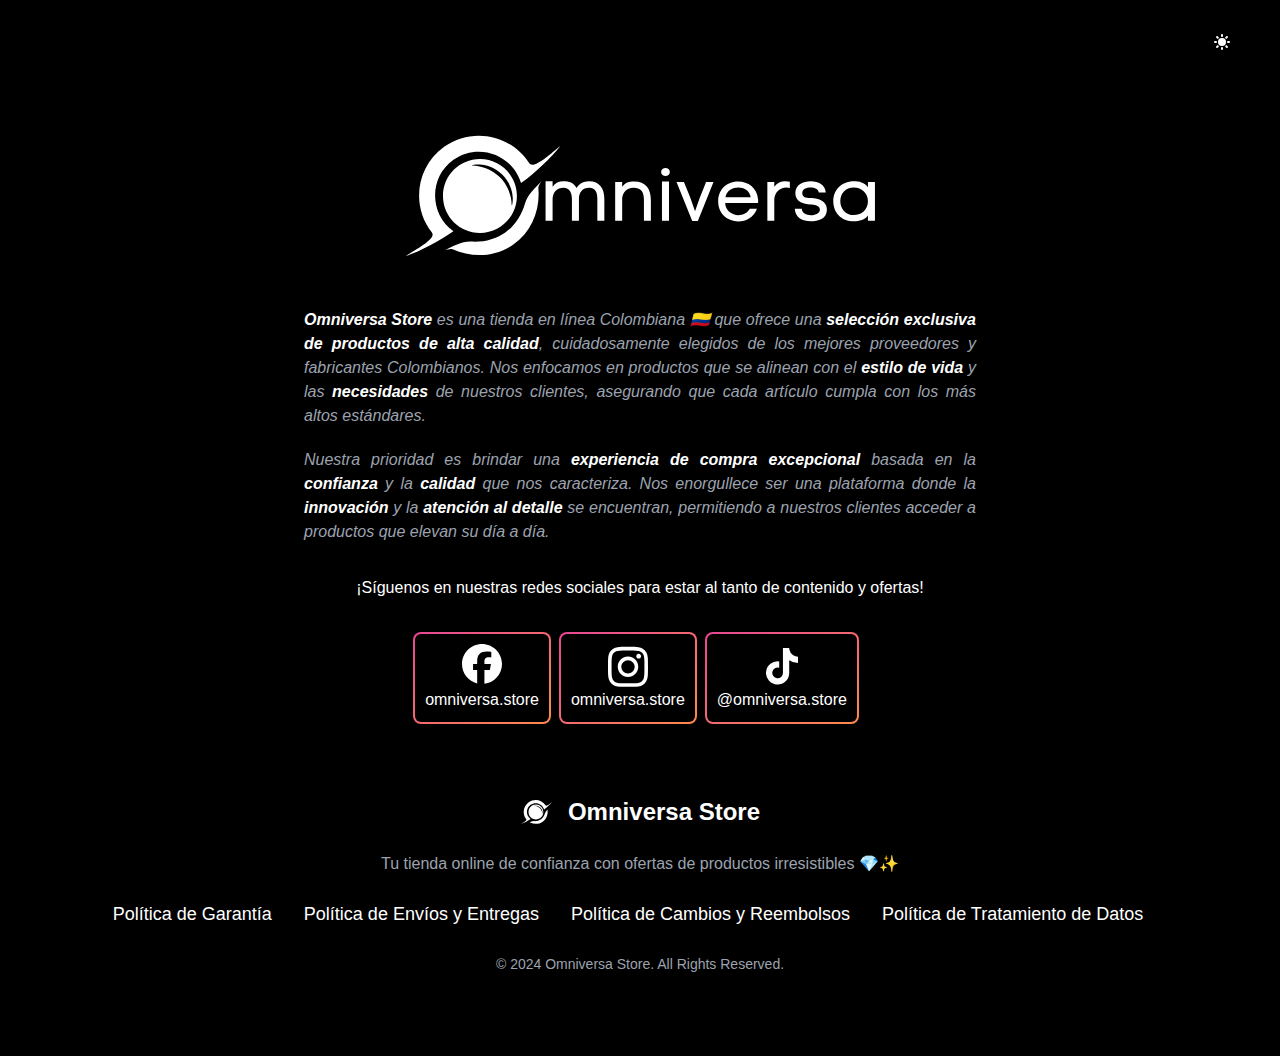
<file: index.html>
<!doctype html>
<html lang="en">
  <head>

    <meta charset="UTF-8" />
    <link rel="icon" type="image/svg+xml" href="/omniversa_favicon_transparent_bg_nano_a_1080x1080.svg" />
    <meta name="viewport" content="width=device-width, initial-scale=1.0" />
    
    <!-- HTML Meta Tags BEGIN -->
    <title>Omniversa Store</title>
    <meta name="description" content="">

    <!-- Open Graph Meta Tags -->
    <meta property="og:url" content="https://omniversa.store">
    <meta property="og:type" content="website">
    <meta property="og:title" content="Omniversa Store">
    <meta property="og:description" content="Tu tienda online de confianza con ofertas de productos irresistibles 💎✨">
    <meta property="og:image" content="https://omniversa.store/omniversa_og_image_imagotype_with_offers_1200x630_v1.png">

    <!-- Twitter Meta Tags -->
    <meta name="twitter:card" content="Tu tienda online de confianza con ofertas de productos irresistibles 💎✨">
    <meta property="twitter:domain" content="omniversa.store">
    <meta property="twitter:url" content="https://omniversa.store">
    <meta name="twitter:title" content="Omniversa Store">
    <meta name="twitter:description" content="Tu tienda online de confianza con ofertas de productos irresistibles 💎✨">
    <meta name="twitter:image" content="https://omniversa.store/omniversa_og_image_imagotype_with_offers_1200x630_v1.png">

    <!-- HTML Meta Tags END -->

    <!-- Google tag (gtag.js) -->
    <script async src="https://www.googletagmanager.com/gtag/js?id=G-Y7JS8CRJ3Q"></script>
    <script>
      window.dataLayer = window.dataLayer || [];
      function gtag(){dataLayer.push(arguments);}
      gtag('js', new Date());

      gtag('config', 'G-Y7JS8CRJ3Q');
    </script>

    <!-- Clarity -->
    <script type="text/javascript">
      (function(c,l,a,r,i,t,y){
          c[a]=c[a]||function(){(c[a].q=c[a].q||[]).push(arguments)};
          t=l.createElement(r);t.async=1;t.src="https://www.clarity.ms/tag/"+i;
          y=l.getElementsByTagName(r)[0];y.parentNode.insertBefore(t,y);
      })(window, document, "clarity", "script", "nrdgr6rzew");
    </script>
    
    <script type="module" crossorigin src="/assets/main-DrOkVRj8.js"></script>
    <link rel="modulepreload" crossorigin href="/assets/Layout-CpqDvihT.js">
    <link rel="modulepreload" crossorigin href="/assets/Footer-BjeoX5zq.js">
    <link rel="stylesheet" crossorigin href="/assets/Layout-C-eP3aZT.css">
  </head>
  <body>
    <div id="root"></div>
  </body>
</html>
</file>
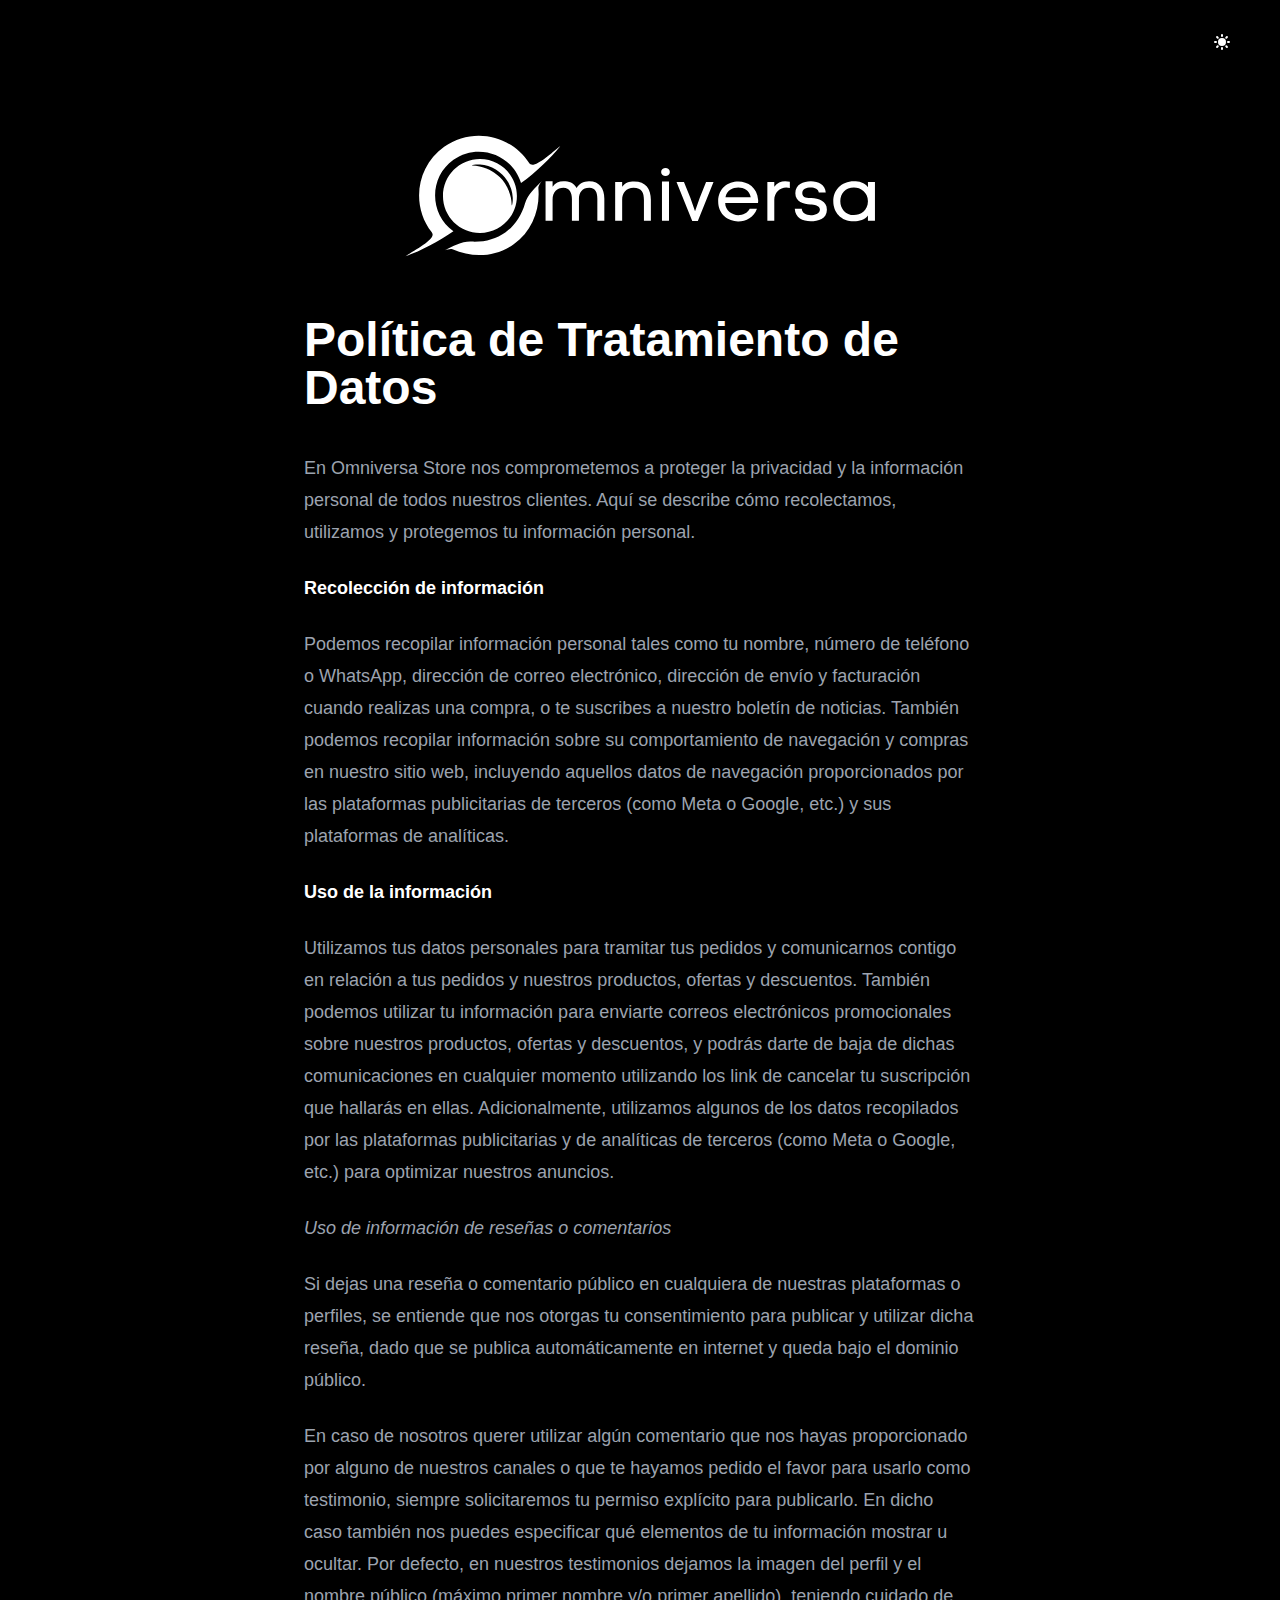
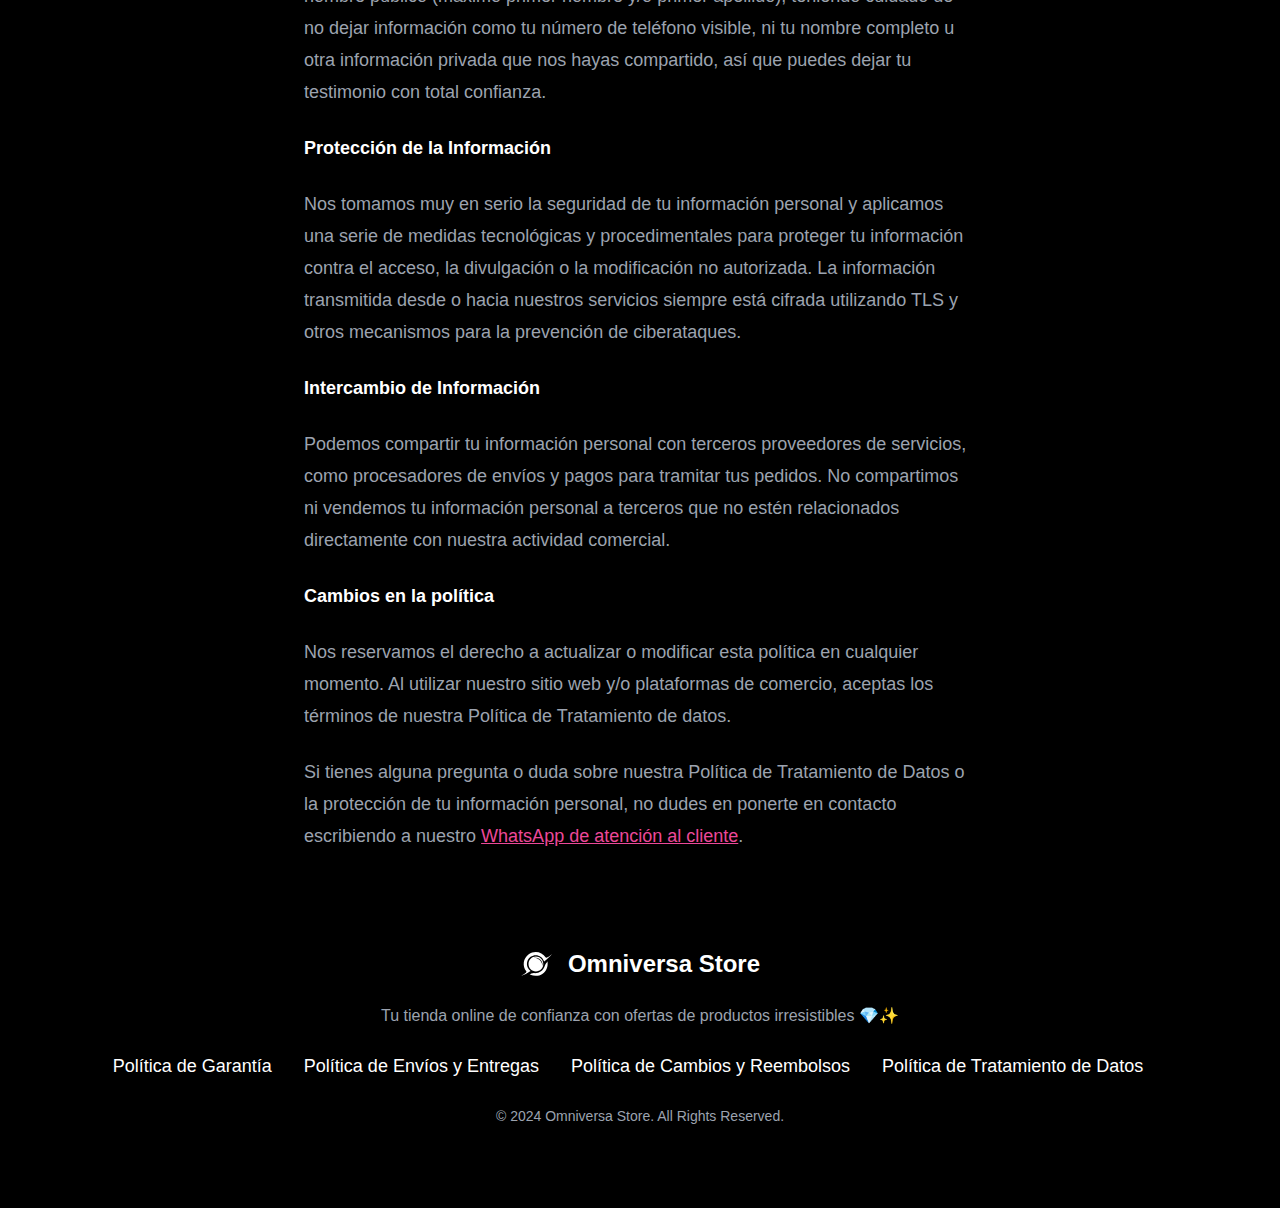
<file: legal/data_treatment.html>
<!doctype html>
<html lang="en">
  <head>
    <meta charset="UTF-8" />
    <link rel="icon" type="image/svg+xml" href="/omniversa_favicon_transparent_bg_nano_a_1080x1080.svg" />
    <meta name="viewport" content="width=device-width, initial-scale=1.0" />
    
    <!-- HTML Meta Tags BEGIN -->
    <title>Política de Tratamiento de Datos | Omniversa Store</title>
    <meta name="description" content="">

    <!-- Open Graph Meta Tags -->
    <meta property="og:url" content="https://omniversa.store/404.html">
    <meta property="og:type" content="website">
    <meta property="og:title" content="Política de Tratamiento de Datos | Omniversa Store">
    <meta property="og:description" content="Términos de la Política de Tratamiento de Datos">
    <!-- <meta property="og:image" content="https://omniversa.store/omniversa_og_image_imagotype_with_offers_1200x630_v1.png"> -->

    <!-- Twitter Meta Tags -->
    <meta name="twitter:card" content="Tu tienda online de confianza con ofertas de productos irresistibles 💎✨">
    <meta property="twitter:domain" content="omniversa.store">
    <meta property="twitter:url" content="https://omniversa.store/404.html">
    <meta name="twitter:title" content="Política de Tratamiento de Datos | Omniversa Store">
    <meta name="twitter:description" content="Términos de la Política de Tratamiento de Datos">
    <!-- <meta name="twitter:image" content="https://omniversa.store/omniversa_og_image_imagotype_with_offers_1200x630_v1.png"> -->

    <!-- HTML Meta Tags END -->

    <!-- Google tag (gtag.js) -->
    <script async src="https://www.googletagmanager.com/gtag/js?id=G-Y7JS8CRJ3Q"></script>
    <script>
      window.dataLayer = window.dataLayer || [];
      function gtag(){dataLayer.push(arguments);}
      gtag('js', new Date());

      gtag('config', 'G-Y7JS8CRJ3Q');
    </script>

    <!-- Clarity -->
    <script type="text/javascript">
      (function(c,l,a,r,i,t,y){
          c[a]=c[a]||function(){(c[a].q=c[a].q||[]).push(arguments)};
          t=l.createElement(r);t.async=1;t.src="https://www.clarity.ms/tag/"+i;
          y=l.getElementsByTagName(r)[0];y.parentNode.insertBefore(t,y);
      })(window, document, "clarity", "script", "nrdgr6rzew");
    </script>
  
    <script type="module" crossorigin src="/assets/data_treatment-BleoGMOX.js"></script>
    <link rel="modulepreload" crossorigin href="/assets/Layout-CpqDvihT.js">
    <link rel="modulepreload" crossorigin href="/assets/Footer-BjeoX5zq.js">
    <link rel="modulepreload" crossorigin href="/assets/MarkdownPage-imrR817E.js">
    <link rel="stylesheet" crossorigin href="/assets/Layout-C-eP3aZT.css">
  </head>
  <body>
    <div id="root"></div>
  </body>
</html>
</file>
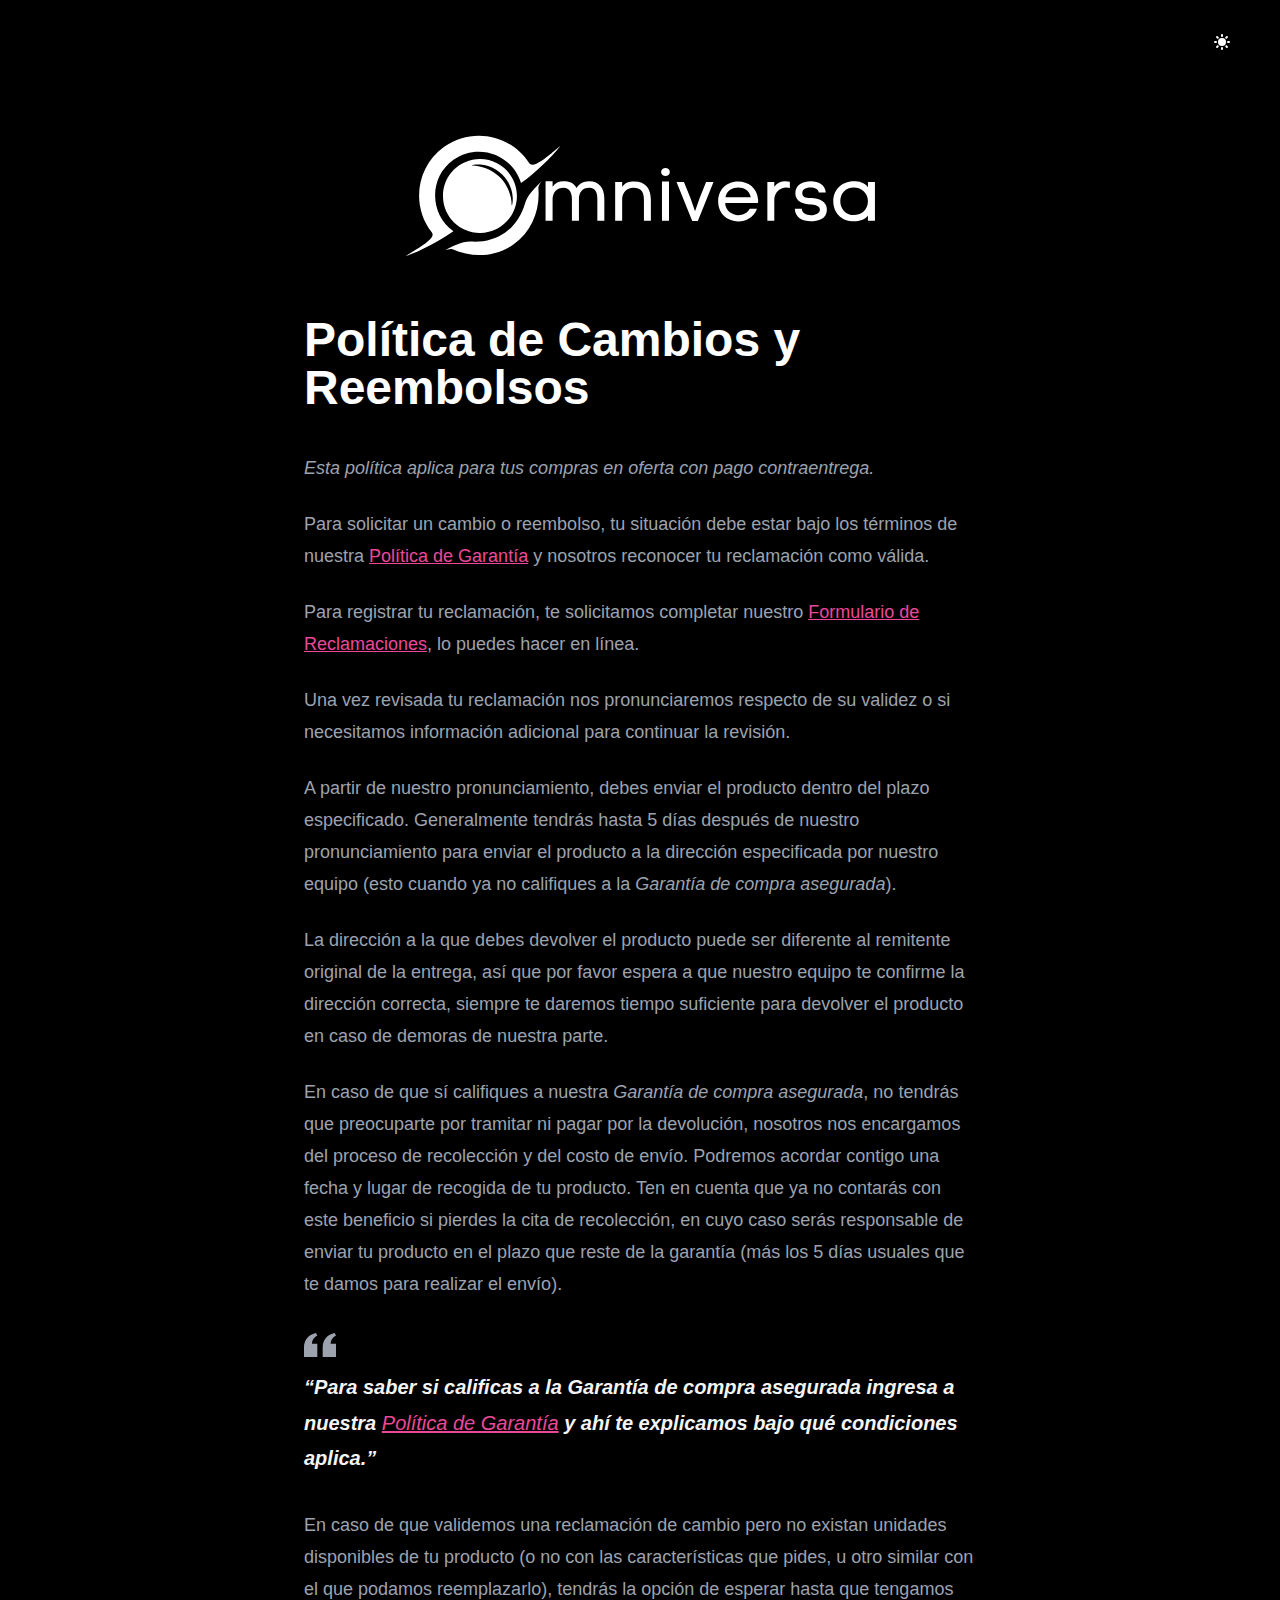
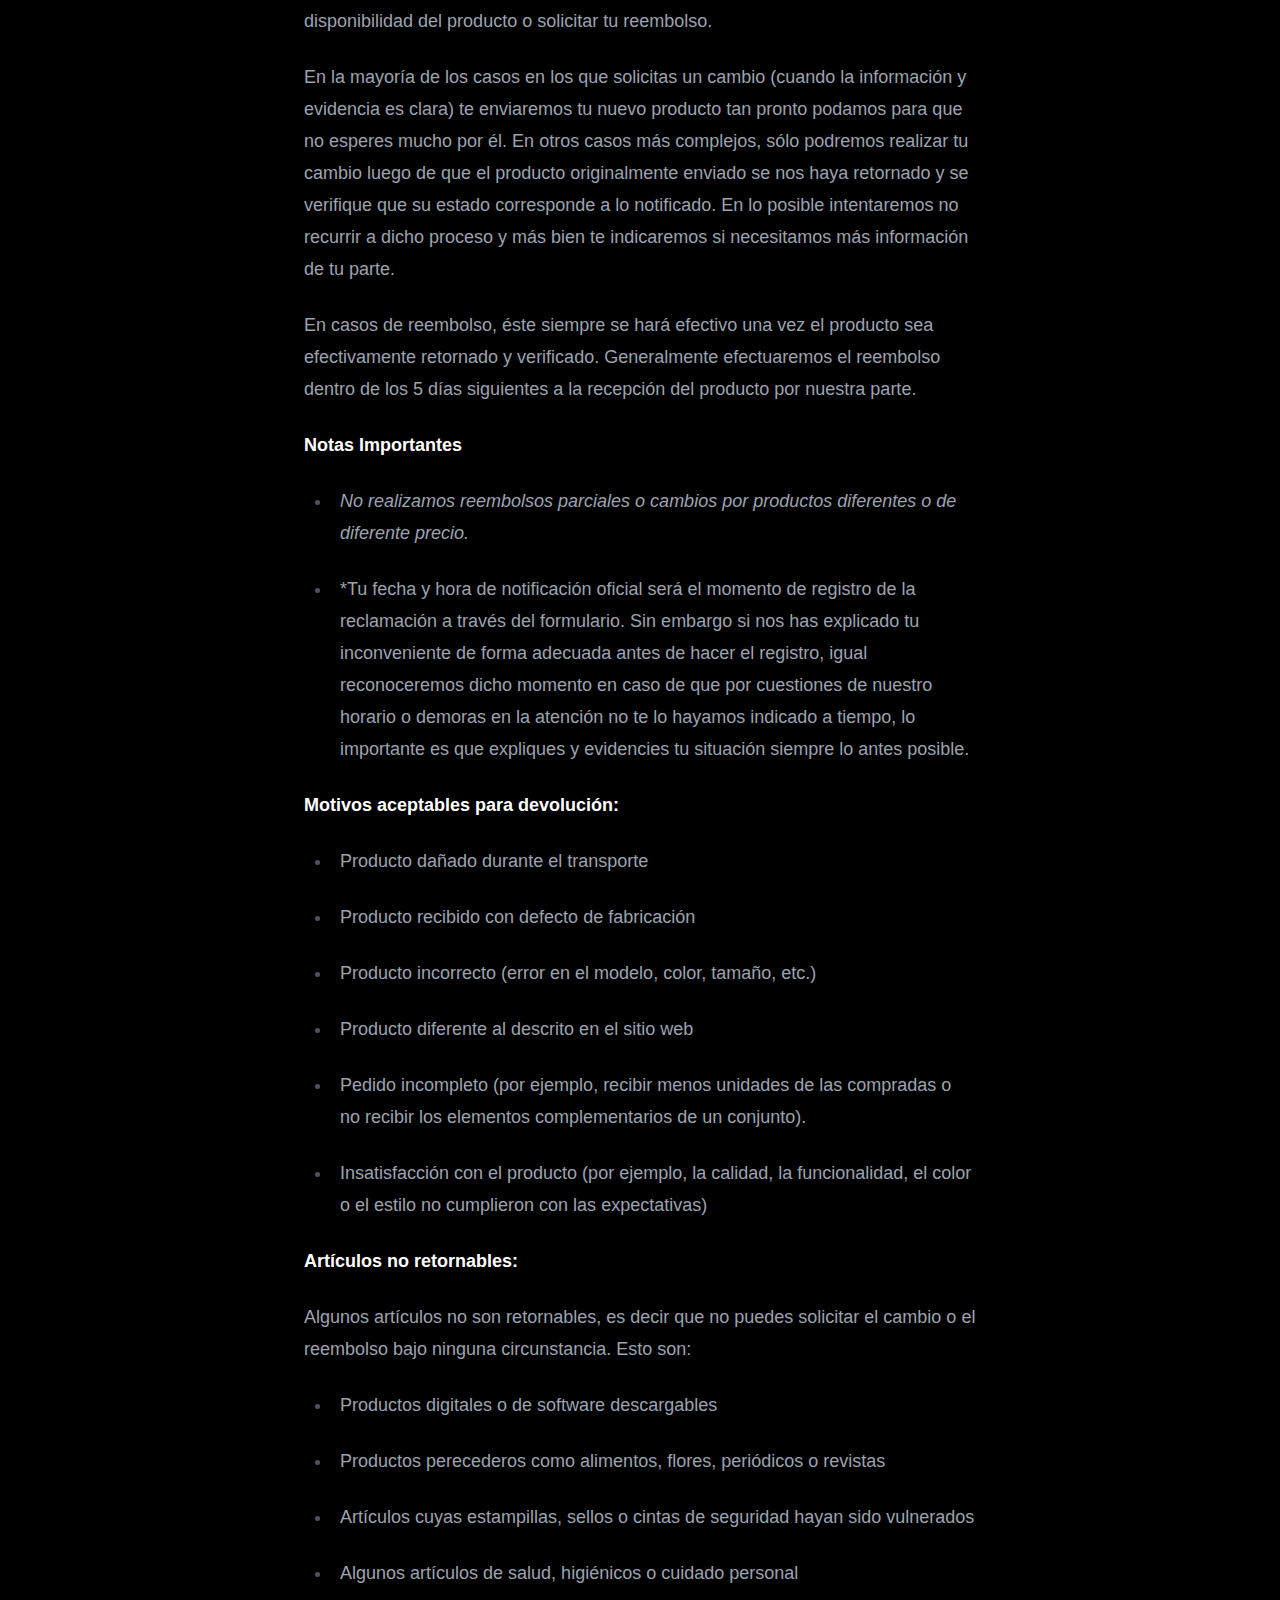
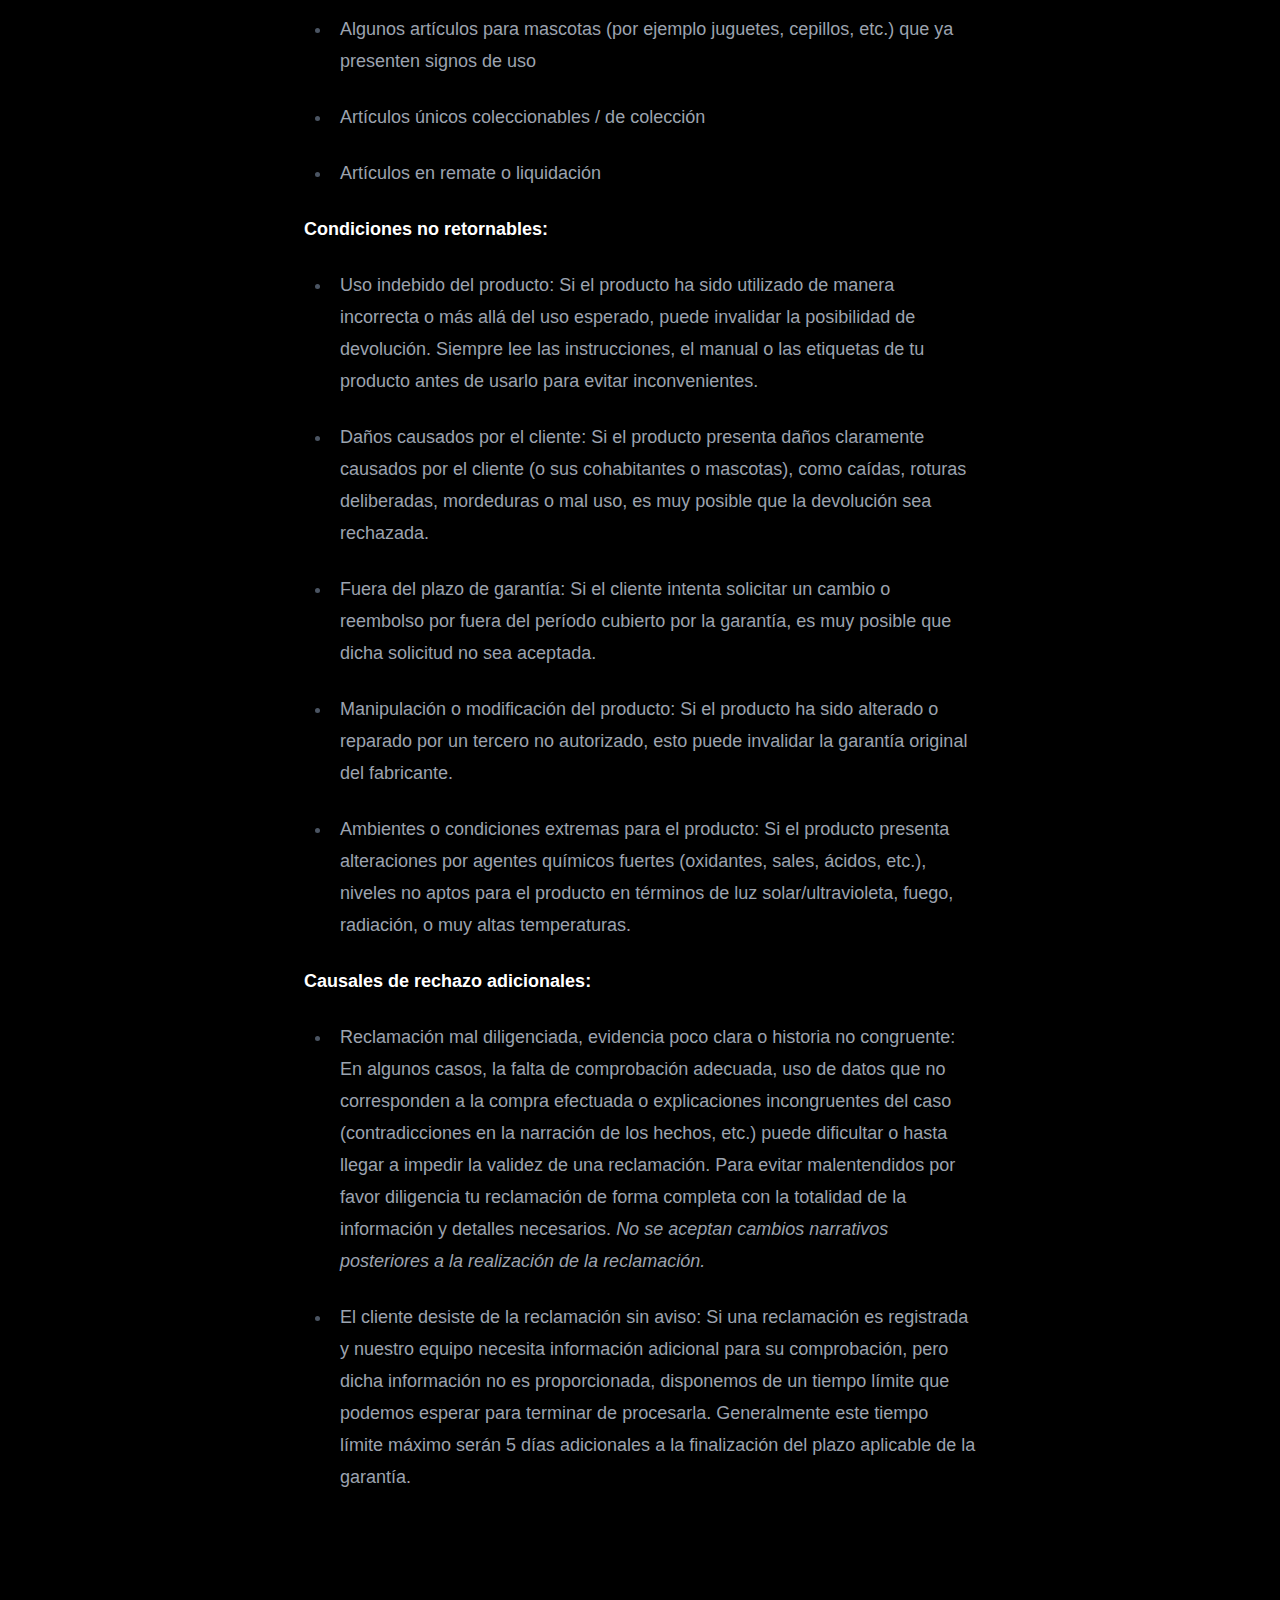
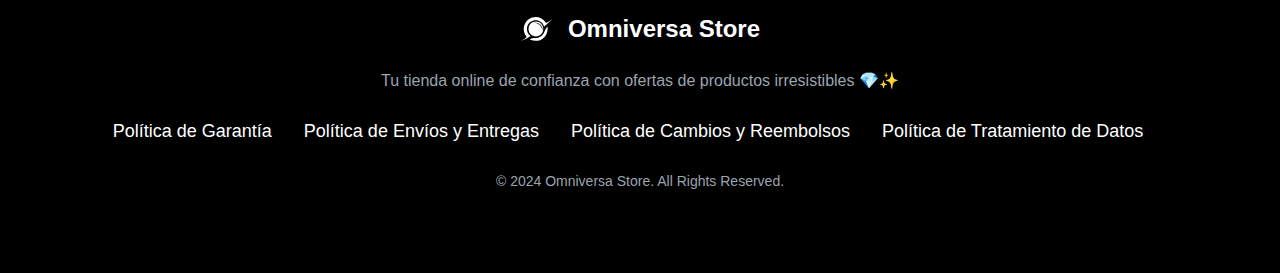
<file: legal/returns_and_refunds.html>
<!doctype html>
<html lang="en">
  <head>
    <meta charset="UTF-8" />
    <link rel="icon" type="image/svg+xml" href="/omniversa_favicon_transparent_bg_nano_a_1080x1080.svg" />
    <meta name="viewport" content="width=device-width, initial-scale=1.0" />
    
    <!-- HTML Meta Tags BEGIN -->
    <title>Política de Cambios y Reembolsos | Omniversa Store</title>
    <meta name="description" content="">

    <!-- Open Graph Meta Tags -->
    <meta property="og:url" content="https://omniversa.store/404.html">
    <meta property="og:type" content="website">
    <meta property="og:title" content="Política de Cambios y Reembolsos | Omniversa Store">
    <meta property="og:description" content="Términos de la Política de Cambios y Reembolsos">
    <!-- <meta property="og:image" content="https://omniversa.store/omniversa_og_image_imagotype_with_offers_1200x630_v1.png"> -->

    <!-- Twitter Meta Tags -->
    <meta name="twitter:card" content="Tu tienda online de confianza con ofertas de productos irresistibles 💎✨">
    <meta property="twitter:domain" content="omniversa.store">
    <meta property="twitter:url" content="https://omniversa.store/404.html">
    <meta name="twitter:title" content="Política de Cambios y Reembolsos | Omniversa Store">
    <meta name="twitter:description" content="Términos de la Política de Cambios y Reembolsos">
    <!-- <meta name="twitter:image" content="https://omniversa.store/omniversa_og_image_imagotype_with_offers_1200x630_v1.png"> -->

    <!-- HTML Meta Tags END -->

    <!-- Google tag (gtag.js) -->
    <script async src="https://www.googletagmanager.com/gtag/js?id=G-Y7JS8CRJ3Q"></script>
    <script>
      window.dataLayer = window.dataLayer || [];
      function gtag(){dataLayer.push(arguments);}
      gtag('js', new Date());

      gtag('config', 'G-Y7JS8CRJ3Q');
    </script>

    <!-- Clarity -->
    <script type="text/javascript">
      (function(c,l,a,r,i,t,y){
          c[a]=c[a]||function(){(c[a].q=c[a].q||[]).push(arguments)};
          t=l.createElement(r);t.async=1;t.src="https://www.clarity.ms/tag/"+i;
          y=l.getElementsByTagName(r)[0];y.parentNode.insertBefore(t,y);
      })(window, document, "clarity", "script", "nrdgr6rzew");
    </script>
  
    <script type="module" crossorigin src="/assets/returns_and_refunds-SB4edtZ-.js"></script>
    <link rel="modulepreload" crossorigin href="/assets/Layout-CpqDvihT.js">
    <link rel="modulepreload" crossorigin href="/assets/Footer-BjeoX5zq.js">
    <link rel="modulepreload" crossorigin href="/assets/MarkdownPage-imrR817E.js">
    <link rel="stylesheet" crossorigin href="/assets/Layout-C-eP3aZT.css">
  </head>
  <body>
    <div id="root"></div>
  </body>
</html>
</file>
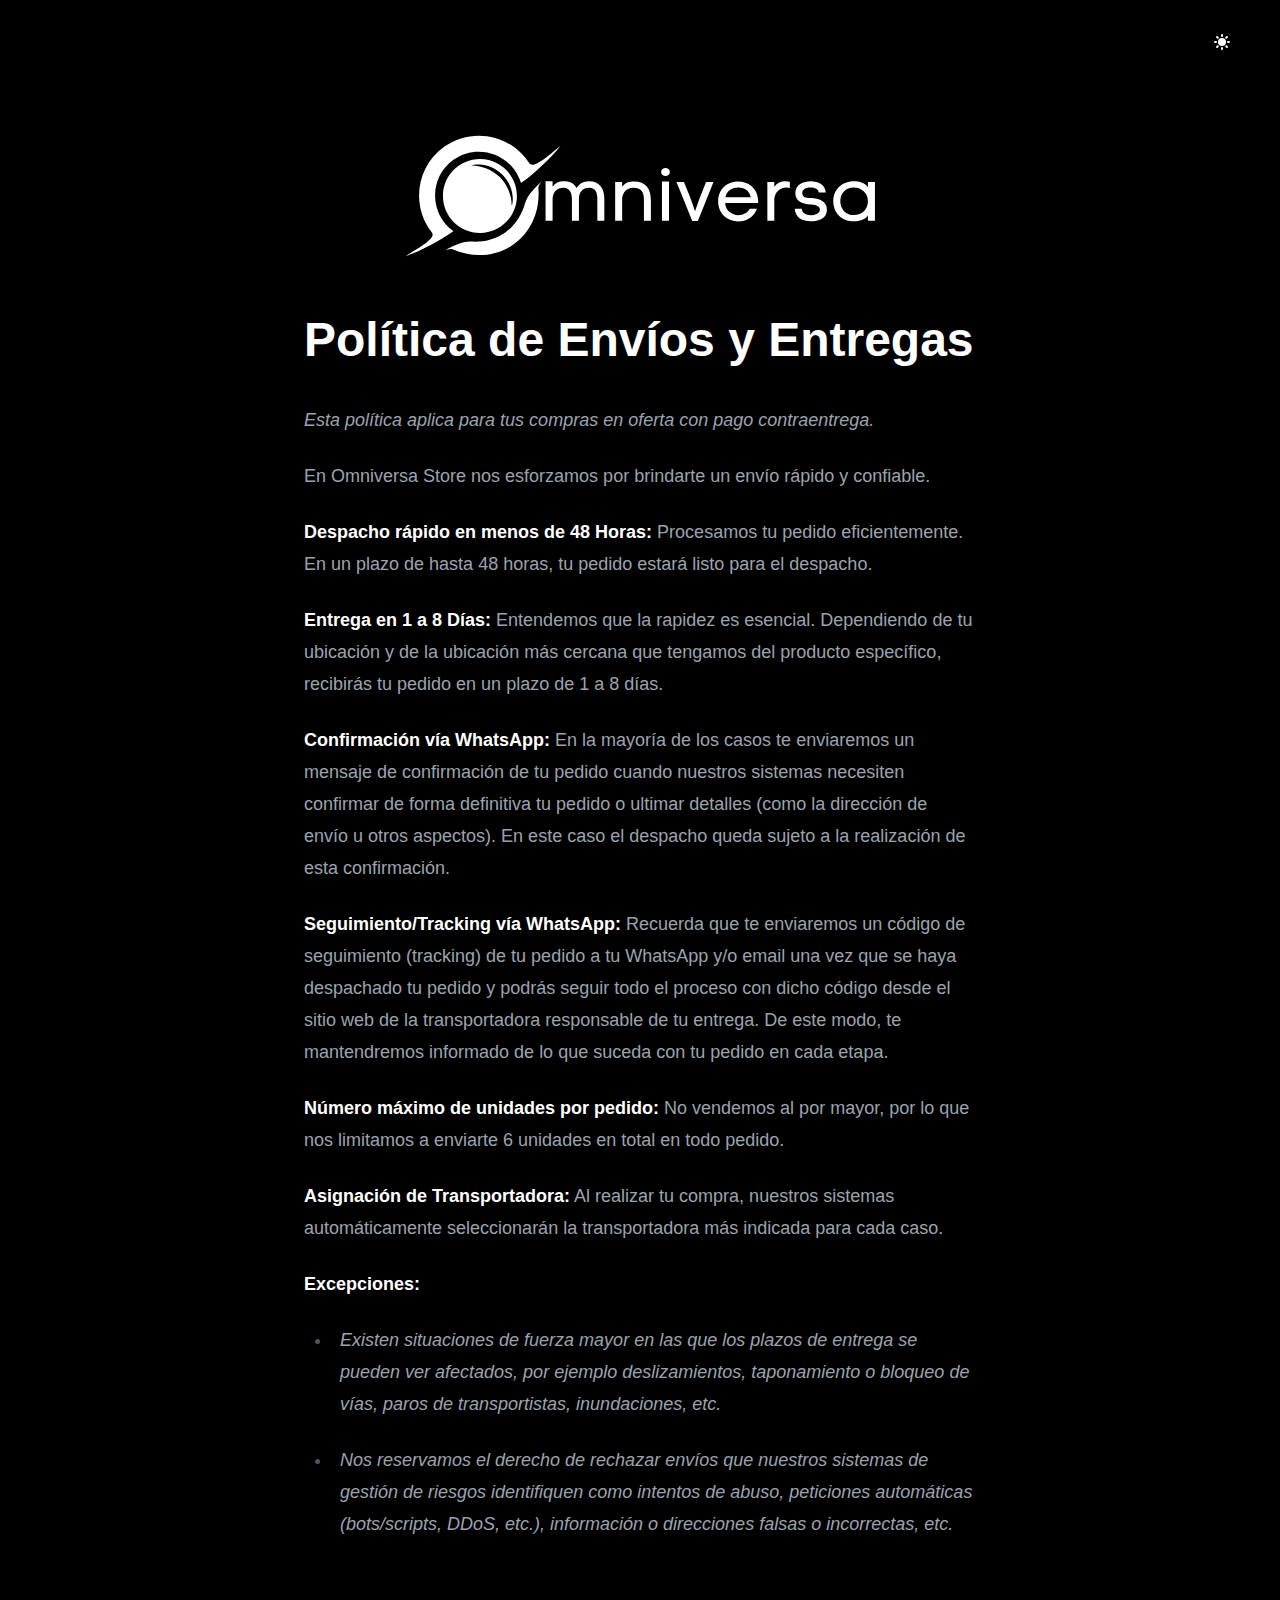
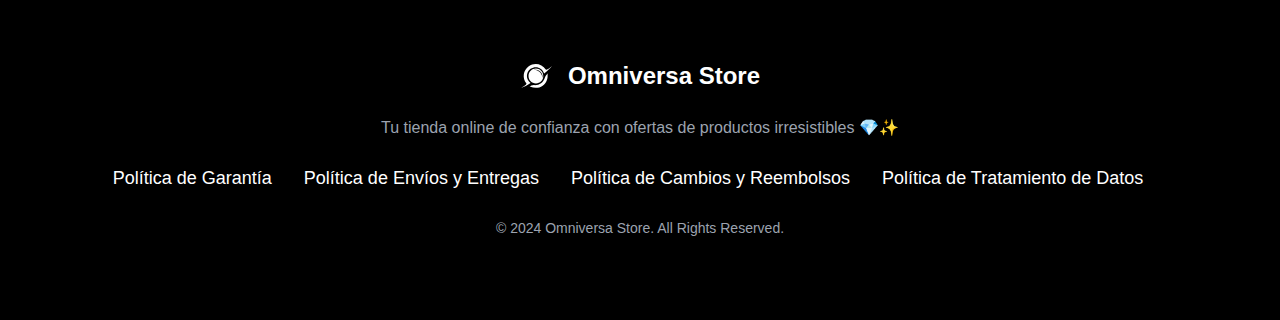
<file: legal/shipping.html>
<!doctype html>
<html lang="en">
  <head>
    <meta charset="UTF-8" />
    <link rel="icon" type="image/svg+xml" href="/omniversa_favicon_transparent_bg_nano_a_1080x1080.svg" />
    <meta name="viewport" content="width=device-width, initial-scale=1.0" />
    
    <!-- HTML Meta Tags BEGIN -->
    <title>Política de Envíos y Entregas | Omniversa Store</title>
    <meta name="description" content="">

    <!-- Open Graph Meta Tags -->
    <meta property="og:url" content="https://omniversa.store/404.html">
    <meta property="og:type" content="website">
    <meta property="og:title" content="Política de Envíos y Entregas | Omniversa Store">
    <meta property="og:description" content="Términos de la Política de Envíos y Entregas">
    <!-- <meta property="og:image" content="https://omniversa.store/omniversa_og_image_imagotype_with_offers_1200x630_v1.png"> -->

    <!-- Twitter Meta Tags -->
    <meta name="twitter:card" content="Tu tienda online de confianza con ofertas de productos irresistibles 💎✨">
    <meta property="twitter:domain" content="omniversa.store">
    <meta property="twitter:url" content="https://omniversa.store/404.html">
    <meta name="twitter:title" content="Política de Envíos y Entregas | Omniversa Store">
    <meta name="twitter:description" content="Términos de la Política de Envíos y Entregas">
    <!-- <meta name="twitter:image" content="https://omniversa.store/omniversa_og_image_imagotype_with_offers_1200x630_v1.png"> -->

    <!-- HTML Meta Tags END -->

    <!-- Google tag (gtag.js) -->
    <script async src="https://www.googletagmanager.com/gtag/js?id=G-Y7JS8CRJ3Q"></script>
    <script>
      window.dataLayer = window.dataLayer || [];
      function gtag(){dataLayer.push(arguments);}
      gtag('js', new Date());

      gtag('config', 'G-Y7JS8CRJ3Q');
    </script>

    <!-- Clarity -->
    <script type="text/javascript">
      (function(c,l,a,r,i,t,y){
          c[a]=c[a]||function(){(c[a].q=c[a].q||[]).push(arguments)};
          t=l.createElement(r);t.async=1;t.src="https://www.clarity.ms/tag/"+i;
          y=l.getElementsByTagName(r)[0];y.parentNode.insertBefore(t,y);
      })(window, document, "clarity", "script", "nrdgr6rzew");
    </script>
  
    <script type="module" crossorigin src="/assets/shipping-B44nWUS-.js"></script>
    <link rel="modulepreload" crossorigin href="/assets/Layout-CpqDvihT.js">
    <link rel="modulepreload" crossorigin href="/assets/Footer-BjeoX5zq.js">
    <link rel="modulepreload" crossorigin href="/assets/MarkdownPage-imrR817E.js">
    <link rel="stylesheet" crossorigin href="/assets/Layout-C-eP3aZT.css">
  </head>
  <body>
    <div id="root"></div>
  </body>
</html>
</file>
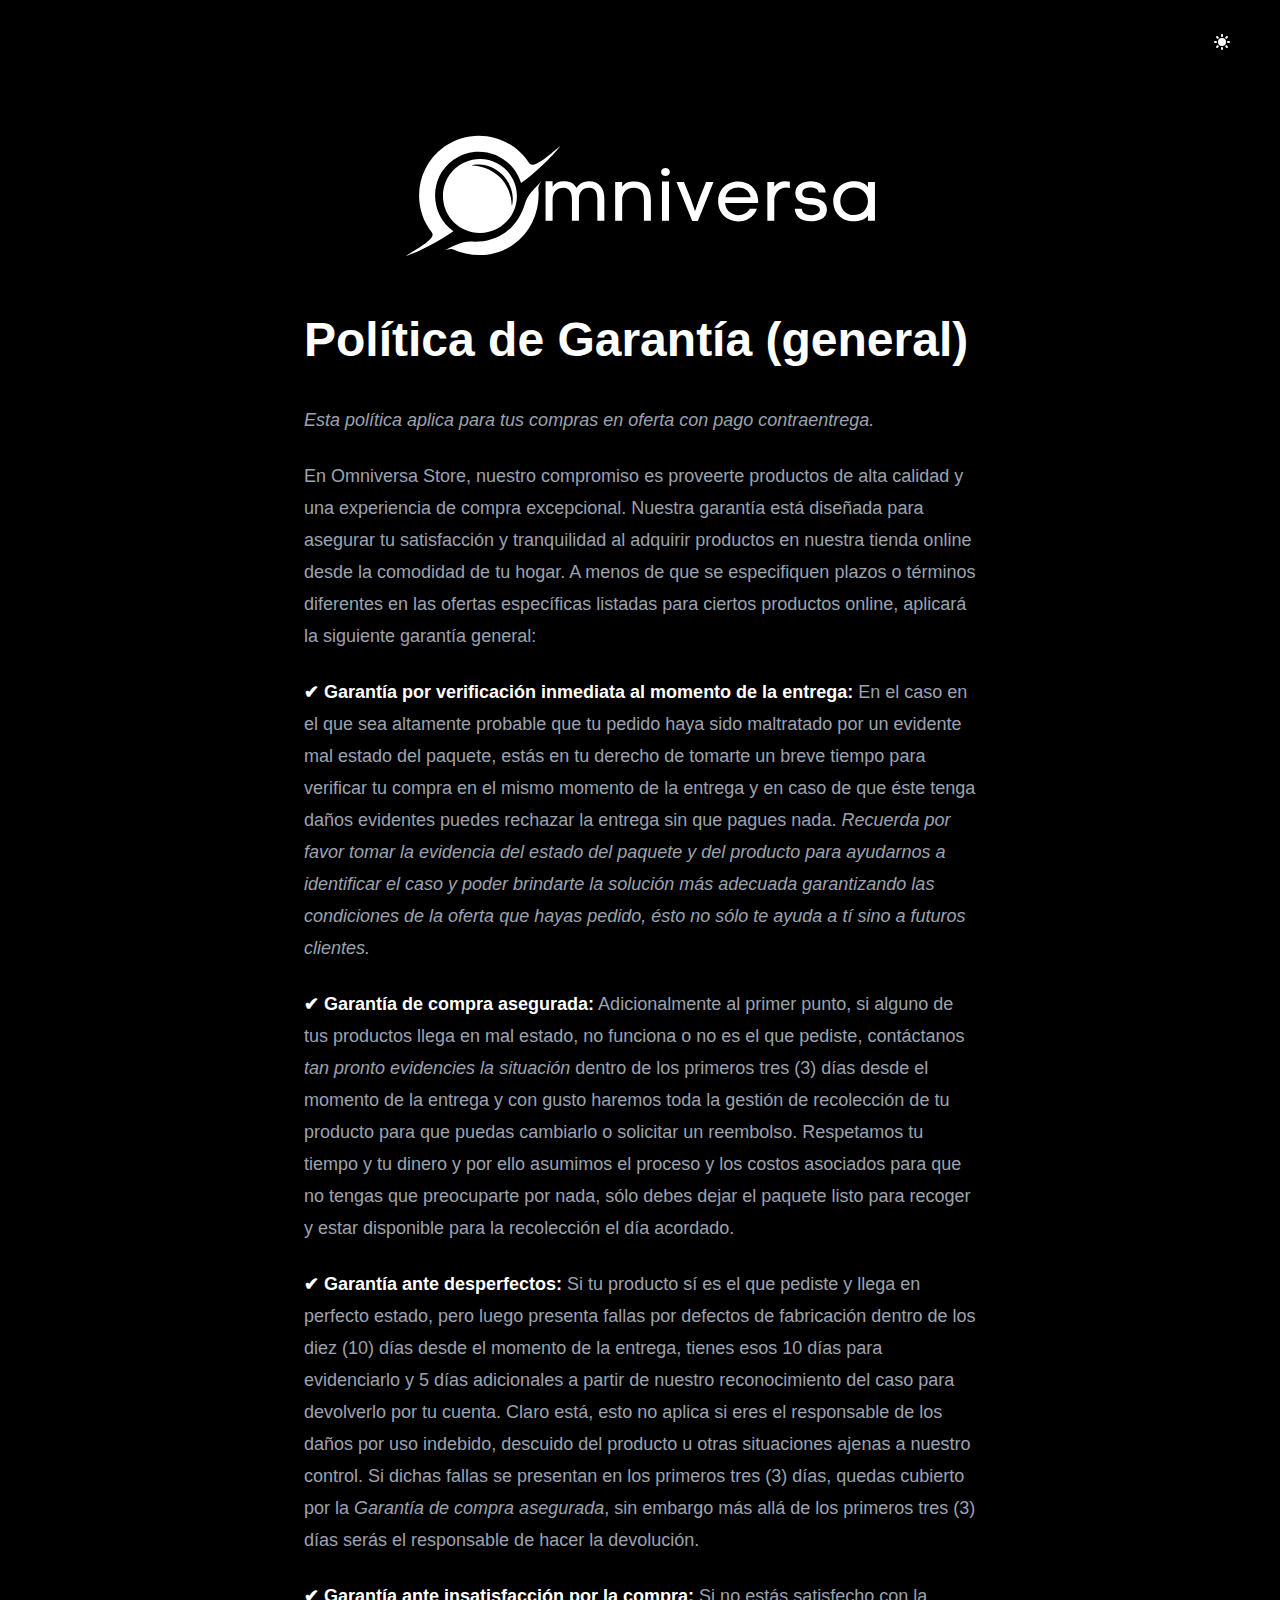
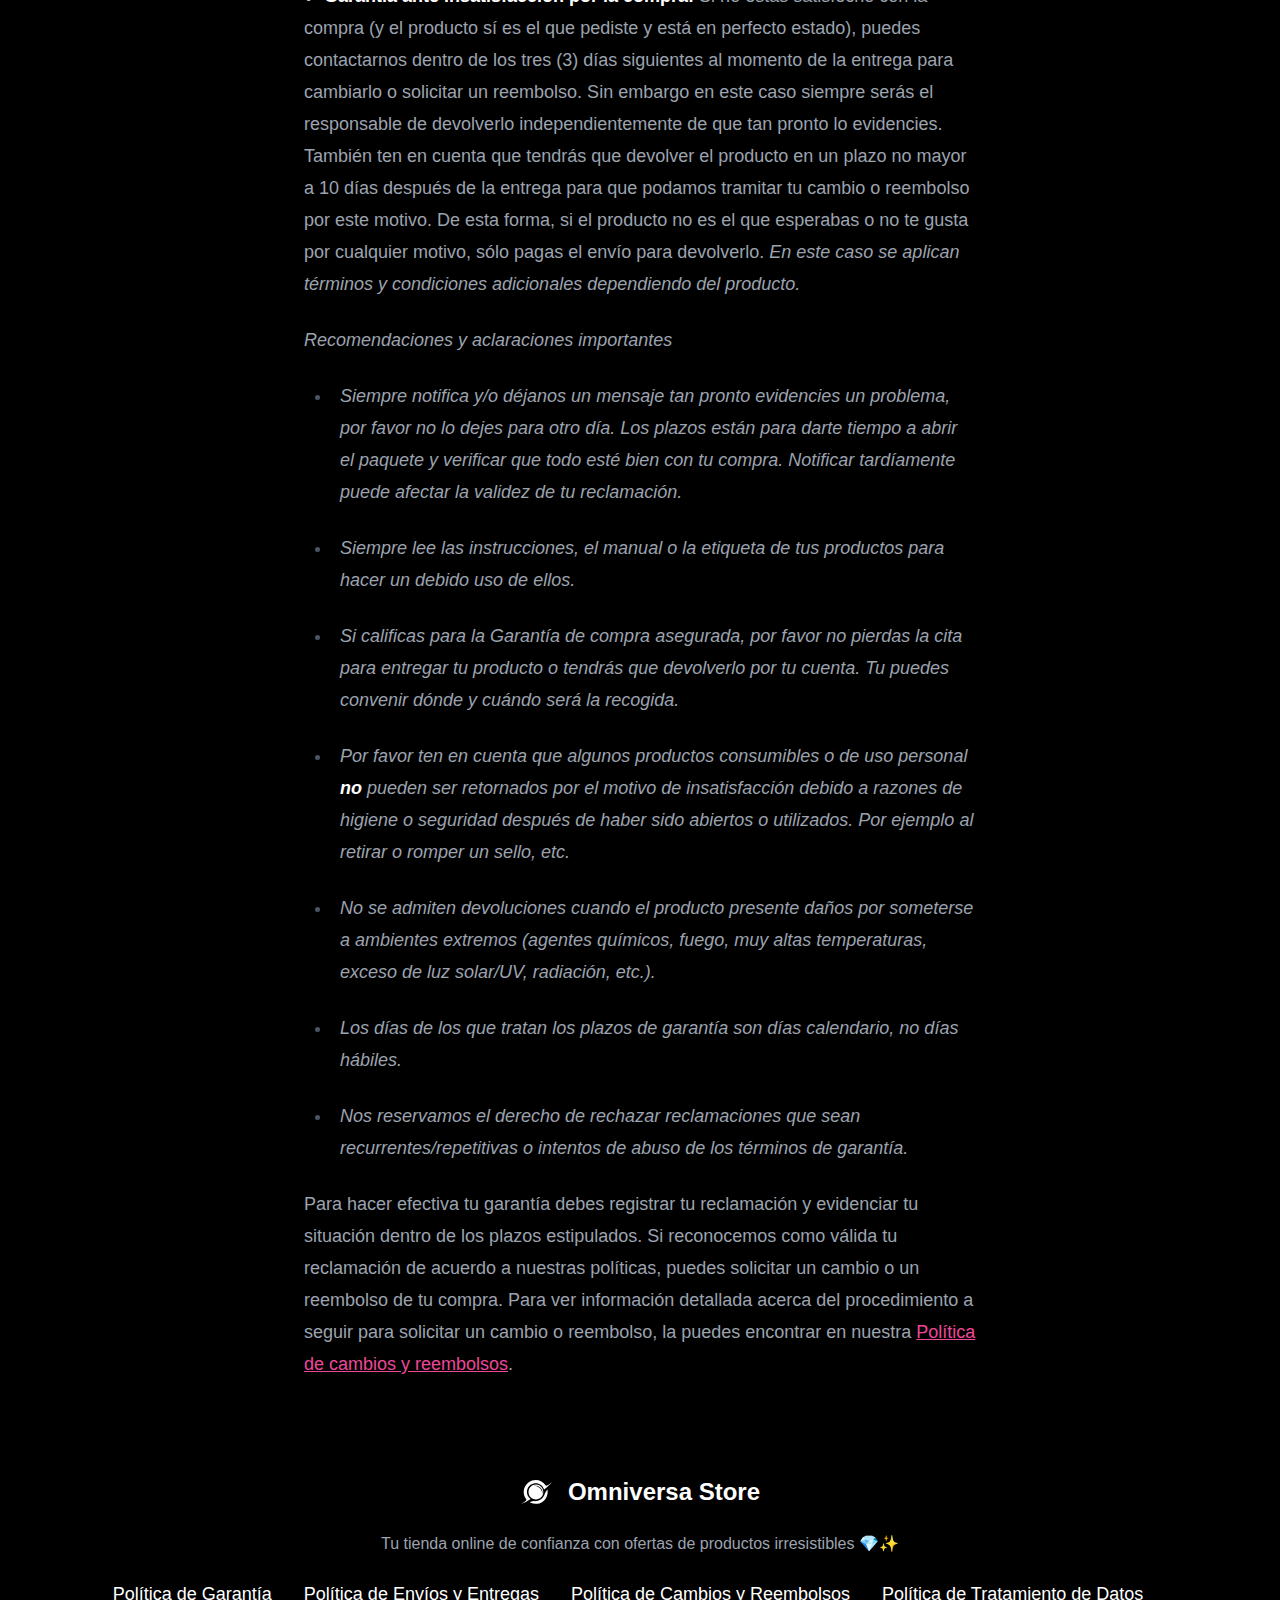
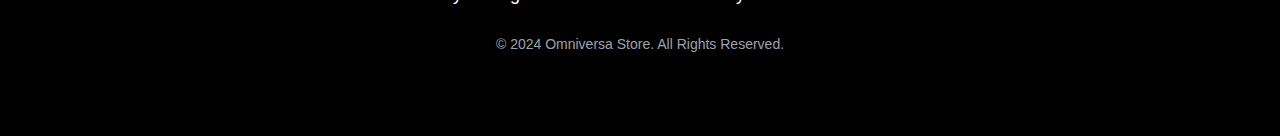
<file: legal/warranty.html>
<!doctype html>
<html lang="en">
  <head>
    <meta charset="UTF-8" />
    <link rel="icon" type="image/svg+xml" href="/omniversa_favicon_transparent_bg_nano_a_1080x1080.svg" />
    <meta name="viewport" content="width=device-width, initial-scale=1.0" />
    
    <!-- HTML Meta Tags BEGIN -->
    <title>Política de Garantía | Omniversa Store</title>
    <meta name="description" content="">

    <!-- Open Graph Meta Tags -->
    <meta property="og:url" content="https://omniversa.store/404.html">
    <meta property="og:type" content="website">
    <meta property="og:title" content="Política de Garantía | Omniversa Store">
    <meta property="og:description" content="Términos de la Política de Garantía">
    <!-- <meta property="og:image" content="https://omniversa.store/omniversa_og_image_imagotype_with_offers_1200x630_v1.png"> -->

    <!-- Twitter Meta Tags -->
    <meta name="twitter:card" content="Tu tienda online de confianza con ofertas de productos irresistibles 💎✨">
    <meta property="twitter:domain" content="omniversa.store">
    <meta property="twitter:url" content="https://omniversa.store/404.html">
    <meta name="twitter:title" content="Política de Garantía | Omniversa Store">
    <meta name="twitter:description" content="Términos de la Política de Garantía">
    <!-- <meta name="twitter:image" content="https://omniversa.store/omniversa_og_image_imagotype_with_offers_1200x630_v1.png"> -->

    <!-- HTML Meta Tags END -->

    <!-- Google tag (gtag.js) -->
    <script async src="https://www.googletagmanager.com/gtag/js?id=G-Y7JS8CRJ3Q"></script>
    <script>
      window.dataLayer = window.dataLayer || [];
      function gtag(){dataLayer.push(arguments);}
      gtag('js', new Date());

      gtag('config', 'G-Y7JS8CRJ3Q');
    </script>

    <!-- Clarity -->
    <script type="text/javascript">
      (function(c,l,a,r,i,t,y){
          c[a]=c[a]||function(){(c[a].q=c[a].q||[]).push(arguments)};
          t=l.createElement(r);t.async=1;t.src="https://www.clarity.ms/tag/"+i;
          y=l.getElementsByTagName(r)[0];y.parentNode.insertBefore(t,y);
      })(window, document, "clarity", "script", "nrdgr6rzew");
    </script>
  
    <script type="module" crossorigin src="/assets/warranty-DtCh_tFF.js"></script>
    <link rel="modulepreload" crossorigin href="/assets/Layout-CpqDvihT.js">
    <link rel="modulepreload" crossorigin href="/assets/Footer-BjeoX5zq.js">
    <link rel="modulepreload" crossorigin href="/assets/MarkdownPage-imrR817E.js">
    <link rel="stylesheet" crossorigin href="/assets/Layout-C-eP3aZT.css">
  </head>
  <body>
    <div id="root"></div>
  </body>
</html>
</file>
<file: assets/Layout-C-eP3aZT.css>
*,:before,:after{box-sizing:border-box;border-width:0;border-style:solid;border-color:#e5e7eb}:before,:after{--tw-content: ""}html,:host{line-height:1.5;-webkit-text-size-adjust:100%;-moz-tab-size:4;-o-tab-size:4;tab-size:4;font-family:Graphik,sans-serif;font-feature-settings:normal;font-variation-settings:normal;-webkit-tap-highlight-color:transparent}body{margin:0;line-height:inherit}hr{height:0;color:inherit;border-top-width:1px}abbr:where([title]){-webkit-text-decoration:underline dotted;text-decoration:underline dotted}h1,h2,h3,h4,h5,h6{font-size:inherit;font-weight:inherit}a{color:inherit;text-decoration:inherit}b,strong{font-weight:bolder}code,kbd,samp,pre{font-family:ui-monospace,SFMono-Regular,Menlo,Monaco,Consolas,Liberation Mono,Courier New,monospace;font-feature-settings:normal;font-variation-settings:normal;font-size:1em}small{font-size:80%}sub,sup{font-size:75%;line-height:0;position:relative;vertical-align:baseline}sub{bottom:-.25em}sup{top:-.5em}table{text-indent:0;border-color:inherit;border-collapse:collapse}button,input,optgroup,select,textarea{font-family:inherit;font-feature-settings:inherit;font-variation-settings:inherit;font-size:100%;font-weight:inherit;line-height:inherit;letter-spacing:inherit;color:inherit;margin:0;padding:0}button,select{text-transform:none}button,input:where([type=button]),input:where([type=reset]),input:where([type=submit]){-webkit-appearance:button;background-color:transparent;background-image:none}:-moz-focusring{outline:auto}:-moz-ui-invalid{box-shadow:none}progress{vertical-align:baseline}::-webkit-inner-spin-button,::-webkit-outer-spin-button{height:auto}[type=search]{-webkit-appearance:textfield;outline-offset:-2px}::-webkit-search-decoration{-webkit-appearance:none}::-webkit-file-upload-button{-webkit-appearance:button;font:inherit}summary{display:list-item}blockquote,dl,dd,h1,h2,h3,h4,h5,h6,hr,figure,p,pre{margin:0}fieldset{margin:0;padding:0}legend{padding:0}ol,ul,menu{list-style:none;margin:0;padding:0}dialog{padding:0}textarea{resize:vertical}input::-moz-placeholder,textarea::-moz-placeholder{opacity:1;color:#9ca3af}input::placeholder,textarea::placeholder{opacity:1;color:#9ca3af}button,[role=button]{cursor:pointer}:disabled{cursor:default}img,svg,video,canvas,audio,iframe,embed,object{display:block;vertical-align:middle}img,video{max-width:100%;height:auto}[hidden]{display:none}[data-tooltip-style^=light]+.tooltip>.tooltip-arrow:before{border-style:solid;border-color:#e5e7eb}[data-tooltip-style^=light]+.tooltip[data-popper-placement^=top]>.tooltip-arrow:before{border-bottom-width:1px;border-right-width:1px}[data-tooltip-style^=light]+.tooltip[data-popper-placement^=right]>.tooltip-arrow:before{border-bottom-width:1px;border-left-width:1px}[data-tooltip-style^=light]+.tooltip[data-popper-placement^=bottom]>.tooltip-arrow:before{border-top-width:1px;border-left-width:1px}[data-tooltip-style^=light]+.tooltip[data-popper-placement^=left]>.tooltip-arrow:before{border-top-width:1px;border-right-width:1px}.tooltip[data-popper-placement^=top]>.tooltip-arrow{bottom:-4px}.tooltip[data-popper-placement^=bottom]>.tooltip-arrow{top:-4px}.tooltip[data-popper-placement^=left]>.tooltip-arrow{right:-4px}.tooltip[data-popper-placement^=right]>.tooltip-arrow{left:-4px}.tooltip.invisible>.tooltip-arrow:before{visibility:hidden}[data-popper-arrow],[data-popper-arrow]:before{position:absolute;width:8px;height:8px;background:inherit}[data-popper-arrow]{visibility:hidden}[data-popper-arrow]:before{content:"";visibility:visible;transform:rotate(45deg)}[data-popper-arrow]:after{content:"";visibility:visible;transform:rotate(45deg);position:absolute;width:9px;height:9px;background:inherit}[role=tooltip]>[data-popper-arrow]:before{border-style:solid;border-color:#e5e7eb}.dark [role=tooltip]>[data-popper-arrow]:before{border-style:solid;border-color:#4b5563}[role=tooltip]>[data-popper-arrow]:after{border-style:solid;border-color:#e5e7eb}.dark [role=tooltip]>[data-popper-arrow]:after{border-style:solid;border-color:#4b5563}[data-popover][role=tooltip][data-popper-placement^=top]>[data-popper-arrow]:before{border-bottom-width:1px;border-right-width:1px}[data-popover][role=tooltip][data-popper-placement^=top]>[data-popper-arrow]:after{border-bottom-width:1px;border-right-width:1px}[data-popover][role=tooltip][data-popper-placement^=right]>[data-popper-arrow]:before{border-bottom-width:1px;border-left-width:1px}[data-popover][role=tooltip][data-popper-placement^=right]>[data-popper-arrow]:after{border-bottom-width:1px;border-left-width:1px}[data-popover][role=tooltip][data-popper-placement^=bottom]>[data-popper-arrow]:before{border-top-width:1px;border-left-width:1px}[data-popover][role=tooltip][data-popper-placement^=bottom]>[data-popper-arrow]:after{border-top-width:1px;border-left-width:1px}[data-popover][role=tooltip][data-popper-placement^=left]>[data-popper-arrow]:before{border-top-width:1px;border-right-width:1px}[data-popover][role=tooltip][data-popper-placement^=left]>[data-popper-arrow]:after{border-top-width:1px;border-right-width:1px}[data-popover][role=tooltip][data-popper-placement^=top]>[data-popper-arrow]{bottom:-5px}[data-popover][role=tooltip][data-popper-placement^=bottom]>[data-popper-arrow]{top:-5px}[data-popover][role=tooltip][data-popper-placement^=left]>[data-popper-arrow]{right:-5px}[data-popover][role=tooltip][data-popper-placement^=right]>[data-popper-arrow]{left:-5px}[role=tooltip].invisible>[data-popper-arrow]:before{visibility:hidden}[role=tooltip].invisible>[data-popper-arrow]:after{visibility:hidden}[type=text],[type=email],[type=url],[type=password],[type=number],[type=date],[type=datetime-local],[type=month],[type=search],[type=tel],[type=time],[type=week],[multiple],textarea,select{-webkit-appearance:none;-moz-appearance:none;appearance:none;background-color:#fff;border-color:#6b7280;border-width:1px;border-radius:0;padding:.5rem .75rem;font-size:1rem;line-height:1.5rem;--tw-shadow: 0 0 #0000}[type=text]:focus,[type=email]:focus,[type=url]:focus,[type=password]:focus,[type=number]:focus,[type=date]:focus,[type=datetime-local]:focus,[type=month]:focus,[type=search]:focus,[type=tel]:focus,[type=time]:focus,[type=week]:focus,[multiple]:focus,textarea:focus,select:focus{outline:2px solid transparent;outline-offset:2px;--tw-ring-inset: var(--tw-empty, );--tw-ring-offset-width: 0px;--tw-ring-offset-color: #fff;--tw-ring-color: #1C64F2;--tw-ring-offset-shadow: var(--tw-ring-inset) 0 0 0 var(--tw-ring-offset-width) var(--tw-ring-offset-color);--tw-ring-shadow: var(--tw-ring-inset) 0 0 0 calc(1px + var(--tw-ring-offset-width)) var(--tw-ring-color);box-shadow:var(--tw-ring-offset-shadow),var(--tw-ring-shadow),var(--tw-shadow);border-color:#1c64f2}input::-moz-placeholder,textarea::-moz-placeholder{color:#6b7280;opacity:1}input::placeholder,textarea::placeholder{color:#6b7280;opacity:1}::-webkit-datetime-edit-fields-wrapper{padding:0}::-webkit-date-and-time-value{min-height:1.5em}select:not([size]){background-image:url("data:image/svg+xml,%3csvg aria-hidden='true' xmlns='http://www.w3.org/2000/svg' fill='none' viewBox='0 0 10 6'%3e %3cpath stroke='%236B7280' stroke-linecap='round' stroke-linejoin='round' stroke-width='2' d='m1 1 4 4 4-4'/%3e %3c/svg%3e");background-position:right .75rem center;background-repeat:no-repeat;background-size:.75em .75em;padding-right:2.5rem;-webkit-print-color-adjust:exact;print-color-adjust:exact}:is([dir=rtl]) select:not([size]){background-position:left .75rem center;padding-right:.75rem;padding-left:0}[multiple]{background-image:initial;background-position:initial;background-repeat:unset;background-size:initial;padding-right:.75rem;-webkit-print-color-adjust:unset;print-color-adjust:unset}[type=checkbox],[type=radio]{-webkit-appearance:none;-moz-appearance:none;appearance:none;padding:0;-webkit-print-color-adjust:exact;print-color-adjust:exact;display:inline-block;vertical-align:middle;background-origin:border-box;-webkit-user-select:none;-moz-user-select:none;user-select:none;flex-shrink:0;height:1rem;width:1rem;color:#1c64f2;background-color:#fff;border-color:#6b7280;border-width:1px;--tw-shadow: 0 0 #0000}[type=checkbox]{border-radius:0}[type=radio]{border-radius:100%}[type=checkbox]:focus,[type=radio]:focus{outline:2px solid transparent;outline-offset:2px;--tw-ring-inset: var(--tw-empty, );--tw-ring-offset-width: 2px;--tw-ring-offset-color: #fff;--tw-ring-color: #1C64F2;--tw-ring-offset-shadow: var(--tw-ring-inset) 0 0 0 var(--tw-ring-offset-width) var(--tw-ring-offset-color);--tw-ring-shadow: var(--tw-ring-inset) 0 0 0 calc(2px + var(--tw-ring-offset-width)) var(--tw-ring-color);box-shadow:var(--tw-ring-offset-shadow),var(--tw-ring-shadow),var(--tw-shadow)}[type=checkbox]:checked,[type=radio]:checked,.dark [type=checkbox]:checked,.dark [type=radio]:checked{border-color:transparent;background-color:currentColor;background-size:.55em .55em;background-position:center;background-repeat:no-repeat}[type=checkbox]:checked{background-image:url("data:image/svg+xml,%3csvg aria-hidden='true' xmlns='http://www.w3.org/2000/svg' fill='none' viewBox='0 0 16 12'%3e %3cpath stroke='white' stroke-linecap='round' stroke-linejoin='round' stroke-width='3' d='M1 5.917 5.724 10.5 15 1.5'/%3e %3c/svg%3e");background-repeat:no-repeat;background-size:.55em .55em;-webkit-print-color-adjust:exact;print-color-adjust:exact}[type=radio]:checked{background-image:url("data:image/svg+xml,%3csvg viewBox='0 0 16 16' fill='white' xmlns='http://www.w3.org/2000/svg'%3e%3ccircle cx='8' cy='8' r='3'/%3e%3c/svg%3e");background-size:1em 1em}.dark [type=radio]:checked{background-image:url("data:image/svg+xml,%3csvg viewBox='0 0 16 16' fill='white' xmlns='http://www.w3.org/2000/svg'%3e%3ccircle cx='8' cy='8' r='3'/%3e%3c/svg%3e");background-size:1em 1em}[type=checkbox]:indeterminate{background-image:url("data:image/svg+xml,%3csvg aria-hidden='true' xmlns='http://www.w3.org/2000/svg' fill='none' viewBox='0 0 16 12'%3e %3cpath stroke='white' stroke-linecap='round' stroke-linejoin='round' stroke-width='3' d='M0.5 6h14'/%3e %3c/svg%3e");background-color:currentColor;border-color:transparent;background-position:center;background-repeat:no-repeat;background-size:.55em .55em;-webkit-print-color-adjust:exact;print-color-adjust:exact}[type=checkbox]:indeterminate:hover,[type=checkbox]:indeterminate:focus{border-color:transparent;background-color:currentColor}[type=file]{background:unset;border-color:inherit;border-width:0;border-radius:0;padding:0;font-size:unset;line-height:inherit}[type=file]:focus{outline:1px auto inherit}input[type=file]::file-selector-button{color:#fff;background:#1f2937;border:0;font-weight:500;font-size:.875rem;cursor:pointer;padding:.625rem 1rem .625rem 2rem;margin-inline-start:-1rem;margin-inline-end:1rem}input[type=file]::file-selector-button:hover{background:#374151}:is([dir=rtl]) input[type=file]::file-selector-button{padding-right:2rem;padding-left:1rem}.dark input[type=file]::file-selector-button{color:#fff;background:#4b5563}.dark input[type=file]::file-selector-button:hover{background:#6b7280}input[type=range]::-webkit-slider-thumb{height:1.25rem;width:1.25rem;background:#1c64f2;border-radius:9999px;border:0;appearance:none;-moz-appearance:none;-webkit-appearance:none;cursor:pointer}input[type=range]:disabled::-webkit-slider-thumb{background:#9ca3af}.dark input[type=range]:disabled::-webkit-slider-thumb{background:#6b7280}input[type=range]:focus::-webkit-slider-thumb{outline:2px solid transparent;outline-offset:2px;--tw-ring-offset-shadow: var(--tw-ring-inset) 0 0 0 var(--tw-ring-offset-width) var(--tw-ring-offset-color);--tw-ring-shadow: var(--tw-ring-inset) 0 0 0 calc(4px + var(--tw-ring-offset-width)) var(--tw-ring-color);box-shadow:var(--tw-ring-offset-shadow),var(--tw-ring-shadow),var(--tw-shadow, 0 0 #0000);--tw-ring-opacity: 1px;--tw-ring-color: rgb(164 202 254 / var(--tw-ring-opacity))}input[type=range]::-moz-range-thumb{height:1.25rem;width:1.25rem;background:#1c64f2;border-radius:9999px;border:0;appearance:none;-moz-appearance:none;-webkit-appearance:none;cursor:pointer}input[type=range]:disabled::-moz-range-thumb{background:#9ca3af}.dark input[type=range]:disabled::-moz-range-thumb{background:#6b7280}input[type=range]::-moz-range-progress{background:#3f83f8}input[type=range]::-ms-fill-lower{background:#3f83f8}*,:before,:after{--tw-border-spacing-x: 0;--tw-border-spacing-y: 0;--tw-translate-x: 0;--tw-translate-y: 0;--tw-rotate: 0;--tw-skew-x: 0;--tw-skew-y: 0;--tw-scale-x: 1;--tw-scale-y: 1;--tw-pan-x: ;--tw-pan-y: ;--tw-pinch-zoom: ;--tw-scroll-snap-strictness: proximity;--tw-gradient-from-position: ;--tw-gradient-via-position: ;--tw-gradient-to-position: ;--tw-ordinal: ;--tw-slashed-zero: ;--tw-numeric-figure: ;--tw-numeric-spacing: ;--tw-numeric-fraction: ;--tw-ring-inset: ;--tw-ring-offset-width: 0px;--tw-ring-offset-color: #fff;--tw-ring-color: rgb(63 131 248 / .5);--tw-ring-offset-shadow: 0 0 #0000;--tw-ring-shadow: 0 0 #0000;--tw-shadow: 0 0 #0000;--tw-shadow-colored: 0 0 #0000;--tw-blur: ;--tw-brightness: ;--tw-contrast: ;--tw-grayscale: ;--tw-hue-rotate: ;--tw-invert: ;--tw-saturate: ;--tw-sepia: ;--tw-drop-shadow: ;--tw-backdrop-blur: ;--tw-backdrop-brightness: ;--tw-backdrop-contrast: ;--tw-backdrop-grayscale: ;--tw-backdrop-hue-rotate: ;--tw-backdrop-invert: ;--tw-backdrop-opacity: ;--tw-backdrop-saturate: ;--tw-backdrop-sepia: ;--tw-contain-size: ;--tw-contain-layout: ;--tw-contain-paint: ;--tw-contain-style: }::backdrop{--tw-border-spacing-x: 0;--tw-border-spacing-y: 0;--tw-translate-x: 0;--tw-translate-y: 0;--tw-rotate: 0;--tw-skew-x: 0;--tw-skew-y: 0;--tw-scale-x: 1;--tw-scale-y: 1;--tw-pan-x: ;--tw-pan-y: ;--tw-pinch-zoom: ;--tw-scroll-snap-strictness: proximity;--tw-gradient-from-position: ;--tw-gradient-via-position: ;--tw-gradient-to-position: ;--tw-ordinal: ;--tw-slashed-zero: ;--tw-numeric-figure: ;--tw-numeric-spacing: ;--tw-numeric-fraction: ;--tw-ring-inset: ;--tw-ring-offset-width: 0px;--tw-ring-offset-color: #fff;--tw-ring-color: rgb(63 131 248 / .5);--tw-ring-offset-shadow: 0 0 #0000;--tw-ring-shadow: 0 0 #0000;--tw-shadow: 0 0 #0000;--tw-shadow-colored: 0 0 #0000;--tw-blur: ;--tw-brightness: ;--tw-contrast: ;--tw-grayscale: ;--tw-hue-rotate: ;--tw-invert: ;--tw-saturate: ;--tw-sepia: ;--tw-drop-shadow: ;--tw-backdrop-blur: ;--tw-backdrop-brightness: ;--tw-backdrop-contrast: ;--tw-backdrop-grayscale: ;--tw-backdrop-hue-rotate: ;--tw-backdrop-invert: ;--tw-backdrop-opacity: ;--tw-backdrop-saturate: ;--tw-backdrop-sepia: ;--tw-contain-size: ;--tw-contain-layout: ;--tw-contain-paint: ;--tw-contain-style: }.container{width:100%}@media (min-width: 370px){.container{max-width:370px}}@media (min-width: 640px){.container{max-width:640px}}@media (min-width: 768px){.container{max-width:768px}}@media (min-width: 1024px){.container{max-width:1024px}}@media (min-width: 1280px){.container{max-width:1280px}}@media (min-width: 1536px){.container{max-width:1536px}}.format{color:var(--tw-format-body);max-width:65ch}.format :where([class~=lead]):not(:where([class~=not-format] *)){color:var(--tw-format-lead);font-size:1.25em;line-height:1.6;margin-top:1.2em;margin-bottom:1.2em}.format :where(a):not(:where([class~=not-format] *)){color:var(--tw-format-links);text-decoration:underline;font-weight:500}.format :where(a):not(:where([class~=not-format] *)):hover{text-decoration:none}.format :where(strong):not(:where([class~=not-format] *)){color:var(--tw-format-bold);font-weight:700}.format :where(a strong):not(:where([class~=not-format] *)){color:inherit}.format :where(blockquote strong):not(:where([class~=not-format] *)){color:inherit}.format :where(thead th strong):not(:where([class~=not-format] *)){color:inherit}.format :where(ol):not(:where([class~=not-format] *)){list-style-type:decimal;margin-top:1.25em;margin-bottom:1.25em;padding-left:1.625em}.format :where(ol[type=A]):not(:where([class~=not-format] *)){list-style-type:upper-alpha}.format :where(ol[type=a]):not(:where([class~=not-format] *)){list-style-type:lower-alpha}.format :where(ol[type=A s]):not(:where([class~=not-format] *)){list-style-type:upper-alpha}.format :where(ol[type=a s]):not(:where([class~=not-format] *)){list-style-type:lower-alpha}.format :where(ol[type=I]):not(:where([class~=not-format] *)){list-style-type:upper-roman}.format :where(ol[type=i]):not(:where([class~=not-format] *)){list-style-type:lower-roman}.format :where(ol[type=I s]):not(:where([class~=not-format] *)){list-style-type:upper-roman}.format :where(ol[type=i s]):not(:where([class~=not-format] *)){list-style-type:lower-roman}.format :where(ol[type="1"]):not(:where([class~=not-format] *)){list-style-type:decimal}.format :where(ul):not(:where([class~=not-format] *)){list-style-type:disc;margin-top:1.25em;margin-bottom:1.25em;padding-left:1.625em}.format :where(ol>li):not(:where([class~=not-format] *))::marker{font-weight:400;color:var(--tw-format-counters)}.format :where(ul>li):not(:where([class~=not-format] *))::marker{color:var(--tw-format-bullets)}.format :where(hr):not(:where([class~=not-format] *)){border-color:var(--tw-format-hr);border-top-width:1px;margin-top:3em;margin-bottom:3em}.format :where(blockquote):not(:where([class~=not-format] *)){font-size:1.1111111em;font-weight:700;font-style:italic;color:var(--tw-format-quotes);quotes:"“""”""‘""’";margin-bottom:1.6em}.format :where(blockquote):not(:where([class~=not-format] *)):before{content:"";background-image:url("data:image/svg+xml,%0A%3Csvg width='32' height='24' viewBox='0 0 32 24' fill='none' xmlns='http://www.w3.org/2000/svg'%3E%3Cpath d='M18.6893 24V14.1453C18.6893 6.54 23.664 1.38533 30.6667 -7.15256e-07L31.9933 2.868C28.7507 4.09066 26.6667 7.71867 26.6667 10.6667H32V24H18.6893ZM-9.53674e-07 24V14.1453C-9.53674e-07 6.54 4.99733 1.384 12 -7.15256e-07L13.328 2.868C10.084 4.09066 8 7.71867 8 10.6667L13.3107 10.6667V24H-9.53674e-07Z' fill='%239CA3AF'/%3E%3C/svg%3E%0A");background-repeat:no-repeat;color:var(--tw-format-quotes);width:1.7777778em;height:1.3333333em;display:block;margin-top:1.6em}.format :where(blockquote p:first-of-type):not(:where([class~=not-format] *)):before{content:open-quote}.format :where(blockquote p:last-of-type):not(:where([class~=not-format] *)):after{content:close-quote}.format :where(h1):not(:where([class~=not-format] *)){color:var(--tw-format-headings);font-weight:800;font-size:2.25em;margin-top:0;margin-bottom:.8888889em;line-height:1.1111111}.format :where(h1 strong):not(:where([class~=not-format] *)){font-weight:900;color:inherit}.format :where(h2):not(:where([class~=not-format] *)){color:var(--tw-format-headings);font-weight:700;font-size:1.5em;margin-top:0;margin-bottom:1em;line-height:1.3333333}.format :where(h2 strong):not(:where([class~=not-format] *)){font-weight:800;color:inherit}.format :where(h3):not(:where([class~=not-format] *)){color:var(--tw-format-headings);font-weight:700;font-size:1.25em;margin-top:0;margin-bottom:.6em;line-height:1.6}.format :where(h3 strong):not(:where([class~=not-format] *)){font-weight:800;color:inherit}.format :where(h4):not(:where([class~=not-format] *)){color:var(--tw-format-headings);font-weight:600;margin-top:0;margin-bottom:.5em;line-height:1.5}.format :where(h4 strong):not(:where([class~=not-format] *)){font-weight:700;color:inherit}.format :where(img):not(:where([class~=not-format] *)){margin-top:2em;margin-bottom:2em}.format :where(figure>*):not(:where([class~=not-format] *)){margin-top:0;margin-bottom:0}.format :where(figcaption):not(:where([class~=not-format] *)){color:var(--tw-format-captions);font-size:.875em;line-height:1.4285714;margin-top:.8571429em}.format :where(code):not(:where([class~=not-format] *)){color:var(--tw-format-code);font-weight:600;background-color:var(--tw-format-code-bg);padding:.3333333em .5555556em;border-radius:.2222222em;font-size:.875em}.format :where(a code):not(:where([class~=not-format] *)){color:inherit}.format :where(h1 code):not(:where([class~=not-format] *)){color:inherit}.format :where(h2 code):not(:where([class~=not-format] *)){color:inherit;font-size:.875em}.format :where(h3 code):not(:where([class~=not-format] *)){color:inherit;font-size:.9em}.format :where(h4 code):not(:where([class~=not-format] *)){color:inherit}.format :where(blockquote code):not(:where([class~=not-format] *)){color:inherit}.format :where(thead th code):not(:where([class~=not-format] *)){color:inherit}.format :where(pre):not(:where([class~=not-format] *)){color:var(--tw-format-pre-code);background-color:var(--tw-format-pre-bg);overflow-x:auto;font-weight:400;font-size:.875em;line-height:1.7142857;margin-top:1.7142857em;margin-bottom:1.7142857em;border-radius:.375rem;padding:.8571429em 1.1428571em}.format :where(pre code):not(:where([class~=not-format] *)){background-color:transparent;border-width:0;border-radius:0;padding:0;font-weight:inherit;color:inherit;font-size:inherit;font-family:inherit;line-height:inherit}.format :where(pre code):not(:where([class~=not-format] *)):before{content:none}.format :where(pre code):not(:where([class~=not-format] *)):after{content:none}.format :where(table):not(:where([class~=not-format] *)){width:100%;table-layout:auto;text-align:left;margin-top:2em;margin-bottom:2em;font-size:.875em;line-height:1.7142857}.format :where(thead):not(:where([class~=not-format] *)){background-color:var(--tw-format-th-bg);border-radius:.2777778em}.format :where(thead th):not(:where([class~=not-format] *)){color:var(--tw-format-headings);font-weight:600;vertical-align:bottom;padding:.5555556em .5714286em .5714286em}.format :where(tbody tr):not(:where([class~=not-format] *)){border-bottom-width:1px;border-bottom-color:var(--tw-format-td-borders)}.format :where(tbody tr:last-child):not(:where([class~=not-format] *)){border-bottom-width:0}.format :where(tbody td):not(:where([class~=not-format] *)){vertical-align:baseline}.format :where(tfoot):not(:where([class~=not-format] *)){border-top-width:1px;border-top-color:var(--tw-format-th-borders)}.format :where(tfoot td):not(:where([class~=not-format] *)){vertical-align:top}.format{--tw-format-body: #6b7280;--tw-format-headings: #111827;--tw-format-lead: #6b7280;--tw-format-links: #4b5563;--tw-format-bold: #111827;--tw-format-counters: #6b7280;--tw-format-bullets: #6b7280;--tw-format-hr: #e5e7eb;--tw-format-quotes: #111827;--tw-format-quote-borders: #e5e7eb;--tw-format-captions: #6b7280;--tw-format-code: #111827;--tw-format-code-bg: #f3f4f6;--tw-format-pre-code: #4b5563;--tw-format-pre-bg: #f3f4f6;--tw-format-th-borders: #e5e7eb;--tw-format-th-bg: #f9fafb;--tw-format-td-borders: #e5e7eb;--tw-format-invert-body: #9ca3af;--tw-format-invert-headings: #fff;--tw-format-invert-lead: #9ca3af;--tw-format-invert-links: #fff;--tw-format-invert-bold: #fff;--tw-format-invert-counters: #9ca3af;--tw-format-invert-bullets: #4b5563;--tw-format-invert-hr: #374151;--tw-format-invert-quotes: #f3f4f6;--tw-format-invert-quote-borders: #374151;--tw-format-invert-captions: #9ca3af;--tw-format-invert-code: #fff;--tw-format-invert-code-bg: #1f2937;--tw-format-invert-pre-code: #d1d5db;--tw-format-invert-pre-bg: #374151;--tw-format-invert-th-borders: #4b5563;--tw-format-invert-td-borders: #374151;--tw-format-invert-th-bg: #374151;font-size:1rem;line-height:1.75}.format :where(p):not(:where([class~=not-format] *)){margin-top:1.25em;margin-bottom:1.25em}.format :where(blockquote>p:first-child):not(:where([class~=not-format] *)){margin-top:0}.format :where(video):not(:where([class~=not-format] *)){margin-top:2em;margin-bottom:2em}.format :where(figure):not(:where([class~=not-format] *)){margin-top:2em;margin-bottom:2em}.format :where(li):not(:where([class~=not-format] *)){margin-top:.5em;margin-bottom:.5em}.format :where(ol>li):not(:where([class~=not-format] *)){padding-left:.375em}.format :where(ul>li):not(:where([class~=not-format] *)){padding-left:.375em}.format :where(.format>ul>li p):not(:where([class~=not-format] *)){margin-top:.75em;margin-bottom:.75em}.format :where(.format>ul>li>*:first-child):not(:where([class~=not-format] *)){margin-top:1.25em}.format :where(.format>ul>li>*:last-child):not(:where([class~=not-format] *)){margin-bottom:1.25em}.format :where(.format>ol>li>*:first-child):not(:where([class~=not-format] *)){margin-top:1.25em}.format :where(.format>ol>li>*:last-child):not(:where([class~=not-format] *)){margin-bottom:1.25em}.format :where(ul ul,ul ol,ol ul,ol ol):not(:where([class~=not-format] *)){margin-top:.75em;margin-bottom:.75em}.format :where(hr+*):not(:where([class~=not-format] *)){margin-top:0}.format :where(h2+*):not(:where([class~=not-format] *)){margin-top:0}.format :where(h3+*):not(:where([class~=not-format] *)){margin-top:0}.format :where(h4+*):not(:where([class~=not-format] *)){margin-top:0}.format :where(thead th:last-child):not(:where([class~=not-format] *)){padding-right:0}.format :where(tbody td,tfoot td):not(:where([class~=not-format] *)){padding:.5714286em}.format :where(tbody td:last-child,tfoot td:last-child):not(:where([class~=not-format] *)){padding-right:0}.format :where(.format>:first-child):not(:where([class~=not-format] *)){margin-top:0}.format :where(.format>:last-child):not(:where([class~=not-format] *)){margin-bottom:0}.format-sm{font-size:1rem;line-height:1.7142857}.format-sm :where(p):not(:where([class~=not-format] *)){margin-top:1em;margin-bottom:1em}.format-sm :where([class~=lead]):not(:where([class~=not-format] *)){font-size:1.125em;line-height:1.5555556;margin-top:.8888889em;margin-bottom:.8888889em}.format-sm :where(blockquote):not(:where([class~=not-format] *)){margin-bottom:1.3333333em}.format-sm :where(blockquote):not(:where([class~=not-format] *)):before{margin-top:1.3333333em}.format-sm :where(h1):not(:where([class~=not-format] *)){font-size:1.6666667em;margin-top:0;margin-bottom:.8em;line-height:1.2}.format-sm :where(h2):not(:where([class~=not-format] *)){font-size:1.5em;margin-top:0;margin-bottom:.8em;line-height:1.4}.format-sm :where(h3):not(:where([class~=not-format] *)){font-size:1.25em;margin-top:0;margin-bottom:.4444444em;line-height:1.5555556}.format-sm :where(h4):not(:where([class~=not-format] *)){font-size:1.125em;margin-top:0;margin-bottom:.5em;line-height:1.25}.format-sm :where(img):not(:where([class~=not-format] *)){margin-top:1.5em;margin-bottom:1.5em}.format-sm :where(video):not(:where([class~=not-format] *)){margin-top:1.5em;margin-bottom:1.5em}.format-sm :where(figure):not(:where([class~=not-format] *)){margin-top:1.5em;margin-bottom:1.5em}.format-sm :where(figure>*):not(:where([class~=not-format] *)){margin-top:0;margin-bottom:0}.format-sm :where(figcaption):not(:where([class~=not-format] *)){font-size:.875em;line-height:1.3333333;margin-top:.6666667em;text-align:center}.format-sm :where(code):not(:where([class~=not-format] *)){font-size:.875em}.format-sm :where(h2 code):not(:where([class~=not-format] *)){font-size:.9em}.format-sm :where(h3 code):not(:where([class~=not-format] *)){font-size:.8888889em}.format-sm :where(pre):not(:where([class~=not-format] *)){font-size:.875em;line-height:1.6666667;margin-top:1.6666667em;margin-bottom:1.6666667em;border-radius:.25rem;padding:.6666667em 1em}.format-sm :where(ol):not(:where([class~=not-format] *)){margin-top:1em;margin-bottom:1em;padding-left:1.375em}.format-sm :where(ul):not(:where([class~=not-format] *)){margin-top:1em;margin-bottom:1em;padding-left:1.375em}.format-sm :where(li):not(:where([class~=not-format] *)){margin-top:.25em;margin-bottom:.25em}.format-sm :where(ol>li):not(:where([class~=not-format] *)){padding-left:.375em}.format-sm :where(ul>li):not(:where([class~=not-format] *)){padding-left:.375em}.format-sm :where(.format>ul>li p):not(:where([class~=not-format] *)){margin-top:.5em;margin-bottom:.5em}.format-sm :where(.format>ul>li>*:first-child):not(:where([class~=not-format] *)){margin-top:1em}.format-sm :where(.format>ul>li>*:last-child):not(:where([class~=not-format] *)){margin-bottom:1em}.format-sm :where(.format>ol>li>*:first-child):not(:where([class~=not-format] *)){margin-top:1em}.format-sm :where(.format>ol>li>*:last-child):not(:where([class~=not-format] *)){margin-bottom:1em}.format-sm :where(ul ul,ul ol,ol ul,ol ol):not(:where([class~=not-format] *)){margin-top:.5em;margin-bottom:.5em}.format-sm :where(hr):not(:where([class~=not-format] *)){margin-top:2.5em;margin-bottom:2.5em}.format-sm :where(hr+*):not(:where([class~=not-format] *)){margin-top:0}.format-sm :where(h2+*):not(:where([class~=not-format] *)){margin-top:0}.format-sm :where(h3+*):not(:where([class~=not-format] *)){margin-top:0}.format-sm :where(h4+*):not(:where([class~=not-format] *)){margin-top:0}.format-sm :where(table):not(:where([class~=not-format] *)){font-size:.875em;line-height:1.5}.format-sm :where(thead th):not(:where([class~=not-format] *)){padding-right:1em;padding-bottom:.6666667em;padding-left:1em}.format-sm :where(thead th:first-child):not(:where([class~=not-format] *)){padding-left:0}.format-sm :where(thead th:last-child):not(:where([class~=not-format] *)){padding-right:0}.format-sm :where(tbody td,tfoot td):not(:where([class~=not-format] *)){padding:.6666667em 1em}.format-sm :where(tbody td:first-child,tfoot td:first-child):not(:where([class~=not-format] *)){padding-left:0}.format-sm :where(tbody td:last-child,tfoot td:last-child):not(:where([class~=not-format] *)){padding-right:0}.format-sm :where(.format>:first-child):not(:where([class~=not-format] *)){margin-top:0}.format-sm :where(.format>:last-child):not(:where([class~=not-format] *)){margin-bottom:0}.format-base :where(.format>ul>li p):not(:where([class~=not-format] *)){margin-top:.75em;margin-bottom:.75em}.format-base :where(.format>ul>li>*:first-child):not(:where([class~=not-format] *)){margin-top:1.25em}.format-base :where(.format>ul>li>*:last-child):not(:where([class~=not-format] *)){margin-bottom:1.25em}.format-base :where(.format>ol>li>*:first-child):not(:where([class~=not-format] *)){margin-top:1.25em}.format-base :where(.format>ol>li>*:last-child):not(:where([class~=not-format] *)){margin-bottom:1.25em}.format-base :where(.format>:first-child):not(:where([class~=not-format] *)){margin-top:0}.format-base :where(.format>:last-child):not(:where([class~=not-format] *)){margin-bottom:0}.format-lg :where(.format>ul>li p):not(:where([class~=not-format] *)){margin-top:.8888889em;margin-bottom:.8888889em}.format-lg :where(.format>ul>li>*:first-child):not(:where([class~=not-format] *)){margin-top:1.3333333em}.format-lg :where(.format>ul>li>*:last-child):not(:where([class~=not-format] *)){margin-bottom:1.3333333em}.format-lg :where(.format>ol>li>*:first-child):not(:where([class~=not-format] *)){margin-top:1.3333333em}.format-lg :where(.format>ol>li>*:last-child):not(:where([class~=not-format] *)){margin-bottom:1.3333333em}.format-lg :where(.format>:first-child):not(:where([class~=not-format] *)){margin-top:0}.format-lg :where(.format>:last-child):not(:where([class~=not-format] *)){margin-bottom:0}.format-pink{--tw-format-links: #db2777;--tw-format-invert-links: #ec4899}.sr-only{position:absolute;width:1px;height:1px;padding:0;margin:-1px;overflow:hidden;clip:rect(0,0,0,0);white-space:nowrap;border-width:0}.pointer-events-none{pointer-events:none}.invisible{visibility:hidden}.collapse{visibility:collapse}.fixed{position:fixed}.absolute{position:absolute}.relative{position:relative}.inset-x-0{left:0;right:0}.inset-y-0{top:0;bottom:0}.-bottom-1{bottom:-.25rem}.-left-1{left:-.25rem}.-left-1\.5{left:-.375rem}.-left-3{left:-.75rem}.-right-1{right:-.25rem}.-top-1{top:-.25rem}.bottom-5{bottom:1.25rem}.left-0{left:0}.left-1{left:.25rem}.left-1\/2{left:50%}.left-2{left:.5rem}.left-2\.5{left:.625rem}.left-3{left:.75rem}.left-4{left:1rem}.left-5{left:1.25rem}.left-6{left:1.5rem}.right-0{right:0}.top-0{top:0}.top-1\/2{top:50%}.top-10{top:2.5rem}.top-2{top:.5rem}.top-3{top:.75rem}.top-4{top:1rem}.-z-10{z-index:-10}.z-0{z-index:0}.z-10{z-index:10}.z-20{z-index:20}.z-40{z-index:40}.z-50{z-index:50}.z-auto{z-index:auto}.-m-1{margin:-.25rem}.-m-1\.5{margin:-.375rem}.mx-1{margin-left:.25rem;margin-right:.25rem}.mx-4{margin-left:1rem;margin-right:1rem}.mx-auto{margin-left:auto;margin-right:auto}.my-1{margin-top:.25rem;margin-bottom:.25rem}.my-4{margin-top:1rem;margin-bottom:1rem}.my-6{margin-top:1.5rem;margin-bottom:1.5rem}.-mb-px{margin-bottom:-1px}.mb-1{margin-bottom:.25rem}.mb-10{margin-bottom:2.5rem}.mb-16{margin-bottom:4rem}.mb-2{margin-bottom:.5rem}.mb-4{margin-bottom:1rem}.mb-5{margin-bottom:1.25rem}.mb-6{margin-bottom:1.5rem}.me-2{margin-inline-end:.5rem}.me-4{margin-inline-end:1rem}.ml-0{margin-left:0}.ml-1{margin-left:.25rem}.ml-2{margin-left:.5rem}.ml-3{margin-left:.75rem}.ml-6{margin-left:1.5rem}.ml-auto{margin-left:auto}.mr-2{margin-right:.5rem}.mr-3{margin-right:.75rem}.mr-4{margin-right:1rem}.mr-5{margin-right:1.25rem}.mt-1{margin-top:.25rem}.mt-1\.5{margin-top:.375rem}.mt-2{margin-top:.5rem}.mt-3{margin-top:.75rem}.mt-4{margin-top:1rem}.mt-6{margin-top:1.5rem}.mt-8{margin-top:2rem}.block{display:block}.inline-block{display:inline-block}.\!inline{display:inline!important}.inline{display:inline}.flex{display:flex}.inline-flex{display:inline-flex}.table{display:table}.grid{display:grid}.hidden{display:none}.size-10{width:2.5rem;height:2.5rem}.size-5{width:1.25rem;height:1.25rem}.size-6{width:1.5rem;height:1.5rem}.h-0{height:0px}.h-0\.5{height:.125rem}.h-1{height:.25rem}.h-1\.5{height:.375rem}.h-10{height:2.5rem}.h-2{height:.5rem}.h-2\.5{height:.625rem}.h-20{height:5rem}.h-3{height:.75rem}.h-3\.5{height:.875rem}.h-36{height:9rem}.h-4{height:1rem}.h-5{height:1.25rem}.h-6{height:1.5rem}.h-7{height:1.75rem}.h-8{height:2rem}.h-9{height:2.25rem}.h-96{height:24rem}.h-auto{height:auto}.h-fit{height:-moz-fit-content;height:fit-content}.h-full{height:100%}.h-px{height:1px}.h-screen{height:100vh}.max-h-\[90dvh\]{max-height:90dvh}.min-h-screen{min-height:100vh}.w-1\/2{width:50%}.w-10{width:2.5rem}.w-11{width:2.75rem}.w-12{width:3rem}.w-14{width:3.5rem}.w-16{width:4rem}.w-2{width:.5rem}.w-2\/4{width:50%}.w-20{width:5rem}.w-3{width:.75rem}.w-3\.5{width:.875rem}.w-36{width:9rem}.w-4{width:1rem}.w-5{width:1.25rem}.w-6{width:1.5rem}.w-64{width:16rem}.w-7{width:1.75rem}.w-8{width:2rem}.w-9{width:2.25rem}.w-auto{width:auto}.w-fit{width:-moz-fit-content;width:fit-content}.w-full{width:100%}.w-max{width:-moz-max-content;width:max-content}.max-w-2xl{max-width:42rem}.max-w-3xl{max-width:48rem}.max-w-4xl{max-width:56rem}.max-w-5xl{max-width:64rem}.max-w-6xl{max-width:72rem}.max-w-7xl{max-width:80rem}.max-w-\[100vw\]{max-width:100vw}.max-w-lg{max-width:32rem}.max-w-md{max-width:28rem}.max-w-screen-sm{max-width:640px}.max-w-screen-xl{max-width:1280px}.max-w-sm{max-width:24rem}.max-w-xl{max-width:36rem}.max-w-xs{max-width:20rem}.flex-1{flex:1 1 0%}.flex-shrink-0,.shrink-0{flex-shrink:0}.origin-\[0\]{transform-origin:0}.-translate-x-1\/2{--tw-translate-x: -50%;transform:translate(var(--tw-translate-x),var(--tw-translate-y)) rotate(var(--tw-rotate)) skew(var(--tw-skew-x)) skewY(var(--tw-skew-y)) scaleX(var(--tw-scale-x)) scaleY(var(--tw-scale-y))}.-translate-y-1\/2{--tw-translate-y: -50%;transform:translate(var(--tw-translate-x),var(--tw-translate-y)) rotate(var(--tw-rotate)) skew(var(--tw-skew-x)) skewY(var(--tw-skew-y)) scaleX(var(--tw-scale-x)) scaleY(var(--tw-scale-y))}.-translate-y-4{--tw-translate-y: -1rem;transform:translate(var(--tw-translate-x),var(--tw-translate-y)) rotate(var(--tw-rotate)) skew(var(--tw-skew-x)) skewY(var(--tw-skew-y)) scaleX(var(--tw-scale-x)) scaleY(var(--tw-scale-y))}.-translate-y-6{--tw-translate-y: -1.5rem;transform:translate(var(--tw-translate-x),var(--tw-translate-y)) rotate(var(--tw-rotate)) skew(var(--tw-skew-x)) skewY(var(--tw-skew-y)) scaleX(var(--tw-scale-x)) scaleY(var(--tw-scale-y))}.rotate-180{--tw-rotate: 180deg;transform:translate(var(--tw-translate-x),var(--tw-translate-y)) rotate(var(--tw-rotate)) skew(var(--tw-skew-x)) skewY(var(--tw-skew-y)) scaleX(var(--tw-scale-x)) scaleY(var(--tw-scale-y))}.rotate-45{--tw-rotate: 45deg;transform:translate(var(--tw-translate-x),var(--tw-translate-y)) rotate(var(--tw-rotate)) skew(var(--tw-skew-x)) skewY(var(--tw-skew-y)) scaleX(var(--tw-scale-x)) scaleY(var(--tw-scale-y))}.scale-75{--tw-scale-x: .75;--tw-scale-y: .75;transform:translate(var(--tw-translate-x),var(--tw-translate-y)) rotate(var(--tw-rotate)) skew(var(--tw-skew-x)) skewY(var(--tw-skew-y)) scaleX(var(--tw-scale-x)) scaleY(var(--tw-scale-y))}.transform{transform:translate(var(--tw-translate-x),var(--tw-translate-y)) rotate(var(--tw-rotate)) skew(var(--tw-skew-x)) skewY(var(--tw-skew-y)) scaleX(var(--tw-scale-x)) scaleY(var(--tw-scale-y))}@keyframes spin{to{transform:rotate(360deg)}}.animate-spin{animation:spin 1s linear infinite}.cursor-default{cursor:default}.cursor-grab{cursor:grab}.cursor-not-allowed{cursor:not-allowed}.cursor-pointer{cursor:pointer}.cursor-wait{cursor:wait}.snap-x{scroll-snap-type:x var(--tw-scroll-snap-strictness)}.snap-mandatory{--tw-scroll-snap-strictness: mandatory}.snap-center{scroll-snap-align:center}.list-inside{list-style-position:inside}.list-decimal{list-style-type:decimal}.list-disc{list-style-type:disc}.list-none{list-style-type:none}.appearance-none{-webkit-appearance:none;-moz-appearance:none;appearance:none}.grid-flow-col{grid-auto-flow:column}.grid-cols-4{grid-template-columns:repeat(4,minmax(0,1fr))}.grid-cols-7{grid-template-columns:repeat(7,minmax(0,1fr))}.flex-row{flex-direction:row}.flex-col{flex-direction:column}.flex-wrap{flex-wrap:wrap}.items-start{align-items:flex-start}.items-end{align-items:flex-end}.items-center{align-items:center}.items-stretch{align-items:stretch}.justify-start{justify-content:flex-start}.justify-end{justify-content:flex-end}.justify-center{justify-content:center}.justify-between{justify-content:space-between}.gap-1{gap:.25rem}.gap-2{gap:.5rem}.gap-4{gap:1rem}.-space-x-4>:not([hidden])~:not([hidden]){--tw-space-x-reverse: 0;margin-right:calc(-1rem * var(--tw-space-x-reverse));margin-left:calc(-1rem * calc(1 - var(--tw-space-x-reverse)))}.-space-x-px>:not([hidden])~:not([hidden]){--tw-space-x-reverse: 0;margin-right:calc(-1px * var(--tw-space-x-reverse));margin-left:calc(-1px * calc(1 - var(--tw-space-x-reverse)))}.space-x-2>:not([hidden])~:not([hidden]){--tw-space-x-reverse: 0;margin-right:calc(.5rem * var(--tw-space-x-reverse));margin-left:calc(.5rem * calc(1 - var(--tw-space-x-reverse)))}.space-x-3>:not([hidden])~:not([hidden]){--tw-space-x-reverse: 0;margin-right:calc(.75rem * var(--tw-space-x-reverse));margin-left:calc(.75rem * calc(1 - var(--tw-space-x-reverse)))}.space-x-4>:not([hidden])~:not([hidden]){--tw-space-x-reverse: 0;margin-right:calc(1rem * var(--tw-space-x-reverse));margin-left:calc(1rem * calc(1 - var(--tw-space-x-reverse)))}.space-y-0>:not([hidden])~:not([hidden]){--tw-space-y-reverse: 0;margin-top:calc(0px * calc(1 - var(--tw-space-y-reverse)));margin-bottom:calc(0px * var(--tw-space-y-reverse))}.space-y-1>:not([hidden])~:not([hidden]){--tw-space-y-reverse: 0;margin-top:calc(.25rem * calc(1 - var(--tw-space-y-reverse)));margin-bottom:calc(.25rem * var(--tw-space-y-reverse))}.space-y-2>:not([hidden])~:not([hidden]){--tw-space-y-reverse: 0;margin-top:calc(.5rem * calc(1 - var(--tw-space-y-reverse)));margin-bottom:calc(.5rem * var(--tw-space-y-reverse))}.space-y-4>:not([hidden])~:not([hidden]){--tw-space-y-reverse: 0;margin-top:calc(1rem * calc(1 - var(--tw-space-y-reverse)));margin-bottom:calc(1rem * var(--tw-space-y-reverse))}.divide-x>:not([hidden])~:not([hidden]){--tw-divide-x-reverse: 0;border-right-width:calc(1px * var(--tw-divide-x-reverse));border-left-width:calc(1px * calc(1 - var(--tw-divide-x-reverse)))}.divide-y>:not([hidden])~:not([hidden]){--tw-divide-y-reverse: 0;border-top-width:calc(1px * calc(1 - var(--tw-divide-y-reverse)));border-bottom-width:calc(1px * var(--tw-divide-y-reverse))}.divide-gray-100>:not([hidden])~:not([hidden]){--tw-divide-opacity: 1;border-color:rgb(243 244 246 / var(--tw-divide-opacity))}.divide-gray-200>:not([hidden])~:not([hidden]){--tw-divide-opacity: 1;border-color:rgb(229 231 235 / var(--tw-divide-opacity))}.self-center{align-self:center}.overflow-auto{overflow:auto}.overflow-hidden{overflow:hidden}.overflow-y-auto{overflow-y:auto}.\!overflow-x-hidden{overflow-x:hidden!important}.overflow-x-hidden{overflow-x:hidden}.overflow-y-hidden{overflow-y:hidden}.overflow-x-scroll{overflow-x:scroll}.\!scroll-auto{scroll-behavior:auto!important}.scroll-smooth{scroll-behavior:smooth}.whitespace-nowrap{white-space:nowrap}.rounded{border-radius:.25rem}.rounded-\[7px\]{border-radius:7px}.rounded-full{border-radius:9999px}.rounded-lg{border-radius:.5rem}.rounded-md{border-radius:.375rem}.rounded-none{border-radius:0}.rounded-b{border-bottom-right-radius:.25rem;border-bottom-left-radius:.25rem}.rounded-e-lg{border-start-end-radius:.5rem;border-end-end-radius:.5rem}.rounded-l-lg{border-top-left-radius:.5rem;border-bottom-left-radius:.5rem}.rounded-l-md{border-top-left-radius:.375rem;border-bottom-left-radius:.375rem}.rounded-l-none{border-top-left-radius:0;border-bottom-left-radius:0}.rounded-r-lg{border-top-right-radius:.5rem;border-bottom-right-radius:.5rem}.rounded-r-none{border-top-right-radius:0;border-bottom-right-radius:0}.rounded-s-lg{border-start-start-radius:.5rem;border-end-start-radius:.5rem}.rounded-t{border-top-left-radius:.25rem;border-top-right-radius:.25rem}.rounded-t-lg{border-top-left-radius:.5rem;border-top-right-radius:.5rem}.border{border-width:1px}.border-0{border-width:0px}.border-2{border-width:2px}.border-b{border-bottom-width:1px}.border-b-0{border-bottom-width:0px}.border-b-2{border-bottom-width:2px}.border-l{border-left-width:1px}.border-l-0{border-left-width:0px}.border-r-0{border-right-width:0px}.border-t{border-top-width:1px}.border-t-4{border-top-width:4px}.border-blue-500{--tw-border-opacity: 1;border-color:rgb(63 131 248 / var(--tw-border-opacity))}.border-gray-100{--tw-border-opacity: 1;border-color:rgb(243 244 246 / var(--tw-border-opacity))}.border-gray-200{--tw-border-opacity: 1;border-color:rgb(229 231 235 / var(--tw-border-opacity))}.border-gray-300{--tw-border-opacity: 1;border-color:rgb(209 213 219 / var(--tw-border-opacity))}.border-gray-400{--tw-border-opacity: 1;border-color:rgb(156 163 175 / var(--tw-border-opacity))}.border-gray-500{--tw-border-opacity: 1;border-color:rgb(107 114 128 / var(--tw-border-opacity))}.border-gray-600{--tw-border-opacity: 1;border-color:rgb(75 85 99 / var(--tw-border-opacity))}.border-gray-900{--tw-border-opacity: 1;border-color:rgb(17 24 39 / var(--tw-border-opacity))}.border-green-300{--tw-border-opacity: 1;border-color:rgb(132 225 188 / var(--tw-border-opacity))}.border-green-500{--tw-border-opacity: 1;border-color:rgb(14 159 110 / var(--tw-border-opacity))}.border-green-600{--tw-border-opacity: 1;border-color:rgb(5 122 85 / var(--tw-border-opacity))}.border-green-700{--tw-border-opacity: 1;border-color:rgb(4 108 78 / var(--tw-border-opacity))}.border-indigo-300{--tw-border-opacity: 1;border-color:rgb(180 198 252 / var(--tw-border-opacity))}.border-indigo-400{--tw-border-opacity: 1;border-color:rgb(141 162 251 / var(--tw-border-opacity))}.border-indigo-500{--tw-border-opacity: 1;border-color:rgb(104 117 245 / var(--tw-border-opacity))}.border-pink-300{--tw-border-opacity: 1;border-color:rgb(248 180 217 / var(--tw-border-opacity))}.border-pink-500{--tw-border-opacity: 1;border-color:rgb(231 70 148 / var(--tw-border-opacity))}.border-pink-600{--tw-border-opacity: 1;border-color:rgb(214 31 105 / var(--tw-border-opacity))}.border-purple-500{--tw-border-opacity: 1;border-color:rgb(144 97 249 / var(--tw-border-opacity))}.border-purple-900{--tw-border-opacity: 1;border-color:rgb(74 29 150 / var(--tw-border-opacity))}.border-red-300{--tw-border-opacity: 1;border-color:rgb(248 180 180 / var(--tw-border-opacity))}.border-red-500{--tw-border-opacity: 1;border-color:rgb(240 82 82 / var(--tw-border-opacity))}.border-red-600{--tw-border-opacity: 1;border-color:rgb(224 36 36 / var(--tw-border-opacity))}.border-red-900{--tw-border-opacity: 1;border-color:rgb(119 29 29 / var(--tw-border-opacity))}.border-teal-300{--tw-border-opacity: 1;border-color:rgb(126 220 226 / var(--tw-border-opacity))}.border-teal-500{--tw-border-opacity: 1;border-color:rgb(6 148 162 / var(--tw-border-opacity))}.border-transparent{border-color:transparent}.border-white{--tw-border-opacity: 1;border-color:rgb(255 255 255 / var(--tw-border-opacity))}.border-yellow-300{--tw-border-opacity: 1;border-color:rgb(250 202 21 / var(--tw-border-opacity))}.border-yellow-400{--tw-border-opacity: 1;border-color:rgb(227 160 8 / var(--tw-border-opacity))}.border-yellow-500{--tw-border-opacity: 1;border-color:rgb(194 120 3 / var(--tw-border-opacity))}.border-yellow-600{--tw-border-opacity: 1;border-color:rgb(159 88 10 / var(--tw-border-opacity))}.\!bg-transparent{background-color:transparent!important}.bg-black{--tw-bg-opacity: 1;background-color:rgb(0 0 0 / var(--tw-bg-opacity))}.bg-blue-100{--tw-bg-opacity: 1;background-color:rgb(225 239 254 / var(--tw-bg-opacity))}.bg-blue-600{--tw-bg-opacity: 1;background-color:rgb(28 100 242 / var(--tw-bg-opacity))}.bg-blue-700{--tw-bg-opacity: 1;background-color:rgb(26 86 219 / var(--tw-bg-opacity))}.bg-gray-100{--tw-bg-opacity: 1;background-color:rgb(243 244 246 / var(--tw-bg-opacity))}.bg-gray-200{--tw-bg-opacity: 1;background-color:rgb(229 231 235 / var(--tw-bg-opacity))}.bg-gray-400{--tw-bg-opacity: 1;background-color:rgb(156 163 175 / var(--tw-bg-opacity))}.bg-gray-50{--tw-bg-opacity: 1;background-color:rgb(249 250 251 / var(--tw-bg-opacity))}.bg-gray-500{--tw-bg-opacity: 1;background-color:rgb(107 114 128 / var(--tw-bg-opacity))}.bg-gray-600{--tw-bg-opacity: 1;background-color:rgb(75 85 99 / var(--tw-bg-opacity))}.bg-gray-700{--tw-bg-opacity: 1;background-color:rgb(55 65 81 / var(--tw-bg-opacity))}.bg-gray-800{--tw-bg-opacity: 1;background-color:rgb(31 41 55 / var(--tw-bg-opacity))}.bg-gray-900{--tw-bg-opacity: 1;background-color:rgb(17 24 39 / var(--tw-bg-opacity))}.bg-green-100{--tw-bg-opacity: 1;background-color:rgb(222 247 236 / var(--tw-bg-opacity))}.bg-green-400{--tw-bg-opacity: 1;background-color:rgb(49 196 141 / var(--tw-bg-opacity))}.bg-green-50{--tw-bg-opacity: 1;background-color:rgb(243 250 247 / var(--tw-bg-opacity))}.bg-green-500{--tw-bg-opacity: 1;background-color:rgb(14 159 110 / var(--tw-bg-opacity))}.bg-green-600{--tw-bg-opacity: 1;background-color:rgb(5 122 85 / var(--tw-bg-opacity))}.bg-green-700{--tw-bg-opacity: 1;background-color:rgb(4 108 78 / var(--tw-bg-opacity))}.bg-indigo-100{--tw-bg-opacity: 1;background-color:rgb(229 237 255 / var(--tw-bg-opacity))}.bg-indigo-400{--tw-bg-opacity: 1;background-color:rgb(141 162 251 / var(--tw-bg-opacity))}.bg-indigo-600{--tw-bg-opacity: 1;background-color:rgb(88 80 236 / var(--tw-bg-opacity))}.bg-pink-100{--tw-bg-opacity: 1;background-color:rgb(252 232 243 / var(--tw-bg-opacity))}.bg-pink-500{--tw-bg-opacity: 1;background-color:rgb(231 70 148 / var(--tw-bg-opacity))}.bg-pink-600{--tw-bg-opacity: 1;background-color:rgb(214 31 105 / var(--tw-bg-opacity))}.bg-purple-100{--tw-bg-opacity: 1;background-color:rgb(237 235 254 / var(--tw-bg-opacity))}.bg-purple-50{--tw-bg-opacity: 1;background-color:rgb(246 245 255 / var(--tw-bg-opacity))}.bg-purple-600{--tw-bg-opacity: 1;background-color:rgb(126 58 242 / var(--tw-bg-opacity))}.bg-purple-700{--tw-bg-opacity: 1;background-color:rgb(108 43 217 / var(--tw-bg-opacity))}.bg-red-100{--tw-bg-opacity: 1;background-color:rgb(253 232 232 / var(--tw-bg-opacity))}.bg-red-400{--tw-bg-opacity: 1;background-color:rgb(249 128 128 / var(--tw-bg-opacity))}.bg-red-50{--tw-bg-opacity: 1;background-color:rgb(253 242 242 / var(--tw-bg-opacity))}.bg-red-500{--tw-bg-opacity: 1;background-color:rgb(240 82 82 / var(--tw-bg-opacity))}.bg-red-600{--tw-bg-opacity: 1;background-color:rgb(224 36 36 / var(--tw-bg-opacity))}.bg-red-700{--tw-bg-opacity: 1;background-color:rgb(200 30 30 / var(--tw-bg-opacity))}.bg-teal-100{--tw-bg-opacity: 1;background-color:rgb(213 245 246 / var(--tw-bg-opacity))}.bg-teal-600{--tw-bg-opacity: 1;background-color:rgb(4 116 129 / var(--tw-bg-opacity))}.bg-transparent{background-color:transparent}.bg-white{--tw-bg-opacity: 1;background-color:rgb(255 255 255 / var(--tw-bg-opacity))}.bg-white\/30{background-color:#ffffff4d}.bg-white\/50{background-color:#ffffff80}.bg-yellow-100{--tw-bg-opacity: 1;background-color:rgb(253 246 178 / var(--tw-bg-opacity))}.bg-yellow-400{--tw-bg-opacity: 1;background-color:rgb(227 160 8 / var(--tw-bg-opacity))}.bg-yellow-50{--tw-bg-opacity: 1;background-color:rgb(253 253 234 / var(--tw-bg-opacity))}.bg-yellow-600{--tw-bg-opacity: 1;background-color:rgb(159 88 10 / var(--tw-bg-opacity))}.bg-opacity-50{--tw-bg-opacity: .5}.bg-gradient-to-br{background-image:linear-gradient(to bottom right,var(--tw-gradient-stops))}.bg-gradient-to-r{background-image:linear-gradient(to right,var(--tw-gradient-stops))}.from-green-400{--tw-gradient-from: #31C48D var(--tw-gradient-from-position);--tw-gradient-to: rgb(49 196 141 / 0) var(--tw-gradient-to-position);--tw-gradient-stops: var(--tw-gradient-from), var(--tw-gradient-to)}.from-pink-400{--tw-gradient-from: #F17EB8 var(--tw-gradient-from-position);--tw-gradient-to: rgb(241 126 184 / 0) var(--tw-gradient-to-position);--tw-gradient-stops: var(--tw-gradient-from), var(--tw-gradient-to)}.from-pink-500{--tw-gradient-from: #E74694 var(--tw-gradient-from-position);--tw-gradient-to: rgb(231 70 148 / 0) var(--tw-gradient-to-position);--tw-gradient-stops: var(--tw-gradient-from), var(--tw-gradient-to)}.from-purple-500{--tw-gradient-from: #9061F9 var(--tw-gradient-from-position);--tw-gradient-to: rgb(144 97 249 / 0) var(--tw-gradient-to-position);--tw-gradient-stops: var(--tw-gradient-from), var(--tw-gradient-to)}.from-purple-600{--tw-gradient-from: #7E3AF2 var(--tw-gradient-from-position);--tw-gradient-to: rgb(126 58 242 / 0) var(--tw-gradient-to-position);--tw-gradient-stops: var(--tw-gradient-from), var(--tw-gradient-to)}.from-red-200{--tw-gradient-from: #FBD5D5 var(--tw-gradient-from-position);--tw-gradient-to: rgb(251 213 213 / 0) var(--tw-gradient-to-position);--tw-gradient-stops: var(--tw-gradient-from), var(--tw-gradient-to)}.from-red-400{--tw-gradient-from: #F98080 var(--tw-gradient-from-position);--tw-gradient-to: rgb(249 128 128 / 0) var(--tw-gradient-to-position);--tw-gradient-stops: var(--tw-gradient-from), var(--tw-gradient-to)}.from-teal-200{--tw-gradient-from: #AFECEF var(--tw-gradient-from-position);--tw-gradient-to: rgb(175 236 239 / 0) var(--tw-gradient-to-position);--tw-gradient-stops: var(--tw-gradient-from), var(--tw-gradient-to)}.from-teal-400{--tw-gradient-from: #16BDCA var(--tw-gradient-from-position);--tw-gradient-to: rgb(22 189 202 / 0) var(--tw-gradient-to-position);--tw-gradient-stops: var(--tw-gradient-from), var(--tw-gradient-to)}.via-green-500{--tw-gradient-to: rgb(14 159 110 / 0) var(--tw-gradient-to-position);--tw-gradient-stops: var(--tw-gradient-from), #0E9F6E var(--tw-gradient-via-position), var(--tw-gradient-to)}.via-pink-500{--tw-gradient-to: rgb(231 70 148 / 0) var(--tw-gradient-to-position);--tw-gradient-stops: var(--tw-gradient-from), #E74694 var(--tw-gradient-via-position), var(--tw-gradient-to)}.via-purple-600{--tw-gradient-to: rgb(126 58 242 / 0) var(--tw-gradient-to-position);--tw-gradient-stops: var(--tw-gradient-from), #7E3AF2 var(--tw-gradient-via-position), var(--tw-gradient-to)}.via-red-300{--tw-gradient-to: rgb(248 180 180 / 0) var(--tw-gradient-to-position);--tw-gradient-stops: var(--tw-gradient-from), #F8B4B4 var(--tw-gradient-via-position), var(--tw-gradient-to)}.via-red-500{--tw-gradient-to: rgb(240 82 82 / 0) var(--tw-gradient-to-position);--tw-gradient-stops: var(--tw-gradient-from), #F05252 var(--tw-gradient-via-position), var(--tw-gradient-to)}.via-teal-500{--tw-gradient-to: rgb(6 148 162 / 0) var(--tw-gradient-to-position);--tw-gradient-stops: var(--tw-gradient-from), #0694A2 var(--tw-gradient-via-position), var(--tw-gradient-to)}.to-green-600{--tw-gradient-to: #057A55 var(--tw-gradient-to-position)}.to-orange-400{--tw-gradient-to: #FF8A4C var(--tw-gradient-to-position)}.to-pink-500{--tw-gradient-to: #E74694 var(--tw-gradient-to-position)}.to-pink-600{--tw-gradient-to: #D61F69 var(--tw-gradient-to-position)}.to-purple-700{--tw-gradient-to: #6C2BD9 var(--tw-gradient-to-position)}.to-red-600{--tw-gradient-to: #E02424 var(--tw-gradient-to-position)}.to-teal-600{--tw-gradient-to: #047481 var(--tw-gradient-to-position)}.to-yellow-200{--tw-gradient-to: #FCE96A var(--tw-gradient-to-position)}.fill-gray-600{fill:#4b5563}.fill-green-500{fill:#0e9f6e}.fill-pink-600{fill:#d61f69}.fill-purple-600{fill:#7e3af2}.fill-red-600{fill:#e02424}.fill-yellow-400{fill:#e3a008}.object-cover{-o-object-fit:cover;object-fit:cover}.p-0{padding:0}.p-0\.5{padding:.125rem}.p-1{padding:.25rem}.p-1\.5{padding:.375rem}.p-2{padding:.5rem}.p-2\.5{padding:.625rem}.p-4{padding:1rem}.p-5{padding:1.25rem}.p-6{padding:1.5rem}.px-0{padding-left:0;padding-right:0}.px-2{padding-left:.5rem;padding-right:.5rem}.px-2\.5{padding-left:.625rem;padding-right:.625rem}.px-3{padding-left:.75rem;padding-right:.75rem}.px-4{padding-left:1rem;padding-right:1rem}.px-5{padding-left:1.25rem;padding-right:1.25rem}.px-6{padding-left:1.5rem;padding-right:1.5rem}.px-8{padding-left:2rem;padding-right:2rem}.py-0{padding-top:0;padding-bottom:0}.py-0\.5{padding-top:.125rem;padding-bottom:.125rem}.py-1{padding-top:.25rem;padding-bottom:.25rem}.py-1\.5{padding-top:.375rem;padding-bottom:.375rem}.py-2{padding-top:.5rem;padding-bottom:.5rem}.py-2\.5{padding-top:.625rem;padding-bottom:.625rem}.py-3{padding-top:.75rem;padding-bottom:.75rem}.py-4{padding-top:1rem;padding-bottom:1rem}.py-8{padding-top:2rem;padding-bottom:2rem}.pb-10{padding-bottom:2.5rem}.pb-16{padding-bottom:4rem}.pb-2{padding-bottom:.5rem}.pb-2\.5{padding-bottom:.625rem}.pb-4{padding-bottom:1rem}.pl-0{padding-left:0}.pl-10{padding-left:2.5rem}.pl-12{padding-left:3rem}.pl-16{padding-left:4rem}.pl-2{padding-left:.5rem}.pl-2\.5{padding-left:.625rem}.pl-20{padding-left:5rem}.pl-3{padding-left:.75rem}.pl-8{padding-left:2rem}.pr-10{padding-right:2.5rem}.pr-3{padding-right:.75rem}.pr-4{padding-right:1rem}.ps-5{padding-inline-start:1.25rem}.pt-0{padding-top:0}.pt-2{padding-top:.5rem}.pt-4{padding-top:1rem}.pt-5{padding-top:1.25rem}.pt-8{padding-top:2rem}.text-left{text-align:left}.text-center{text-align:center}.text-justify{text-align:justify}.text-2xl{font-size:1.5rem;line-height:2rem}.text-7xl{font-size:4.5rem;line-height:1}.text-base{font-size:1rem;line-height:1.5rem}.text-lg{font-size:1.125rem;line-height:1.75rem}.text-sm{font-size:.875rem;line-height:1.25rem}.text-xl{font-size:1.25rem;line-height:1.75rem}.text-xs{font-size:.75rem;line-height:1rem}.font-bold{font-weight:700}.font-extrabold{font-weight:800}.font-light{font-weight:300}.font-medium{font-weight:500}.font-normal{font-weight:400}.font-semibold{font-weight:600}.uppercase{text-transform:uppercase}.italic{font-style:italic}.leading-6{line-height:1.5rem}.leading-9{line-height:2.25rem}.leading-none{line-height:1}.leading-tight{line-height:1.25}.tracking-tight{letter-spacing:-.025em}.text-black{--tw-text-opacity: 1;color:rgb(0 0 0 / var(--tw-text-opacity))}.text-blue-500{--tw-text-opacity: 1;color:rgb(63 131 248 / var(--tw-text-opacity))}.text-blue-700{--tw-text-opacity: 1;color:rgb(26 86 219 / var(--tw-text-opacity))}.text-blue-800{--tw-text-opacity: 1;color:rgb(30 66 159 / var(--tw-text-opacity))}.text-gray-100{--tw-text-opacity: 1;color:rgb(243 244 246 / var(--tw-text-opacity))}.text-gray-200{--tw-text-opacity: 1;color:rgb(229 231 235 / var(--tw-text-opacity))}.text-gray-300{--tw-text-opacity: 1;color:rgb(209 213 219 / var(--tw-text-opacity))}.text-gray-400{--tw-text-opacity: 1;color:rgb(156 163 175 / var(--tw-text-opacity))}.text-gray-500{--tw-text-opacity: 1;color:rgb(107 114 128 / var(--tw-text-opacity))}.text-gray-600{--tw-text-opacity: 1;color:rgb(75 85 99 / var(--tw-text-opacity))}.text-gray-700{--tw-text-opacity: 1;color:rgb(55 65 81 / var(--tw-text-opacity))}.text-gray-800{--tw-text-opacity: 1;color:rgb(31 41 55 / var(--tw-text-opacity))}.text-gray-900{--tw-text-opacity: 1;color:rgb(17 24 39 / var(--tw-text-opacity))}.text-green-500{--tw-text-opacity: 1;color:rgb(14 159 110 / var(--tw-text-opacity))}.text-green-600{--tw-text-opacity: 1;color:rgb(5 122 85 / var(--tw-text-opacity))}.text-green-700{--tw-text-opacity: 1;color:rgb(4 108 78 / var(--tw-text-opacity))}.text-green-800{--tw-text-opacity: 1;color:rgb(3 84 63 / var(--tw-text-opacity))}.text-green-900{--tw-text-opacity: 1;color:rgb(1 71 55 / var(--tw-text-opacity))}.text-indigo-500{--tw-text-opacity: 1;color:rgb(104 117 245 / var(--tw-text-opacity))}.text-indigo-700{--tw-text-opacity: 1;color:rgb(81 69 205 / var(--tw-text-opacity))}.text-indigo-800{--tw-text-opacity: 1;color:rgb(66 56 157 / var(--tw-text-opacity))}.text-indigo-900{--tw-text-opacity: 1;color:rgb(54 47 120 / var(--tw-text-opacity))}.text-pink-500{--tw-text-opacity: 1;color:rgb(231 70 148 / var(--tw-text-opacity))}.text-pink-600{--tw-text-opacity: 1;color:rgb(214 31 105 / var(--tw-text-opacity))}.text-pink-700{--tw-text-opacity: 1;color:rgb(191 18 93 / var(--tw-text-opacity))}.text-pink-800{--tw-text-opacity: 1;color:rgb(153 21 75 / var(--tw-text-opacity))}.text-pink-900{--tw-text-opacity: 1;color:rgb(117 26 61 / var(--tw-text-opacity))}.text-purple-500{--tw-text-opacity: 1;color:rgb(144 97 249 / var(--tw-text-opacity))}.text-purple-600{--tw-text-opacity: 1;color:rgb(126 58 242 / var(--tw-text-opacity))}.text-purple-700{--tw-text-opacity: 1;color:rgb(108 43 217 / var(--tw-text-opacity))}.text-purple-800{--tw-text-opacity: 1;color:rgb(85 33 181 / var(--tw-text-opacity))}.text-red-500{--tw-text-opacity: 1;color:rgb(240 82 82 / var(--tw-text-opacity))}.text-red-600{--tw-text-opacity: 1;color:rgb(224 36 36 / var(--tw-text-opacity))}.text-red-700{--tw-text-opacity: 1;color:rgb(200 30 30 / var(--tw-text-opacity))}.text-red-800{--tw-text-opacity: 1;color:rgb(155 28 28 / var(--tw-text-opacity))}.text-red-900{--tw-text-opacity: 1;color:rgb(119 29 29 / var(--tw-text-opacity))}.text-teal-500{--tw-text-opacity: 1;color:rgb(6 148 162 / var(--tw-text-opacity))}.text-teal-600{--tw-text-opacity: 1;color:rgb(4 116 129 / var(--tw-text-opacity))}.text-teal-700{--tw-text-opacity: 1;color:rgb(3 102 114 / var(--tw-text-opacity))}.text-teal-800{--tw-text-opacity: 1;color:rgb(5 80 92 / var(--tw-text-opacity))}.text-teal-900{--tw-text-opacity: 1;color:rgb(1 68 81 / var(--tw-text-opacity))}.text-white{--tw-text-opacity: 1;color:rgb(255 255 255 / var(--tw-text-opacity))}.text-yellow-400{--tw-text-opacity: 1;color:rgb(227 160 8 / var(--tw-text-opacity))}.text-yellow-500{--tw-text-opacity: 1;color:rgb(194 120 3 / var(--tw-text-opacity))}.text-yellow-700{--tw-text-opacity: 1;color:rgb(142 75 16 / var(--tw-text-opacity))}.text-yellow-800{--tw-text-opacity: 1;color:rgb(114 59 19 / var(--tw-text-opacity))}.text-yellow-900{--tw-text-opacity: 1;color:rgb(99 49 18 / var(--tw-text-opacity))}.underline{text-decoration-line:underline}.antialiased{-webkit-font-smoothing:antialiased;-moz-osx-font-smoothing:grayscale}.placeholder-green-700::-moz-placeholder{--tw-placeholder-opacity: 1;color:rgb(4 108 78 / var(--tw-placeholder-opacity))}.placeholder-green-700::placeholder{--tw-placeholder-opacity: 1;color:rgb(4 108 78 / var(--tw-placeholder-opacity))}.placeholder-red-700::-moz-placeholder{--tw-placeholder-opacity: 1;color:rgb(200 30 30 / var(--tw-placeholder-opacity))}.placeholder-red-700::placeholder{--tw-placeholder-opacity: 1;color:rgb(200 30 30 / var(--tw-placeholder-opacity))}.placeholder-yellow-700::-moz-placeholder{--tw-placeholder-opacity: 1;color:rgb(142 75 16 / var(--tw-placeholder-opacity))}.placeholder-yellow-700::placeholder{--tw-placeholder-opacity: 1;color:rgb(142 75 16 / var(--tw-placeholder-opacity))}.opacity-0{opacity:0}.opacity-50{opacity:.5}.mix-blend-lighten{mix-blend-mode:lighten}.shadow{--tw-shadow: 0 1px 3px 0 rgb(0 0 0 / .1), 0 1px 2px -1px rgb(0 0 0 / .1);--tw-shadow-colored: 0 1px 3px 0 var(--tw-shadow-color), 0 1px 2px -1px var(--tw-shadow-color);box-shadow:var(--tw-ring-offset-shadow, 0 0 #0000),var(--tw-ring-shadow, 0 0 #0000),var(--tw-shadow)}.shadow-lg{--tw-shadow: 0 10px 15px -3px rgb(0 0 0 / .1), 0 4px 6px -4px rgb(0 0 0 / .1);--tw-shadow-colored: 0 10px 15px -3px var(--tw-shadow-color), 0 4px 6px -4px var(--tw-shadow-color);box-shadow:var(--tw-ring-offset-shadow, 0 0 #0000),var(--tw-ring-shadow, 0 0 #0000),var(--tw-shadow)}.shadow-md{--tw-shadow: 0 4px 6px -1px rgb(0 0 0 / .1), 0 2px 4px -2px rgb(0 0 0 / .1);--tw-shadow-colored: 0 4px 6px -1px var(--tw-shadow-color), 0 2px 4px -2px var(--tw-shadow-color);box-shadow:var(--tw-ring-offset-shadow, 0 0 #0000),var(--tw-ring-shadow, 0 0 #0000),var(--tw-shadow)}.shadow-sm{--tw-shadow: 0 1px 2px 0 rgb(0 0 0 / .05);--tw-shadow-colored: 0 1px 2px 0 var(--tw-shadow-color);box-shadow:var(--tw-ring-offset-shadow, 0 0 #0000),var(--tw-ring-shadow, 0 0 #0000),var(--tw-shadow)}.outline-none{outline:2px solid transparent;outline-offset:2px}.outline{outline-style:solid}.ring-2{--tw-ring-offset-shadow: var(--tw-ring-inset) 0 0 0 var(--tw-ring-offset-width) var(--tw-ring-offset-color);--tw-ring-shadow: var(--tw-ring-inset) 0 0 0 calc(2px + var(--tw-ring-offset-width)) var(--tw-ring-color);box-shadow:var(--tw-ring-offset-shadow),var(--tw-ring-shadow),var(--tw-shadow, 0 0 #0000)}.ring-8{--tw-ring-offset-shadow: var(--tw-ring-inset) 0 0 0 var(--tw-ring-offset-width) var(--tw-ring-offset-color);--tw-ring-shadow: var(--tw-ring-inset) 0 0 0 calc(8px + var(--tw-ring-offset-width)) var(--tw-ring-color);box-shadow:var(--tw-ring-offset-shadow),var(--tw-ring-shadow),var(--tw-shadow, 0 0 #0000)}.ring-gray-300{--tw-ring-opacity: 1;--tw-ring-color: rgb(209 213 219 / var(--tw-ring-opacity))}.ring-gray-500{--tw-ring-opacity: 1;--tw-ring-color: rgb(107 114 128 / var(--tw-ring-opacity))}.ring-gray-800{--tw-ring-opacity: 1;--tw-ring-color: rgb(31 41 55 / var(--tw-ring-opacity))}.ring-green-500{--tw-ring-opacity: 1;--tw-ring-color: rgb(14 159 110 / var(--tw-ring-opacity))}.ring-pink-500{--tw-ring-opacity: 1;--tw-ring-color: rgb(231 70 148 / var(--tw-ring-opacity))}.ring-purple-500{--tw-ring-opacity: 1;--tw-ring-color: rgb(144 97 249 / var(--tw-ring-opacity))}.ring-red-500{--tw-ring-opacity: 1;--tw-ring-color: rgb(240 82 82 / var(--tw-ring-opacity))}.ring-white{--tw-ring-opacity: 1;--tw-ring-color: rgb(255 255 255 / var(--tw-ring-opacity))}.ring-yellow-300{--tw-ring-opacity: 1;--tw-ring-color: rgb(250 202 21 / var(--tw-ring-opacity))}.drop-shadow-md{--tw-drop-shadow: drop-shadow(0 4px 3px rgb(0 0 0 / .07)) drop-shadow(0 2px 2px rgb(0 0 0 / .06));filter:var(--tw-blur) var(--tw-brightness) var(--tw-contrast) var(--tw-grayscale) var(--tw-hue-rotate) var(--tw-invert) var(--tw-saturate) var(--tw-sepia) var(--tw-drop-shadow)}.transition{transition-property:color,background-color,border-color,text-decoration-color,fill,stroke,opacity,box-shadow,transform,filter,-webkit-backdrop-filter;transition-property:color,background-color,border-color,text-decoration-color,fill,stroke,opacity,box-shadow,transform,filter,backdrop-filter;transition-property:color,background-color,border-color,text-decoration-color,fill,stroke,opacity,box-shadow,transform,filter,backdrop-filter,-webkit-backdrop-filter;transition-timing-function:cubic-bezier(.4,0,.2,1);transition-duration:.15s}.transition-\[color\,background-color\,border-color\,text-decoration-color\,fill\,stroke\,box-shadow\]{transition-property:color,background-color,border-color,text-decoration-color,fill,stroke,box-shadow;transition-timing-function:cubic-bezier(.4,0,.2,1);transition-duration:.15s}.transition-all{transition-property:all;transition-timing-function:cubic-bezier(.4,0,.2,1);transition-duration:.15s}.transition-opacity{transition-property:opacity;transition-timing-function:cubic-bezier(.4,0,.2,1);transition-duration:.15s}.transition-transform{transition-property:transform;transition-timing-function:cubic-bezier(.4,0,.2,1);transition-duration:.15s}.delay-0{transition-delay:0s}.duration-100{transition-duration:.1s}.duration-1000{transition-duration:1s}.duration-150{transition-duration:.15s}.duration-200{transition-duration:.2s}.duration-300{transition-duration:.3s}.duration-500{transition-duration:.5s}.duration-700{transition-duration:.7s}.duration-75{transition-duration:75ms}.ease-in{transition-timing-function:cubic-bezier(.4,0,1,1)}.ease-in-out{transition-timing-function:cubic-bezier(.4,0,.2,1)}.ease-out{transition-timing-function:cubic-bezier(0,0,.2,1)}.\[overflow\:-moz-scrollbars-none\]{overflow:-moz-scrollbars-none}.\[scrollbar-width\:none\]{scrollbar-width:none}.dark\:format-invert:is(.dark *){--tw-format-body: var(--tw-format-invert-body);--tw-format-headings: var(--tw-format-invert-headings);--tw-format-lead: var(--tw-format-invert-lead);--tw-format-links: var(--tw-format-invert-links);--tw-format-bold: var(--tw-format-invert-bold);--tw-format-counters: var(--tw-format-invert-counters);--tw-format-bullets: var(--tw-format-invert-bullets);--tw-format-hr: var(--tw-format-invert-hr);--tw-format-quotes: var(--tw-format-invert-quotes);--tw-format-quote-borders: var(--tw-format-invert-quote-borders);--tw-format-captions: var(--tw-format-invert-captions);--tw-format-code: var(--tw-format-invert-code);--tw-format-code-bg: var(--tw-format-invert-code-bg);--tw-format-pre-code: var(--tw-format-invert-pre-code);--tw-format-pre-bg: var(--tw-format-invert-pre-bg);--tw-format-th-borders: var(--tw-format-invert-th-borders);--tw-format-td-borders: var(--tw-format-invert-td-borders);--tw-format-th-bg: var(--tw-format-invert-th-bg)}@media (min-width: 640px){.sm\:format-base{font-size:1rem;line-height:1.75}.sm\:format-base :where(p):not(:where([class~=not-format] *)){margin-top:1.25em;margin-bottom:1.25em}.sm\:format-base :where([class~=lead]):not(:where([class~=not-format] *)){font-size:1.25em;line-height:1.6;margin-top:1.2em;margin-bottom:1.2em}.sm\:format-base :where(blockquote):not(:where([class~=not-format] *)){margin-bottom:1.6em}.sm\:format-base :where(blockquote):not(:where([class~=not-format] *)):before{margin-top:1.6em}.sm\:format-base :where(blockquote>p:first-child):not(:where([class~=not-format] *)){margin-top:0}.sm\:format-base :where(h1):not(:where([class~=not-format] *)){font-size:2.25em;margin-top:0;margin-bottom:.8888889em;line-height:1.1111111}.sm\:format-base :where(h2):not(:where([class~=not-format] *)){font-size:1.5em;margin-top:0;margin-bottom:1em;line-height:1.3333333}.sm\:format-base :where(h3):not(:where([class~=not-format] *)){font-size:1.25em;margin-top:0;margin-bottom:.6em;line-height:1.6}.sm\:format-base :where(h4):not(:where([class~=not-format] *)){margin-top:0;margin-bottom:.5em;line-height:1.5}.sm\:format-base :where(img):not(:where([class~=not-format] *)){margin-top:2em;margin-bottom:2em}.sm\:format-base :where(video):not(:where([class~=not-format] *)){margin-top:2em;margin-bottom:2em}.sm\:format-base :where(figure):not(:where([class~=not-format] *)){margin-top:2em;margin-bottom:2em}.sm\:format-base :where(figure>*):not(:where([class~=not-format] *)){margin-top:0;margin-bottom:0}.sm\:format-base :where(figcaption):not(:where([class~=not-format] *)){font-size:.875em;line-height:1.4285714;margin-top:.8571429em}.sm\:format-base :where(code):not(:where([class~=not-format] *)){font-size:.875em}.sm\:format-base :where(h2 code):not(:where([class~=not-format] *)){font-size:.875em}.sm\:format-base :where(h3 code):not(:where([class~=not-format] *)){font-size:.9em}.sm\:format-base :where(pre):not(:where([class~=not-format] *)){font-size:.875em;line-height:1.7142857;margin-top:1.7142857em;margin-bottom:1.7142857em;border-radius:.375rem;padding:.8571429em 1.1428571em}.sm\:format-base :where(ol):not(:where([class~=not-format] *)){margin-top:1.25em;margin-bottom:1.25em;padding-left:1.625em}.sm\:format-base :where(ul):not(:where([class~=not-format] *)){margin-top:1.25em;margin-bottom:1.25em;padding-left:1.625em}.sm\:format-base :where(li):not(:where([class~=not-format] *)){margin-top:.5em;margin-bottom:.5em}.sm\:format-base :where(ol>li):not(:where([class~=not-format] *)){padding-left:.375em}.sm\:format-base :where(ul>li):not(:where([class~=not-format] *)){padding-left:.375em}.sm\:format-base :where(.format>ul>li p):not(:where([class~=not-format] *)){margin-top:.75em;margin-bottom:.75em}.sm\:format-base :where(.format>ul>li>*:first-child):not(:where([class~=not-format] *)){margin-top:1.25em}.sm\:format-base :where(.format>ul>li>*:last-child):not(:where([class~=not-format] *)){margin-bottom:1.25em}.sm\:format-base :where(.format>ol>li>*:first-child):not(:where([class~=not-format] *)){margin-top:1.25em}.sm\:format-base :where(.format>ol>li>*:last-child):not(:where([class~=not-format] *)){margin-bottom:1.25em}.sm\:format-base :where(ul ul,ul ol,ol ul,ol ol):not(:where([class~=not-format] *)){margin-top:.75em;margin-bottom:.75em}.sm\:format-base :where(hr):not(:where([class~=not-format] *)){margin-top:3em;margin-bottom:3em}.sm\:format-base :where(hr+*):not(:where([class~=not-format] *)){margin-top:0}.sm\:format-base :where(h2+*):not(:where([class~=not-format] *)){margin-top:0}.sm\:format-base :where(h3+*):not(:where([class~=not-format] *)){margin-top:0}.sm\:format-base :where(h4+*):not(:where([class~=not-format] *)){margin-top:0}.sm\:format-base :where(table):not(:where([class~=not-format] *)){font-size:.875em;line-height:1.7142857}.sm\:format-base :where(thead th):not(:where([class~=not-format] *)){padding-right:.5714286em;padding-bottom:.5714286em;padding-left:.5714286em}.sm\:format-base :where(thead th:last-child):not(:where([class~=not-format] *)){padding-right:0}.sm\:format-base :where(tbody td,tfoot td):not(:where([class~=not-format] *)){padding:.5714286em}.sm\:format-base :where(tbody td:last-child,tfoot td:last-child):not(:where([class~=not-format] *)){padding-right:0}.sm\:format-base :where(.format>:first-child):not(:where([class~=not-format] *)){margin-top:0}.sm\:format-base :where(.format>:last-child):not(:where([class~=not-format] *)){margin-bottom:0}}@media (min-width: 1024px){.lg\:format-lg{font-size:1.125rem;line-height:1.7777778}.lg\:format-lg :where(p):not(:where([class~=not-format] *)){margin-top:1.3333333em;margin-bottom:1.3333333em}.lg\:format-lg :where([class~=lead]):not(:where([class~=not-format] *)){font-size:1.2222222em;line-height:1.4545455;margin-top:1.0909091em;margin-bottom:1.0909091em}.lg\:format-lg :where(blockquote):not(:where([class~=not-format] *)):before{margin-top:1.6666667em}.lg\:format-lg :where(blockquote>p:first-child):not(:where([class~=not-format] *)){margin-top:.5em}.lg\:format-lg :where(h1):not(:where([class~=not-format] *)){font-size:2.6666667em;margin-top:0;margin-bottom:.8333333em;line-height:1}.lg\:format-lg :where(h2):not(:where([class~=not-format] *)){font-size:2em;margin-top:0;margin-bottom:.6666667em;line-height:1.3333333}.lg\:format-lg :where(h3):not(:where([class~=not-format] *)){font-size:1.3333333em;margin-top:0;margin-bottom:.6666667em;line-height:1.5}.lg\:format-lg :where(h4):not(:where([class~=not-format] *)){margin-top:0;margin-bottom:.4444444em;line-height:1.5555556}.lg\:format-lg :where(img):not(:where([class~=not-format] *)){margin-top:1.7777778em;margin-bottom:1.7777778em}.lg\:format-lg :where(video):not(:where([class~=not-format] *)){margin-top:1.7777778em;margin-bottom:1.7777778em}.lg\:format-lg :where(figure):not(:where([class~=not-format] *)){margin-top:1.7777778em;margin-bottom:1.7777778em}.lg\:format-lg :where(figure>*):not(:where([class~=not-format] *)){margin-top:0;margin-bottom:0}.lg\:format-lg :where(figcaption):not(:where([class~=not-format] *)){font-size:.8888889em;line-height:1.5;margin-top:1em}.lg\:format-lg :where(code):not(:where([class~=not-format] *)){font-size:.8888889em}.lg\:format-lg :where(h2 code):not(:where([class~=not-format] *)){font-size:.8666667em}.lg\:format-lg :where(h3 code):not(:where([class~=not-format] *)){font-size:.875em}.lg\:format-lg :where(pre):not(:where([class~=not-format] *)){font-size:.8888889em;line-height:1.75;margin-top:2em;margin-bottom:2em;border-radius:.375rem;padding:1em 1.5em}.lg\:format-lg :where(ol):not(:where([class~=not-format] *)){margin-top:1.3333333em;margin-bottom:1.3333333em;padding-left:1.5555556em}.lg\:format-lg :where(ul):not(:where([class~=not-format] *)){margin-top:1.3333333em;margin-bottom:1.3333333em;padding-left:1.5555556em}.lg\:format-lg :where(li):not(:where([class~=not-format] *)){margin-top:.6666667em;margin-bottom:.6666667em}.lg\:format-lg :where(ol>li):not(:where([class~=not-format] *)){padding-left:.4444444em}.lg\:format-lg :where(ul>li):not(:where([class~=not-format] *)){padding-left:.4444444em}.lg\:format-lg :where(.format>ul>li p):not(:where([class~=not-format] *)){margin-top:.8888889em;margin-bottom:.8888889em}.lg\:format-lg :where(.format>ul>li>*:first-child):not(:where([class~=not-format] *)){margin-top:1.3333333em}.lg\:format-lg :where(.format>ul>li>*:last-child):not(:where([class~=not-format] *)){margin-bottom:1.3333333em}.lg\:format-lg :where(.format>ol>li>*:first-child):not(:where([class~=not-format] *)){margin-top:1.3333333em}.lg\:format-lg :where(.format>ol>li>*:last-child):not(:where([class~=not-format] *)){margin-bottom:1.3333333em}.lg\:format-lg :where(ul ul,ul ol,ol ul,ol ol):not(:where([class~=not-format] *)){margin-top:.8888889em;margin-bottom:.8888889em}.lg\:format-lg :where(hr):not(:where([class~=not-format] *)){margin-top:3.1111111em;margin-bottom:3.1111111em}.lg\:format-lg :where(hr+*):not(:where([class~=not-format] *)){margin-top:0}.lg\:format-lg :where(h2+*):not(:where([class~=not-format] *)){margin-top:0}.lg\:format-lg :where(h3+*):not(:where([class~=not-format] *)){margin-top:0}.lg\:format-lg :where(h4+*):not(:where([class~=not-format] *)){margin-top:0}.lg\:format-lg :where(table):not(:where([class~=not-format] *)){font-size:.8888889em;line-height:1.5}.lg\:format-lg :where(thead th):not(:where([class~=not-format] *)){padding-right:.75em;padding-bottom:.75em;padding-left:.75em}.lg\:format-lg :where(thead th:last-child):not(:where([class~=not-format] *)){padding-right:0}.lg\:format-lg :where(tbody td,tfoot td):not(:where([class~=not-format] *)){padding:.75em}.lg\:format-lg :where(tbody td:last-child,tfoot td:last-child):not(:where([class~=not-format] *)){padding-right:0}.lg\:format-lg :where(.format>:first-child):not(:where([class~=not-format] *)){margin-top:0}.lg\:format-lg :where(.format>:last-child):not(:where([class~=not-format] *)){margin-bottom:0}}.after\:absolute:after{content:var(--tw-content);position:absolute}.after\:left-\[2px\]:after{content:var(--tw-content);left:2px}.after\:left-\[4px\]:after{content:var(--tw-content);left:4px}.after\:top-0:after{content:var(--tw-content);top:0}.after\:top-0\.5:after{content:var(--tw-content);top:.125rem}.after\:top-\[2px\]:after{content:var(--tw-content);top:2px}.after\:h-4:after{content:var(--tw-content);height:1rem}.after\:h-5:after{content:var(--tw-content);height:1.25rem}.after\:h-6:after{content:var(--tw-content);height:1.5rem}.after\:w-4:after{content:var(--tw-content);width:1rem}.after\:w-5:after{content:var(--tw-content);width:1.25rem}.after\:w-6:after{content:var(--tw-content);width:1.5rem}.after\:translate-x-full:after{content:var(--tw-content);--tw-translate-x: 100%;transform:translate(var(--tw-translate-x),var(--tw-translate-y)) rotate(var(--tw-rotate)) skew(var(--tw-skew-x)) skewY(var(--tw-skew-y)) scaleX(var(--tw-scale-x)) scaleY(var(--tw-scale-y))}.after\:border-white:after{content:var(--tw-content);--tw-border-opacity: 1;border-color:rgb(255 255 255 / var(--tw-border-opacity))}.first\:ml-0:first-child{margin-left:0}.first\:mt-0:first-child{margin-top:0}.first\:rounded-t-lg:first-child{border-top-left-radius:.5rem;border-top-right-radius:.5rem}.first\:border-t-0:first-child{border-top-width:0px}.first\:pt-0:first-child{padding-top:0}.last\:mr-0:last-child{margin-right:0}.last\:rounded-b-lg:last-child{border-bottom-right-radius:.5rem;border-bottom-left-radius:.5rem}.odd\:bg-white:nth-child(odd){--tw-bg-opacity: 1;background-color:rgb(255 255 255 / var(--tw-bg-opacity))}.even\:bg-gray-50:nth-child(2n){--tw-bg-opacity: 1;background-color:rgb(249 250 251 / var(--tw-bg-opacity))}.hover\:cursor-not-allowed:hover{cursor:not-allowed}.hover\:border-gray-300:hover{--tw-border-opacity: 1;border-color:rgb(209 213 219 / var(--tw-border-opacity))}.hover\:bg-blue-200:hover{--tw-bg-opacity: 1;background-color:rgb(195 221 253 / var(--tw-bg-opacity))}.hover\:bg-gray-100:hover{--tw-bg-opacity: 1;background-color:rgb(243 244 246 / var(--tw-bg-opacity))}.hover\:bg-gray-200:hover{--tw-bg-opacity: 1;background-color:rgb(229 231 235 / var(--tw-bg-opacity))}.hover\:bg-gray-50:hover{--tw-bg-opacity: 1;background-color:rgb(249 250 251 / var(--tw-bg-opacity))}.hover\:bg-gray-500:hover{--tw-bg-opacity: 1;background-color:rgb(107 114 128 / var(--tw-bg-opacity))}.hover\:bg-gray-600:hover{--tw-bg-opacity: 1;background-color:rgb(75 85 99 / var(--tw-bg-opacity))}.hover\:bg-green-200:hover{--tw-bg-opacity: 1;background-color:rgb(188 240 218 / var(--tw-bg-opacity))}.hover\:bg-indigo-200:hover{--tw-bg-opacity: 1;background-color:rgb(205 219 254 / var(--tw-bg-opacity))}.hover\:bg-pink-200:hover{--tw-bg-opacity: 1;background-color:rgb(250 209 232 / var(--tw-bg-opacity))}.hover\:bg-purple-200:hover{--tw-bg-opacity: 1;background-color:rgb(220 215 254 / var(--tw-bg-opacity))}.hover\:bg-red-200:hover{--tw-bg-opacity: 1;background-color:rgb(251 213 213 / var(--tw-bg-opacity))}.hover\:bg-red-600:hover{--tw-bg-opacity: 1;background-color:rgb(224 36 36 / var(--tw-bg-opacity))}.hover\:bg-teal-200:hover{--tw-bg-opacity: 1;background-color:rgb(175 236 239 / var(--tw-bg-opacity))}.hover\:bg-white:hover{--tw-bg-opacity: 1;background-color:rgb(255 255 255 / var(--tw-bg-opacity))}.hover\:bg-yellow-200:hover{--tw-bg-opacity: 1;background-color:rgb(252 233 106 / var(--tw-bg-opacity))}.hover\:bg-gradient-to-br:hover{background-image:linear-gradient(to bottom right,var(--tw-gradient-stops))}.hover\:text-gray-600:hover{--tw-text-opacity: 1;color:rgb(75 85 99 / var(--tw-text-opacity))}.hover\:text-gray-700:hover{--tw-text-opacity: 1;color:rgb(55 65 81 / var(--tw-text-opacity))}.hover\:text-gray-800:hover{--tw-text-opacity: 1;color:rgb(31 41 55 / var(--tw-text-opacity))}.hover\:text-gray-900:hover{--tw-text-opacity: 1;color:rgb(17 24 39 / var(--tw-text-opacity))}.hover\:text-white:hover{--tw-text-opacity: 1;color:rgb(255 255 255 / var(--tw-text-opacity))}.hover\:underline:hover{text-decoration-line:underline}.focus\:z-10:focus{z-index:10}.focus\:border-blue-600:focus{--tw-border-opacity: 1;border-color:rgb(28 100 242 / var(--tw-border-opacity))}.focus\:border-green-500:focus{--tw-border-opacity: 1;border-color:rgb(14 159 110 / var(--tw-border-opacity))}.focus\:border-green-600:focus{--tw-border-opacity: 1;border-color:rgb(5 122 85 / var(--tw-border-opacity))}.focus\:border-red-500:focus{--tw-border-opacity: 1;border-color:rgb(240 82 82 / var(--tw-border-opacity))}.focus\:border-red-600:focus{--tw-border-opacity: 1;border-color:rgb(224 36 36 / var(--tw-border-opacity))}.focus\:border-yellow-500:focus{--tw-border-opacity: 1;border-color:rgb(194 120 3 / var(--tw-border-opacity))}.focus\:bg-gray-100:focus{--tw-bg-opacity: 1;background-color:rgb(243 244 246 / var(--tw-bg-opacity))}.focus\:text-gray-900:focus{--tw-text-opacity: 1;color:rgb(17 24 39 / var(--tw-text-opacity))}.focus\:outline-none:focus{outline:2px solid transparent;outline-offset:2px}.focus\:ring-0:focus{--tw-ring-offset-shadow: var(--tw-ring-inset) 0 0 0 var(--tw-ring-offset-width) var(--tw-ring-offset-color);--tw-ring-shadow: var(--tw-ring-inset) 0 0 0 calc(0px + var(--tw-ring-offset-width)) var(--tw-ring-color);box-shadow:var(--tw-ring-offset-shadow),var(--tw-ring-shadow),var(--tw-shadow, 0 0 #0000)}.focus\:ring-2:focus{--tw-ring-offset-shadow: var(--tw-ring-inset) 0 0 0 var(--tw-ring-offset-width) var(--tw-ring-offset-color);--tw-ring-shadow: var(--tw-ring-inset) 0 0 0 calc(2px + var(--tw-ring-offset-width)) var(--tw-ring-color);box-shadow:var(--tw-ring-offset-shadow),var(--tw-ring-shadow),var(--tw-shadow, 0 0 #0000)}.focus\:ring-4:focus{--tw-ring-offset-shadow: var(--tw-ring-inset) 0 0 0 var(--tw-ring-offset-width) var(--tw-ring-offset-color);--tw-ring-shadow: var(--tw-ring-inset) 0 0 0 calc(4px + var(--tw-ring-offset-width)) var(--tw-ring-color);box-shadow:var(--tw-ring-offset-shadow),var(--tw-ring-shadow),var(--tw-shadow, 0 0 #0000)}.focus\:ring-blue-300:focus{--tw-ring-opacity: 1;--tw-ring-color: rgb(164 202 254 / var(--tw-ring-opacity))}.focus\:ring-blue-400:focus{--tw-ring-opacity: 1;--tw-ring-color: rgb(118 169 250 / var(--tw-ring-opacity))}.focus\:ring-blue-600:focus{--tw-ring-opacity: 1;--tw-ring-color: rgb(28 100 242 / var(--tw-ring-opacity))}.focus\:ring-gray-200:focus{--tw-ring-opacity: 1;--tw-ring-color: rgb(229 231 235 / var(--tw-ring-opacity))}.focus\:ring-gray-300:focus{--tw-ring-opacity: 1;--tw-ring-color: rgb(209 213 219 / var(--tw-ring-opacity))}.focus\:ring-gray-400:focus{--tw-ring-opacity: 1;--tw-ring-color: rgb(156 163 175 / var(--tw-ring-opacity))}.focus\:ring-gray-800:focus{--tw-ring-opacity: 1;--tw-ring-color: rgb(31 41 55 / var(--tw-ring-opacity))}.focus\:ring-gray-900:focus{--tw-ring-opacity: 1;--tw-ring-color: rgb(17 24 39 / var(--tw-ring-opacity))}.focus\:ring-green-200:focus{--tw-ring-opacity: 1;--tw-ring-color: rgb(188 240 218 / var(--tw-ring-opacity))}.focus\:ring-green-300:focus{--tw-ring-opacity: 1;--tw-ring-color: rgb(132 225 188 / var(--tw-ring-opacity))}.focus\:ring-green-400:focus{--tw-ring-opacity: 1;--tw-ring-color: rgb(49 196 141 / var(--tw-ring-opacity))}.focus\:ring-green-500:focus{--tw-ring-opacity: 1;--tw-ring-color: rgb(14 159 110 / var(--tw-ring-opacity))}.focus\:ring-green-600:focus{--tw-ring-opacity: 1;--tw-ring-color: rgb(5 122 85 / var(--tw-ring-opacity))}.focus\:ring-green-800:focus{--tw-ring-opacity: 1;--tw-ring-color: rgb(3 84 63 / var(--tw-ring-opacity))}.focus\:ring-indigo-300:focus{--tw-ring-opacity: 1;--tw-ring-color: rgb(180 198 252 / var(--tw-ring-opacity))}.focus\:ring-indigo-400:focus{--tw-ring-opacity: 1;--tw-ring-color: rgb(141 162 251 / var(--tw-ring-opacity))}.focus\:ring-indigo-700:focus{--tw-ring-opacity: 1;--tw-ring-color: rgb(81 69 205 / var(--tw-ring-opacity))}.focus\:ring-pink-200:focus{--tw-ring-opacity: 1;--tw-ring-color: rgb(250 209 232 / var(--tw-ring-opacity))}.focus\:ring-pink-300:focus{--tw-ring-opacity: 1;--tw-ring-color: rgb(248 180 217 / var(--tw-ring-opacity))}.focus\:ring-pink-400:focus{--tw-ring-opacity: 1;--tw-ring-color: rgb(241 126 184 / var(--tw-ring-opacity))}.focus\:ring-pink-600:focus{--tw-ring-opacity: 1;--tw-ring-color: rgb(214 31 105 / var(--tw-ring-opacity))}.focus\:ring-purple-200:focus{--tw-ring-opacity: 1;--tw-ring-color: rgb(220 215 254 / var(--tw-ring-opacity))}.focus\:ring-purple-300:focus{--tw-ring-opacity: 1;--tw-ring-color: rgb(202 191 253 / var(--tw-ring-opacity))}.focus\:ring-purple-400:focus{--tw-ring-opacity: 1;--tw-ring-color: rgb(172 148 250 / var(--tw-ring-opacity))}.focus\:ring-purple-600:focus{--tw-ring-opacity: 1;--tw-ring-color: rgb(126 58 242 / var(--tw-ring-opacity))}.focus\:ring-red-100:focus{--tw-ring-opacity: 1;--tw-ring-color: rgb(253 232 232 / var(--tw-ring-opacity))}.focus\:ring-red-300:focus{--tw-ring-opacity: 1;--tw-ring-color: rgb(248 180 180 / var(--tw-ring-opacity))}.focus\:ring-red-400:focus{--tw-ring-opacity: 1;--tw-ring-color: rgb(249 128 128 / var(--tw-ring-opacity))}.focus\:ring-red-500:focus{--tw-ring-opacity: 1;--tw-ring-color: rgb(240 82 82 / var(--tw-ring-opacity))}.focus\:ring-red-600:focus{--tw-ring-opacity: 1;--tw-ring-color: rgb(224 36 36 / var(--tw-ring-opacity))}.focus\:ring-red-900:focus{--tw-ring-opacity: 1;--tw-ring-color: rgb(119 29 29 / var(--tw-ring-opacity))}.focus\:ring-teal-300:focus{--tw-ring-opacity: 1;--tw-ring-color: rgb(126 220 226 / var(--tw-ring-opacity))}.focus\:ring-teal-400:focus{--tw-ring-opacity: 1;--tw-ring-color: rgb(22 189 202 / var(--tw-ring-opacity))}.focus\:ring-teal-600:focus{--tw-ring-opacity: 1;--tw-ring-color: rgb(4 116 129 / var(--tw-ring-opacity))}.focus\:ring-yellow-300:focus{--tw-ring-opacity: 1;--tw-ring-color: rgb(250 202 21 / var(--tw-ring-opacity))}.focus\:ring-yellow-400:focus{--tw-ring-opacity: 1;--tw-ring-color: rgb(227 160 8 / var(--tw-ring-opacity))}.focus\:ring-yellow-500:focus{--tw-ring-opacity: 1;--tw-ring-color: rgb(194 120 3 / var(--tw-ring-opacity))}.enabled\:hover\:bg-blue-800:hover:enabled{--tw-bg-opacity: 1;background-color:rgb(30 66 159 / var(--tw-bg-opacity))}.enabled\:hover\:bg-gray-100:hover:enabled{--tw-bg-opacity: 1;background-color:rgb(243 244 246 / var(--tw-bg-opacity))}.enabled\:hover\:bg-gray-900:hover:enabled{--tw-bg-opacity: 1;background-color:rgb(17 24 39 / var(--tw-bg-opacity))}.enabled\:hover\:bg-green-100:hover:enabled{--tw-bg-opacity: 1;background-color:rgb(222 247 236 / var(--tw-bg-opacity))}.enabled\:hover\:bg-green-800:hover:enabled{--tw-bg-opacity: 1;background-color:rgb(3 84 63 / var(--tw-bg-opacity))}.enabled\:hover\:bg-indigo-100:hover:enabled{--tw-bg-opacity: 1;background-color:rgb(229 237 255 / var(--tw-bg-opacity))}.enabled\:hover\:bg-pink-100:hover:enabled{--tw-bg-opacity: 1;background-color:rgb(252 232 243 / var(--tw-bg-opacity))}.enabled\:hover\:bg-purple-800:hover:enabled{--tw-bg-opacity: 1;background-color:rgb(85 33 181 / var(--tw-bg-opacity))}.enabled\:hover\:bg-red-100:hover:enabled{--tw-bg-opacity: 1;background-color:rgb(253 232 232 / var(--tw-bg-opacity))}.enabled\:hover\:bg-red-800:hover:enabled{--tw-bg-opacity: 1;background-color:rgb(155 28 28 / var(--tw-bg-opacity))}.enabled\:hover\:bg-teal-100:hover:enabled{--tw-bg-opacity: 1;background-color:rgb(213 245 246 / var(--tw-bg-opacity))}.enabled\:hover\:bg-yellow-100:hover:enabled{--tw-bg-opacity: 1;background-color:rgb(253 246 178 / var(--tw-bg-opacity))}.enabled\:hover\:bg-yellow-500:hover:enabled{--tw-bg-opacity: 1;background-color:rgb(194 120 3 / var(--tw-bg-opacity))}.enabled\:hover\:bg-gradient-to-bl:hover:enabled{background-image:linear-gradient(to bottom left,var(--tw-gradient-stops))}.enabled\:hover\:bg-gradient-to-br:hover:enabled{background-image:linear-gradient(to bottom right,var(--tw-gradient-stops))}.enabled\:hover\:bg-gradient-to-l:hover:enabled{background-image:linear-gradient(to left,var(--tw-gradient-stops))}.enabled\:hover\:from-teal-200:hover:enabled{--tw-gradient-from: #AFECEF var(--tw-gradient-from-position);--tw-gradient-to: rgb(175 236 239 / 0) var(--tw-gradient-to-position);--tw-gradient-stops: var(--tw-gradient-from), var(--tw-gradient-to)}.enabled\:hover\:text-gray-700:hover:enabled{--tw-text-opacity: 1;color:rgb(55 65 81 / var(--tw-text-opacity))}.enabled\:hover\:text-gray-900:hover:enabled{--tw-text-opacity: 1;color:rgb(17 24 39 / var(--tw-text-opacity))}.disabled\:cursor-not-allowed:disabled{cursor:not-allowed}.disabled\:text-gray-400:disabled{--tw-text-opacity: 1;color:rgb(156 163 175 / var(--tw-text-opacity))}.disabled\:opacity-50:disabled{opacity:.5}.group:first-child .group-first\:hidden{display:none}.group\/body:first-child .group\/row:first-child .group-first\/body\:group-first\/row\:first\:rounded-tl-lg:first-child,.group\/head:first-child .group-first\/head\:first\:rounded-tl-lg:first-child{border-top-left-radius:.5rem}.group\/body:first-child .group\/row:first-child .group-first\/body\:group-first\/row\:last\:rounded-tr-lg:last-child{border-top-right-radius:.5rem}.group\/head:first-child .group-first\/head\:last\:rounded-tr-lg:last-child{border-top-right-radius:.5rem}.group\/body:last-child .group\/row:last-child .group-last\/body\:group-last\/row\:first\:rounded-bl-lg:first-child{border-bottom-left-radius:.5rem}.group\/body:last-child .group\/row:last-child .group-last\/body\:group-last\/row\:last\:rounded-br-lg:last-child{border-bottom-right-radius:.5rem}.group:hover .group-hover\:bg-blue-200{--tw-bg-opacity: 1;background-color:rgb(195 221 253 / var(--tw-bg-opacity))}.group:hover .group-hover\:bg-gray-200{--tw-bg-opacity: 1;background-color:rgb(229 231 235 / var(--tw-bg-opacity))}.group:hover .group-hover\:bg-gray-300{--tw-bg-opacity: 1;background-color:rgb(209 213 219 / var(--tw-bg-opacity))}.group:hover .group-hover\:bg-gray-500{--tw-bg-opacity: 1;background-color:rgb(107 114 128 / var(--tw-bg-opacity))}.group:hover .group-hover\:bg-green-200{--tw-bg-opacity: 1;background-color:rgb(188 240 218 / var(--tw-bg-opacity))}.group:hover .group-hover\:bg-indigo-200{--tw-bg-opacity: 1;background-color:rgb(205 219 254 / var(--tw-bg-opacity))}.group:hover .group-hover\:bg-pink-200{--tw-bg-opacity: 1;background-color:rgb(250 209 232 / var(--tw-bg-opacity))}.group:hover .group-hover\:bg-purple-200{--tw-bg-opacity: 1;background-color:rgb(220 215 254 / var(--tw-bg-opacity))}.group:hover .group-hover\:bg-red-200{--tw-bg-opacity: 1;background-color:rgb(251 213 213 / var(--tw-bg-opacity))}.group:hover .group-hover\:bg-teal-200{--tw-bg-opacity: 1;background-color:rgb(175 236 239 / var(--tw-bg-opacity))}.group:hover .group-hover\:bg-white\/50{background-color:#ffffff80}.group:hover .group-hover\:bg-yellow-200{--tw-bg-opacity: 1;background-color:rgb(252 233 106 / var(--tw-bg-opacity))}.group:hover .group-hover\:bg-opacity-0{--tw-bg-opacity: 0}.group:hover .group-hover\:from-pink-500{--tw-gradient-from: #E74694 var(--tw-gradient-from-position);--tw-gradient-to: rgb(231 70 148 / 0) var(--tw-gradient-to-position);--tw-gradient-stops: var(--tw-gradient-from), var(--tw-gradient-to)}.group:hover .group-hover\:to-orange-400{--tw-gradient-to: #FF8A4C var(--tw-gradient-to-position)}.group:hover .group-hover\:text-gray-900{--tw-text-opacity: 1;color:rgb(17 24 39 / var(--tw-text-opacity))}.group:focus .group-focus\:outline-none{outline:2px solid transparent;outline-offset:2px}.group:focus .group-focus\:ring-4{--tw-ring-offset-shadow: var(--tw-ring-inset) 0 0 0 var(--tw-ring-offset-width) var(--tw-ring-offset-color);--tw-ring-shadow: var(--tw-ring-inset) 0 0 0 calc(4px + var(--tw-ring-offset-width)) var(--tw-ring-color);box-shadow:var(--tw-ring-offset-shadow),var(--tw-ring-shadow),var(--tw-shadow, 0 0 #0000)}.group:focus .group-focus\:ring-white{--tw-ring-opacity: 1;--tw-ring-color: rgb(255 255 255 / var(--tw-ring-opacity))}.group:enabled:hover .group-enabled\:group-hover\:bg-opacity-0{--tw-bg-opacity: 0}.peer:-moz-placeholder-shown~.peer-placeholder-shown\:top-1\/2{top:50%}.peer:placeholder-shown~.peer-placeholder-shown\:top-1\/2{top:50%}.peer:-moz-placeholder-shown~.peer-placeholder-shown\:-translate-y-1\/2{--tw-translate-y: -50%;transform:translate(var(--tw-translate-x),var(--tw-translate-y)) rotate(var(--tw-rotate)) skew(var(--tw-skew-x)) skewY(var(--tw-skew-y)) scaleX(var(--tw-scale-x)) scaleY(var(--tw-scale-y))}.peer:placeholder-shown~.peer-placeholder-shown\:-translate-y-1\/2{--tw-translate-y: -50%;transform:translate(var(--tw-translate-x),var(--tw-translate-y)) rotate(var(--tw-rotate)) skew(var(--tw-skew-x)) skewY(var(--tw-skew-y)) scaleX(var(--tw-scale-x)) scaleY(var(--tw-scale-y))}.peer:-moz-placeholder-shown~.peer-placeholder-shown\:translate-y-0{--tw-translate-y: 0px;transform:translate(var(--tw-translate-x),var(--tw-translate-y)) rotate(var(--tw-rotate)) skew(var(--tw-skew-x)) skewY(var(--tw-skew-y)) scaleX(var(--tw-scale-x)) scaleY(var(--tw-scale-y))}.peer:placeholder-shown~.peer-placeholder-shown\:translate-y-0{--tw-translate-y: 0px;transform:translate(var(--tw-translate-x),var(--tw-translate-y)) rotate(var(--tw-rotate)) skew(var(--tw-skew-x)) skewY(var(--tw-skew-y)) scaleX(var(--tw-scale-x)) scaleY(var(--tw-scale-y))}.peer:-moz-placeholder-shown~.peer-placeholder-shown\:scale-100{--tw-scale-x: 1;--tw-scale-y: 1;transform:translate(var(--tw-translate-x),var(--tw-translate-y)) rotate(var(--tw-rotate)) skew(var(--tw-skew-x)) skewY(var(--tw-skew-y)) scaleX(var(--tw-scale-x)) scaleY(var(--tw-scale-y))}.peer:placeholder-shown~.peer-placeholder-shown\:scale-100{--tw-scale-x: 1;--tw-scale-y: 1;transform:translate(var(--tw-translate-x),var(--tw-translate-y)) rotate(var(--tw-rotate)) skew(var(--tw-skew-x)) skewY(var(--tw-skew-y)) scaleX(var(--tw-scale-x)) scaleY(var(--tw-scale-y))}.peer:focus~.peer-focus\:left-0{left:0}.peer:focus~.peer-focus\:top-2{top:.5rem}.peer:focus~.peer-focus\:-translate-y-4{--tw-translate-y: -1rem;transform:translate(var(--tw-translate-x),var(--tw-translate-y)) rotate(var(--tw-rotate)) skew(var(--tw-skew-x)) skewY(var(--tw-skew-y)) scaleX(var(--tw-scale-x)) scaleY(var(--tw-scale-y))}.peer:focus~.peer-focus\:-translate-y-6{--tw-translate-y: -1.5rem;transform:translate(var(--tw-translate-x),var(--tw-translate-y)) rotate(var(--tw-rotate)) skew(var(--tw-skew-x)) skewY(var(--tw-skew-y)) scaleX(var(--tw-scale-x)) scaleY(var(--tw-scale-y))}.peer:focus~.peer-focus\:scale-75{--tw-scale-x: .75;--tw-scale-y: .75;transform:translate(var(--tw-translate-x),var(--tw-translate-y)) rotate(var(--tw-rotate)) skew(var(--tw-skew-x)) skewY(var(--tw-skew-y)) scaleX(var(--tw-scale-x)) scaleY(var(--tw-scale-y))}.peer:focus~.peer-focus\:px-2{padding-left:.5rem;padding-right:.5rem}.peer:focus~.peer-focus\:text-blue-600{--tw-text-opacity: 1;color:rgb(28 100 242 / var(--tw-text-opacity))}.dark\:block:is(.dark *){display:block}.dark\:hidden:is(.dark *){display:none}.dark\:divide-gray-700:is(.dark *)>:not([hidden])~:not([hidden]){--tw-divide-opacity: 1;border-color:rgb(55 65 81 / var(--tw-divide-opacity))}.dark\:border-none:is(.dark *){border-style:none}.dark\:border-gray-500:is(.dark *){--tw-border-opacity: 1;border-color:rgb(107 114 128 / var(--tw-border-opacity))}.dark\:border-gray-600:is(.dark *){--tw-border-opacity: 1;border-color:rgb(75 85 99 / var(--tw-border-opacity))}.dark\:border-gray-700:is(.dark *){--tw-border-opacity: 1;border-color:rgb(55 65 81 / var(--tw-border-opacity))}.dark\:border-gray-800:is(.dark *){--tw-border-opacity: 1;border-color:rgb(31 41 55 / var(--tw-border-opacity))}.dark\:border-gray-900:is(.dark *){--tw-border-opacity: 1;border-color:rgb(17 24 39 / var(--tw-border-opacity))}.dark\:border-green-400:is(.dark *){--tw-border-opacity: 1;border-color:rgb(49 196 141 / var(--tw-border-opacity))}.dark\:border-green-500:is(.dark *){--tw-border-opacity: 1;border-color:rgb(14 159 110 / var(--tw-border-opacity))}.dark\:border-green-600:is(.dark *){--tw-border-opacity: 1;border-color:rgb(5 122 85 / var(--tw-border-opacity))}.dark\:border-indigo-600:is(.dark *){--tw-border-opacity: 1;border-color:rgb(88 80 236 / var(--tw-border-opacity))}.dark\:border-pink-600:is(.dark *){--tw-border-opacity: 1;border-color:rgb(214 31 105 / var(--tw-border-opacity))}.dark\:border-red-400:is(.dark *){--tw-border-opacity: 1;border-color:rgb(249 128 128 / var(--tw-border-opacity))}.dark\:border-red-500:is(.dark *){--tw-border-opacity: 1;border-color:rgb(240 82 82 / var(--tw-border-opacity))}.dark\:border-red-600:is(.dark *){--tw-border-opacity: 1;border-color:rgb(224 36 36 / var(--tw-border-opacity))}.dark\:border-teal-600:is(.dark *){--tw-border-opacity: 1;border-color:rgb(4 116 129 / var(--tw-border-opacity))}.dark\:border-white:is(.dark *){--tw-border-opacity: 1;border-color:rgb(255 255 255 / var(--tw-border-opacity))}.dark\:border-yellow-400:is(.dark *){--tw-border-opacity: 1;border-color:rgb(227 160 8 / var(--tw-border-opacity))}.dark\:border-yellow-600:is(.dark *){--tw-border-opacity: 1;border-color:rgb(159 88 10 / var(--tw-border-opacity))}.dark\:bg-black:is(.dark *){--tw-bg-opacity: 1;background-color:rgb(0 0 0 / var(--tw-bg-opacity))}.dark\:bg-blue-200:is(.dark *){--tw-bg-opacity: 1;background-color:rgb(195 221 253 / var(--tw-bg-opacity))}.dark\:bg-blue-600:is(.dark *){--tw-bg-opacity: 1;background-color:rgb(28 100 242 / var(--tw-bg-opacity))}.dark\:bg-gray-200:is(.dark *){--tw-bg-opacity: 1;background-color:rgb(229 231 235 / var(--tw-bg-opacity))}.dark\:bg-gray-300:is(.dark *){--tw-bg-opacity: 1;background-color:rgb(209 213 219 / var(--tw-bg-opacity))}.dark\:bg-gray-400:is(.dark *){--tw-bg-opacity: 1;background-color:rgb(156 163 175 / var(--tw-bg-opacity))}.dark\:bg-gray-500:is(.dark *){--tw-bg-opacity: 1;background-color:rgb(107 114 128 / var(--tw-bg-opacity))}.dark\:bg-gray-600:is(.dark *){--tw-bg-opacity: 1;background-color:rgb(75 85 99 / var(--tw-bg-opacity))}.dark\:bg-gray-700:is(.dark *){--tw-bg-opacity: 1;background-color:rgb(55 65 81 / var(--tw-bg-opacity))}.dark\:bg-gray-800:is(.dark *){--tw-bg-opacity: 1;background-color:rgb(31 41 55 / var(--tw-bg-opacity))}.dark\:bg-gray-800\/30:is(.dark *){background-color:#1f29374d}.dark\:bg-gray-800\/50:is(.dark *){background-color:#1f293780}.dark\:bg-gray-900:is(.dark *){--tw-bg-opacity: 1;background-color:rgb(17 24 39 / var(--tw-bg-opacity))}.dark\:bg-green-100:is(.dark *){--tw-bg-opacity: 1;background-color:rgb(222 247 236 / var(--tw-bg-opacity))}.dark\:bg-green-200:is(.dark *){--tw-bg-opacity: 1;background-color:rgb(188 240 218 / var(--tw-bg-opacity))}.dark\:bg-green-500:is(.dark *){--tw-bg-opacity: 1;background-color:rgb(14 159 110 / var(--tw-bg-opacity))}.dark\:bg-green-600:is(.dark *){--tw-bg-opacity: 1;background-color:rgb(5 122 85 / var(--tw-bg-opacity))}.dark\:bg-green-900:is(.dark *){--tw-bg-opacity: 1;background-color:rgb(1 71 55 / var(--tw-bg-opacity))}.dark\:bg-indigo-200:is(.dark *){--tw-bg-opacity: 1;background-color:rgb(205 219 254 / var(--tw-bg-opacity))}.dark\:bg-indigo-500:is(.dark *){--tw-bg-opacity: 1;background-color:rgb(104 117 245 / var(--tw-bg-opacity))}.dark\:bg-indigo-600:is(.dark *){--tw-bg-opacity: 1;background-color:rgb(88 80 236 / var(--tw-bg-opacity))}.dark\:bg-pink-200:is(.dark *){--tw-bg-opacity: 1;background-color:rgb(250 209 232 / var(--tw-bg-opacity))}.dark\:bg-pink-600:is(.dark *){--tw-bg-opacity: 1;background-color:rgb(214 31 105 / var(--tw-bg-opacity))}.dark\:bg-purple-200:is(.dark *){--tw-bg-opacity: 1;background-color:rgb(220 215 254 / var(--tw-bg-opacity))}.dark\:bg-purple-500:is(.dark *){--tw-bg-opacity: 1;background-color:rgb(144 97 249 / var(--tw-bg-opacity))}.dark\:bg-purple-600:is(.dark *){--tw-bg-opacity: 1;background-color:rgb(126 58 242 / var(--tw-bg-opacity))}.dark\:bg-purple-900:is(.dark *){--tw-bg-opacity: 1;background-color:rgb(74 29 150 / var(--tw-bg-opacity))}.dark\:bg-red-100:is(.dark *){--tw-bg-opacity: 1;background-color:rgb(253 232 232 / var(--tw-bg-opacity))}.dark\:bg-red-200:is(.dark *){--tw-bg-opacity: 1;background-color:rgb(251 213 213 / var(--tw-bg-opacity))}.dark\:bg-red-500:is(.dark *){--tw-bg-opacity: 1;background-color:rgb(240 82 82 / var(--tw-bg-opacity))}.dark\:bg-red-600:is(.dark *){--tw-bg-opacity: 1;background-color:rgb(224 36 36 / var(--tw-bg-opacity))}.dark\:bg-red-900:is(.dark *){--tw-bg-opacity: 1;background-color:rgb(119 29 29 / var(--tw-bg-opacity))}.dark\:bg-teal-200:is(.dark *){--tw-bg-opacity: 1;background-color:rgb(175 236 239 / var(--tw-bg-opacity))}.dark\:bg-teal-600:is(.dark *){--tw-bg-opacity: 1;background-color:rgb(4 116 129 / var(--tw-bg-opacity))}.dark\:bg-transparent:is(.dark *){background-color:transparent}.dark\:bg-white:is(.dark *){--tw-bg-opacity: 1;background-color:rgb(255 255 255 / var(--tw-bg-opacity))}.dark\:bg-yellow-100:is(.dark *){--tw-bg-opacity: 1;background-color:rgb(253 246 178 / var(--tw-bg-opacity))}.dark\:bg-yellow-200:is(.dark *){--tw-bg-opacity: 1;background-color:rgb(252 233 106 / var(--tw-bg-opacity))}.dark\:bg-yellow-600:is(.dark *){--tw-bg-opacity: 1;background-color:rgb(159 88 10 / var(--tw-bg-opacity))}.dark\:bg-yellow-900:is(.dark *){--tw-bg-opacity: 1;background-color:rgb(99 49 18 / var(--tw-bg-opacity))}.dark\:bg-opacity-80:is(.dark *){--tw-bg-opacity: .8}.dark\:fill-gray-300:is(.dark *){fill:#d1d5db}.dark\:text-black:is(.dark *){--tw-text-opacity: 1;color:rgb(0 0 0 / var(--tw-text-opacity))}.dark\:text-blue-600:is(.dark *){--tw-text-opacity: 1;color:rgb(28 100 242 / var(--tw-text-opacity))}.dark\:text-blue-800:is(.dark *){--tw-text-opacity: 1;color:rgb(30 66 159 / var(--tw-text-opacity))}.dark\:text-blue-900:is(.dark *){--tw-text-opacity: 1;color:rgb(35 56 118 / var(--tw-text-opacity))}.dark\:text-gray-100:is(.dark *){--tw-text-opacity: 1;color:rgb(243 244 246 / var(--tw-text-opacity))}.dark\:text-gray-200:is(.dark *){--tw-text-opacity: 1;color:rgb(229 231 235 / var(--tw-text-opacity))}.dark\:text-gray-300:is(.dark *){--tw-text-opacity: 1;color:rgb(209 213 219 / var(--tw-text-opacity))}.dark\:text-gray-400:is(.dark *){--tw-text-opacity: 1;color:rgb(156 163 175 / var(--tw-text-opacity))}.dark\:text-gray-500:is(.dark *){--tw-text-opacity: 1;color:rgb(107 114 128 / var(--tw-text-opacity))}.dark\:text-gray-600:is(.dark *){--tw-text-opacity: 1;color:rgb(75 85 99 / var(--tw-text-opacity))}.dark\:text-gray-800:is(.dark *){--tw-text-opacity: 1;color:rgb(31 41 55 / var(--tw-text-opacity))}.dark\:text-gray-900:is(.dark *){--tw-text-opacity: 1;color:rgb(17 24 39 / var(--tw-text-opacity))}.dark\:text-green-400:is(.dark *){--tw-text-opacity: 1;color:rgb(49 196 141 / var(--tw-text-opacity))}.dark\:text-green-500:is(.dark *){--tw-text-opacity: 1;color:rgb(14 159 110 / var(--tw-text-opacity))}.dark\:text-green-600:is(.dark *){--tw-text-opacity: 1;color:rgb(5 122 85 / var(--tw-text-opacity))}.dark\:text-green-800:is(.dark *){--tw-text-opacity: 1;color:rgb(3 84 63 / var(--tw-text-opacity))}.dark\:text-green-900:is(.dark *){--tw-text-opacity: 1;color:rgb(1 71 55 / var(--tw-text-opacity))}.dark\:text-indigo-600:is(.dark *){--tw-text-opacity: 1;color:rgb(88 80 236 / var(--tw-text-opacity))}.dark\:text-indigo-800:is(.dark *){--tw-text-opacity: 1;color:rgb(66 56 157 / var(--tw-text-opacity))}.dark\:text-indigo-900:is(.dark *){--tw-text-opacity: 1;color:rgb(54 47 120 / var(--tw-text-opacity))}.dark\:text-pink-600:is(.dark *){--tw-text-opacity: 1;color:rgb(214 31 105 / var(--tw-text-opacity))}.dark\:text-pink-800:is(.dark *){--tw-text-opacity: 1;color:rgb(153 21 75 / var(--tw-text-opacity))}.dark\:text-pink-900:is(.dark *){--tw-text-opacity: 1;color:rgb(117 26 61 / var(--tw-text-opacity))}.dark\:text-purple-600:is(.dark *){--tw-text-opacity: 1;color:rgb(126 58 242 / var(--tw-text-opacity))}.dark\:text-purple-800:is(.dark *){--tw-text-opacity: 1;color:rgb(85 33 181 / var(--tw-text-opacity))}.dark\:text-purple-900:is(.dark *){--tw-text-opacity: 1;color:rgb(74 29 150 / var(--tw-text-opacity))}.dark\:text-red-400:is(.dark *){--tw-text-opacity: 1;color:rgb(249 128 128 / var(--tw-text-opacity))}.dark\:text-red-500:is(.dark *){--tw-text-opacity: 1;color:rgb(240 82 82 / var(--tw-text-opacity))}.dark\:text-red-600:is(.dark *){--tw-text-opacity: 1;color:rgb(224 36 36 / var(--tw-text-opacity))}.dark\:text-red-800:is(.dark *){--tw-text-opacity: 1;color:rgb(155 28 28 / var(--tw-text-opacity))}.dark\:text-red-900:is(.dark *){--tw-text-opacity: 1;color:rgb(119 29 29 / var(--tw-text-opacity))}.dark\:text-teal-600:is(.dark *){--tw-text-opacity: 1;color:rgb(4 116 129 / var(--tw-text-opacity))}.dark\:text-teal-800:is(.dark *){--tw-text-opacity: 1;color:rgb(5 80 92 / var(--tw-text-opacity))}.dark\:text-teal-900:is(.dark *){--tw-text-opacity: 1;color:rgb(1 68 81 / var(--tw-text-opacity))}.dark\:text-white:is(.dark *){--tw-text-opacity: 1;color:rgb(255 255 255 / var(--tw-text-opacity))}.dark\:text-yellow-600:is(.dark *){--tw-text-opacity: 1;color:rgb(159 88 10 / var(--tw-text-opacity))}.dark\:text-yellow-800:is(.dark *){--tw-text-opacity: 1;color:rgb(114 59 19 / var(--tw-text-opacity))}.dark\:text-yellow-900:is(.dark *){--tw-text-opacity: 1;color:rgb(99 49 18 / var(--tw-text-opacity))}.dark\:placeholder-gray-400:is(.dark *)::-moz-placeholder{--tw-placeholder-opacity: 1;color:rgb(156 163 175 / var(--tw-placeholder-opacity))}.dark\:placeholder-gray-400:is(.dark *)::placeholder{--tw-placeholder-opacity: 1;color:rgb(156 163 175 / var(--tw-placeholder-opacity))}.dark\:mix-blend-color:is(.dark *){mix-blend-mode:color}.dark\:shadow-sm-light:is(.dark *){--tw-shadow: 0 2px 5px 0px rgba(255, 255, 255, .08);--tw-shadow-colored: 0 2px 5px 0px var(--tw-shadow-color);box-shadow:var(--tw-ring-offset-shadow, 0 0 #0000),var(--tw-ring-shadow, 0 0 #0000),var(--tw-shadow)}.dark\:ring-gray-400:is(.dark *){--tw-ring-opacity: 1;--tw-ring-color: rgb(156 163 175 / var(--tw-ring-opacity))}.dark\:ring-gray-500:is(.dark *){--tw-ring-opacity: 1;--tw-ring-color: rgb(107 114 128 / var(--tw-ring-opacity))}.dark\:ring-gray-800:is(.dark *){--tw-ring-opacity: 1;--tw-ring-color: rgb(31 41 55 / var(--tw-ring-opacity))}.dark\:ring-gray-900:is(.dark *){--tw-ring-opacity: 1;--tw-ring-color: rgb(17 24 39 / var(--tw-ring-opacity))}.dark\:ring-green-500:is(.dark *){--tw-ring-opacity: 1;--tw-ring-color: rgb(14 159 110 / var(--tw-ring-opacity))}.dark\:ring-pink-500:is(.dark *){--tw-ring-opacity: 1;--tw-ring-color: rgb(231 70 148 / var(--tw-ring-opacity))}.dark\:ring-purple-600:is(.dark *){--tw-ring-opacity: 1;--tw-ring-color: rgb(126 58 242 / var(--tw-ring-opacity))}.dark\:ring-red-700:is(.dark *){--tw-ring-opacity: 1;--tw-ring-color: rgb(200 30 30 / var(--tw-ring-opacity))}.dark\:ring-yellow-500:is(.dark *){--tw-ring-opacity: 1;--tw-ring-color: rgb(194 120 3 / var(--tw-ring-opacity))}.dark\:ring-offset-blue-700:is(.dark *){--tw-ring-offset-color: #1A56DB}.dark\:ring-offset-gray-800:is(.dark *){--tw-ring-offset-color: #1F2937}.dark\:ring-offset-gray-900:is(.dark *){--tw-ring-offset-color: #111827}.dark\:ring-offset-green-600:is(.dark *){--tw-ring-offset-color: #057A55}.dark\:ring-offset-green-800:is(.dark *){--tw-ring-offset-color: #03543F}.dark\:ring-offset-indigo-700:is(.dark *){--tw-ring-offset-color: #5145CD}.dark\:ring-offset-pink-600:is(.dark *){--tw-ring-offset-color: #D61F69}.dark\:ring-offset-purple-600:is(.dark *){--tw-ring-offset-color: #7E3AF2}.dark\:ring-offset-red-600:is(.dark *){--tw-ring-offset-color: #E02424}.dark\:ring-offset-red-900:is(.dark *){--tw-ring-offset-color: #771D1D}.dark\:ring-offset-teal-600:is(.dark *){--tw-ring-offset-color: #047481}.dark\:ring-offset-yellow-400:is(.dark *){--tw-ring-offset-color: #E3A008}.odd\:dark\:bg-gray-800:is(.dark *):nth-child(odd){--tw-bg-opacity: 1;background-color:rgb(31 41 55 / var(--tw-bg-opacity))}.even\:dark\:bg-gray-700:is(.dark *):nth-child(2n){--tw-bg-opacity: 1;background-color:rgb(55 65 81 / var(--tw-bg-opacity))}.dark\:hover\:bg-blue-300:hover:is(.dark *){--tw-bg-opacity: 1;background-color:rgb(164 202 254 / var(--tw-bg-opacity))}.dark\:hover\:bg-blue-700:hover:is(.dark *){--tw-bg-opacity: 1;background-color:rgb(26 86 219 / var(--tw-bg-opacity))}.dark\:hover\:bg-gray-200:hover:is(.dark *){--tw-bg-opacity: 1;background-color:rgb(229 231 235 / var(--tw-bg-opacity))}.dark\:hover\:bg-gray-300:hover:is(.dark *){--tw-bg-opacity: 1;background-color:rgb(209 213 219 / var(--tw-bg-opacity))}.dark\:hover\:bg-gray-600:hover:is(.dark *){--tw-bg-opacity: 1;background-color:rgb(75 85 99 / var(--tw-bg-opacity))}.dark\:hover\:bg-gray-700:hover:is(.dark *){--tw-bg-opacity: 1;background-color:rgb(55 65 81 / var(--tw-bg-opacity))}.dark\:hover\:bg-gray-800:hover:is(.dark *){--tw-bg-opacity: 1;background-color:rgb(31 41 55 / var(--tw-bg-opacity))}.dark\:hover\:bg-green-300:hover:is(.dark *){--tw-bg-opacity: 1;background-color:rgb(132 225 188 / var(--tw-bg-opacity))}.dark\:hover\:bg-indigo-300:hover:is(.dark *){--tw-bg-opacity: 1;background-color:rgb(180 198 252 / var(--tw-bg-opacity))}.dark\:hover\:bg-pink-300:hover:is(.dark *){--tw-bg-opacity: 1;background-color:rgb(248 180 217 / var(--tw-bg-opacity))}.dark\:hover\:bg-purple-300:hover:is(.dark *){--tw-bg-opacity: 1;background-color:rgb(202 191 253 / var(--tw-bg-opacity))}.dark\:hover\:bg-red-300:hover:is(.dark *){--tw-bg-opacity: 1;background-color:rgb(248 180 180 / var(--tw-bg-opacity))}.dark\:hover\:bg-teal-300:hover:is(.dark *){--tw-bg-opacity: 1;background-color:rgb(126 220 226 / var(--tw-bg-opacity))}.dark\:hover\:bg-yellow-300:hover:is(.dark *){--tw-bg-opacity: 1;background-color:rgb(250 202 21 / var(--tw-bg-opacity))}.dark\:hover\:text-gray-300:hover:is(.dark *){--tw-text-opacity: 1;color:rgb(209 213 219 / var(--tw-text-opacity))}.dark\:hover\:text-gray-400:hover:is(.dark *){--tw-text-opacity: 1;color:rgb(156 163 175 / var(--tw-text-opacity))}.dark\:hover\:text-white:hover:is(.dark *){--tw-text-opacity: 1;color:rgb(255 255 255 / var(--tw-text-opacity))}.dark\:focus\:border-blue-500:focus:is(.dark *){--tw-border-opacity: 1;border-color:rgb(63 131 248 / var(--tw-border-opacity))}.dark\:focus\:border-green-500:focus:is(.dark *){--tw-border-opacity: 1;border-color:rgb(14 159 110 / var(--tw-border-opacity))}.dark\:focus\:border-red-500:focus:is(.dark *){--tw-border-opacity: 1;border-color:rgb(240 82 82 / var(--tw-border-opacity))}.dark\:focus\:border-yellow-500:focus:is(.dark *){--tw-border-opacity: 1;border-color:rgb(194 120 3 / var(--tw-border-opacity))}.dark\:focus\:bg-gray-600:focus:is(.dark *){--tw-bg-opacity: 1;background-color:rgb(75 85 99 / var(--tw-bg-opacity))}.dark\:focus\:text-white:focus:is(.dark *){--tw-text-opacity: 1;color:rgb(255 255 255 / var(--tw-text-opacity))}.dark\:focus\:ring-blue-700:focus:is(.dark *){--tw-ring-opacity: 1;--tw-ring-color: rgb(26 86 219 / var(--tw-ring-opacity))}.dark\:focus\:ring-blue-800:focus:is(.dark *){--tw-ring-opacity: 1;--tw-ring-color: rgb(30 66 159 / var(--tw-ring-opacity))}.dark\:focus\:ring-gray-500:focus:is(.dark *){--tw-ring-opacity: 1;--tw-ring-color: rgb(107 114 128 / var(--tw-ring-opacity))}.dark\:focus\:ring-gray-600:focus:is(.dark *){--tw-ring-opacity: 1;--tw-ring-color: rgb(75 85 99 / var(--tw-ring-opacity))}.dark\:focus\:ring-gray-700:focus:is(.dark *){--tw-ring-opacity: 1;--tw-ring-color: rgb(55 65 81 / var(--tw-ring-opacity))}.dark\:focus\:ring-gray-800:focus:is(.dark *){--tw-ring-opacity: 1;--tw-ring-color: rgb(31 41 55 / var(--tw-ring-opacity))}.dark\:focus\:ring-gray-900:focus:is(.dark *){--tw-ring-opacity: 1;--tw-ring-color: rgb(17 24 39 / var(--tw-ring-opacity))}.dark\:focus\:ring-green-500:focus:is(.dark *){--tw-ring-opacity: 1;--tw-ring-color: rgb(14 159 110 / var(--tw-ring-opacity))}.dark\:focus\:ring-green-600:focus:is(.dark *){--tw-ring-opacity: 1;--tw-ring-color: rgb(5 122 85 / var(--tw-ring-opacity))}.dark\:focus\:ring-green-700:focus:is(.dark *){--tw-ring-opacity: 1;--tw-ring-color: rgb(4 108 78 / var(--tw-ring-opacity))}.dark\:focus\:ring-green-800:focus:is(.dark *){--tw-ring-opacity: 1;--tw-ring-color: rgb(3 84 63 / var(--tw-ring-opacity))}.dark\:focus\:ring-indigo-700:focus:is(.dark *){--tw-ring-opacity: 1;--tw-ring-color: rgb(81 69 205 / var(--tw-ring-opacity))}.dark\:focus\:ring-pink-600:focus:is(.dark *){--tw-ring-opacity: 1;--tw-ring-color: rgb(214 31 105 / var(--tw-ring-opacity))}.dark\:focus\:ring-pink-700:focus:is(.dark *){--tw-ring-opacity: 1;--tw-ring-color: rgb(191 18 93 / var(--tw-ring-opacity))}.dark\:focus\:ring-pink-800:focus:is(.dark *){--tw-ring-opacity: 1;--tw-ring-color: rgb(153 21 75 / var(--tw-ring-opacity))}.dark\:focus\:ring-purple-600:focus:is(.dark *){--tw-ring-opacity: 1;--tw-ring-color: rgb(126 58 242 / var(--tw-ring-opacity))}.dark\:focus\:ring-purple-800:focus:is(.dark *){--tw-ring-opacity: 1;--tw-ring-color: rgb(85 33 181 / var(--tw-ring-opacity))}.dark\:focus\:ring-purple-900:focus:is(.dark *){--tw-ring-opacity: 1;--tw-ring-color: rgb(74 29 150 / var(--tw-ring-opacity))}.dark\:focus\:ring-red-400:focus:is(.dark *){--tw-ring-opacity: 1;--tw-ring-color: rgb(249 128 128 / var(--tw-ring-opacity))}.dark\:focus\:ring-red-500:focus:is(.dark *){--tw-ring-opacity: 1;--tw-ring-color: rgb(240 82 82 / var(--tw-ring-opacity))}.dark\:focus\:ring-red-600:focus:is(.dark *){--tw-ring-opacity: 1;--tw-ring-color: rgb(224 36 36 / var(--tw-ring-opacity))}.dark\:focus\:ring-red-700:focus:is(.dark *){--tw-ring-opacity: 1;--tw-ring-color: rgb(200 30 30 / var(--tw-ring-opacity))}.dark\:focus\:ring-red-800:focus:is(.dark *){--tw-ring-opacity: 1;--tw-ring-color: rgb(155 28 28 / var(--tw-ring-opacity))}.dark\:focus\:ring-red-900:focus:is(.dark *){--tw-ring-opacity: 1;--tw-ring-color: rgb(119 29 29 / var(--tw-ring-opacity))}.dark\:focus\:ring-teal-600:focus:is(.dark *){--tw-ring-opacity: 1;--tw-ring-color: rgb(4 116 129 / var(--tw-ring-opacity))}.dark\:focus\:ring-teal-700:focus:is(.dark *){--tw-ring-opacity: 1;--tw-ring-color: rgb(3 102 114 / var(--tw-ring-opacity))}.dark\:focus\:ring-teal-800:focus:is(.dark *){--tw-ring-opacity: 1;--tw-ring-color: rgb(5 80 92 / var(--tw-ring-opacity))}.dark\:focus\:ring-yellow-400:focus:is(.dark *){--tw-ring-opacity: 1;--tw-ring-color: rgb(227 160 8 / var(--tw-ring-opacity))}.dark\:focus\:ring-yellow-500:focus:is(.dark *){--tw-ring-opacity: 1;--tw-ring-color: rgb(194 120 3 / var(--tw-ring-opacity))}.dark\:focus\:ring-yellow-700:focus:is(.dark *){--tw-ring-opacity: 1;--tw-ring-color: rgb(142 75 16 / var(--tw-ring-opacity))}.dark\:focus\:ring-yellow-900:focus:is(.dark *){--tw-ring-opacity: 1;--tw-ring-color: rgb(99 49 18 / var(--tw-ring-opacity))}.dark\:enabled\:hover\:border-gray-700:hover:enabled:is(.dark *){--tw-border-opacity: 1;border-color:rgb(55 65 81 / var(--tw-border-opacity))}.dark\:enabled\:hover\:border-green-700:hover:enabled:is(.dark *){--tw-border-opacity: 1;border-color:rgb(4 108 78 / var(--tw-border-opacity))}.dark\:enabled\:hover\:border-indigo-700:hover:enabled:is(.dark *){--tw-border-opacity: 1;border-color:rgb(81 69 205 / var(--tw-border-opacity))}.dark\:enabled\:hover\:border-pink-700:hover:enabled:is(.dark *){--tw-border-opacity: 1;border-color:rgb(191 18 93 / var(--tw-border-opacity))}.dark\:enabled\:hover\:border-red-700:hover:enabled:is(.dark *){--tw-border-opacity: 1;border-color:rgb(200 30 30 / var(--tw-border-opacity))}.dark\:enabled\:hover\:border-teal-700:hover:enabled:is(.dark *){--tw-border-opacity: 1;border-color:rgb(3 102 114 / var(--tw-border-opacity))}.dark\:enabled\:hover\:border-yellow-700:hover:enabled:is(.dark *){--tw-border-opacity: 1;border-color:rgb(142 75 16 / var(--tw-border-opacity))}.dark\:enabled\:hover\:bg-gray-700:hover:enabled:is(.dark *){--tw-bg-opacity: 1;background-color:rgb(55 65 81 / var(--tw-bg-opacity))}.dark\:enabled\:hover\:bg-green-700:hover:enabled:is(.dark *){--tw-bg-opacity: 1;background-color:rgb(4 108 78 / var(--tw-bg-opacity))}.dark\:enabled\:hover\:bg-indigo-700:hover:enabled:is(.dark *){--tw-bg-opacity: 1;background-color:rgb(81 69 205 / var(--tw-bg-opacity))}.dark\:enabled\:hover\:bg-pink-700:hover:enabled:is(.dark *){--tw-bg-opacity: 1;background-color:rgb(191 18 93 / var(--tw-bg-opacity))}.dark\:enabled\:hover\:bg-purple-700:hover:enabled:is(.dark *){--tw-bg-opacity: 1;background-color:rgb(108 43 217 / var(--tw-bg-opacity))}.dark\:enabled\:hover\:bg-red-700:hover:enabled:is(.dark *){--tw-bg-opacity: 1;background-color:rgb(200 30 30 / var(--tw-bg-opacity))}.dark\:enabled\:hover\:bg-teal-700:hover:enabled:is(.dark *){--tw-bg-opacity: 1;background-color:rgb(3 102 114 / var(--tw-bg-opacity))}.dark\:enabled\:hover\:bg-yellow-700:hover:enabled:is(.dark *){--tw-bg-opacity: 1;background-color:rgb(142 75 16 / var(--tw-bg-opacity))}.enabled\:dark\:hover\:bg-gray-700:hover:is(.dark *):enabled{--tw-bg-opacity: 1;background-color:rgb(55 65 81 / var(--tw-bg-opacity))}.dark\:enabled\:hover\:text-white:hover:enabled:is(.dark *){--tw-text-opacity: 1;color:rgb(255 255 255 / var(--tw-text-opacity))}.enabled\:dark\:hover\:text-white:hover:is(.dark *):enabled{--tw-text-opacity: 1;color:rgb(255 255 255 / var(--tw-text-opacity))}.disabled\:dark\:text-gray-500:is(.dark *):disabled{--tw-text-opacity: 1;color:rgb(107 114 128 / var(--tw-text-opacity))}.group:hover .dark\:group-hover\:bg-blue-300:is(.dark *){--tw-bg-opacity: 1;background-color:rgb(164 202 254 / var(--tw-bg-opacity))}.group:hover .dark\:group-hover\:bg-gray-500:is(.dark *){--tw-bg-opacity: 1;background-color:rgb(107 114 128 / var(--tw-bg-opacity))}.group:hover .dark\:group-hover\:bg-gray-600:is(.dark *){--tw-bg-opacity: 1;background-color:rgb(75 85 99 / var(--tw-bg-opacity))}.group:hover .dark\:group-hover\:bg-gray-700:is(.dark *){--tw-bg-opacity: 1;background-color:rgb(55 65 81 / var(--tw-bg-opacity))}.group:hover .dark\:group-hover\:bg-gray-800\/60:is(.dark *){background-color:#1f293799}.group:hover .dark\:group-hover\:bg-green-300:is(.dark *){--tw-bg-opacity: 1;background-color:rgb(132 225 188 / var(--tw-bg-opacity))}.group:hover .dark\:group-hover\:bg-indigo-300:is(.dark *){--tw-bg-opacity: 1;background-color:rgb(180 198 252 / var(--tw-bg-opacity))}.group:hover .dark\:group-hover\:bg-pink-300:is(.dark *){--tw-bg-opacity: 1;background-color:rgb(248 180 217 / var(--tw-bg-opacity))}.group:hover .dark\:group-hover\:bg-purple-300:is(.dark *){--tw-bg-opacity: 1;background-color:rgb(202 191 253 / var(--tw-bg-opacity))}.group:hover .dark\:group-hover\:bg-red-300:is(.dark *){--tw-bg-opacity: 1;background-color:rgb(248 180 180 / var(--tw-bg-opacity))}.group:hover .dark\:group-hover\:bg-teal-300:is(.dark *){--tw-bg-opacity: 1;background-color:rgb(126 220 226 / var(--tw-bg-opacity))}.group:hover .dark\:group-hover\:bg-yellow-300:is(.dark *){--tw-bg-opacity: 1;background-color:rgb(250 202 21 / var(--tw-bg-opacity))}.group:hover .dark\:group-hover\:text-white:is(.dark *){--tw-text-opacity: 1;color:rgb(255 255 255 / var(--tw-text-opacity))}.group:focus .dark\:group-focus\:ring-gray-800\/70:is(.dark *){--tw-ring-color: rgb(31 41 55 / .7)}.peer:focus~.peer-focus\:dark\:text-blue-500:is(.dark *){--tw-text-opacity: 1;color:rgb(63 131 248 / var(--tw-text-opacity))}@media (min-width: 370px){.xs\:mt-0{margin-top:0}.xs\:w-48{width:12rem}.xs\:flex-col{flex-direction:column}.xs\:px-4{padding-left:1rem;padding-right:1rem}.xs\:text-xs{font-size:.75rem;line-height:1rem}}@media (min-width: 640px){.sm\:mx-auto{margin-left:auto;margin-right:auto}.sm\:mb-0{margin-bottom:0}.sm\:flex{display:flex}.sm\:h-10{height:2.5rem}.sm\:h-6{height:1.5rem}.sm\:h-7{height:1.75rem}.sm\:w-10{width:2.5rem}.sm\:w-6{width:1.5rem}.sm\:w-96{width:24rem}.sm\:flex-row{flex-direction:row}.sm\:flex-wrap{flex-wrap:wrap}.sm\:px-2{padding-left:.5rem;padding-right:.5rem}.sm\:px-2\.5{padding-left:.625rem;padding-right:.625rem}.sm\:px-4{padding-left:1rem;padding-right:1rem}.sm\:pr-8{padding-right:2rem}.sm\:text-center{text-align:center}.sm\:text-base{font-size:1rem;line-height:1.5rem}.sm\:text-xs{font-size:.75rem;line-height:1rem}}@media (min-width: 768px){.md\:inset-0{top:0;right:0;bottom:0;left:0}.md\:mx-2{margin-left:.5rem;margin-right:.5rem}.md\:mr-6{margin-right:1.5rem}.md\:mt-0{margin-top:0}.md\:block{display:block}.md\:flex{display:flex}.md\:hidden{display:none}.md\:size-8{width:2rem;height:2rem}.md\:h-auto{height:auto}.md\:h-full{height:100%}.md\:w-48{width:12rem}.md\:w-auto{width:auto}.md\:max-w-screen-md{max-width:768px}.md\:max-w-xl{max-width:36rem}.md\:flex-row{flex-direction:row}.md\:items-center{align-items:center}.md\:justify-between{justify-content:space-between}.md\:space-x-8>:not([hidden])~:not([hidden]){--tw-space-x-reverse: 0;margin-right:calc(2rem * var(--tw-space-x-reverse));margin-left:calc(2rem * calc(1 - var(--tw-space-x-reverse)))}.md\:rounded-none{border-radius:0}.md\:rounded-l-lg{border-top-left-radius:.5rem;border-bottom-left-radius:.5rem}.md\:border-0{border-width:0px}.md\:bg-transparent{background-color:transparent}.md\:p-0{padding:0}.md\:text-4xl{font-size:2.25rem;line-height:2.5rem}.md\:text-base{font-size:1rem;line-height:1.5rem}.md\:text-lg{font-size:1.125rem;line-height:1.75rem}.md\:text-sm{font-size:.875rem;line-height:1.25rem}.md\:text-xl{font-size:1.25rem;line-height:1.75rem}.md\:font-medium{font-weight:500}.md\:hover\:bg-transparent:hover{background-color:transparent}.md\:dark\:hover\:bg-transparent:hover:is(.dark *){background-color:transparent}.md\:dark\:hover\:text-white:hover:is(.dark *){--tw-text-opacity: 1;color:rgb(255 255 255 / var(--tw-text-opacity))}}@media (min-width: 1024px){.lg\:my-8{margin-top:2rem;margin-bottom:2rem}.lg\:mb-0{margin-bottom:0}.lg\:max-w-screen-lg{max-width:1024px}.lg\:px-12{padding-left:3rem;padding-right:3rem}.lg\:px-36{padding-left:9rem;padding-right:9rem}.lg\:px-6{padding-left:1.5rem;padding-right:1.5rem}.lg\:py-16{padding-top:4rem;padding-bottom:4rem}.lg\:pb-24{padding-bottom:6rem}.lg\:pt-16{padding-top:4rem}.lg\:text-2xl{font-size:1.5rem;line-height:2rem}.lg\:text-9xl{font-size:8rem;line-height:1}}.\[\&\:\:-webkit-scrollbar\]\:\!hidden::-webkit-scrollbar{display:none!important}.\[\&\:\:-webkit-scrollbar\]\:\!h-0::-webkit-scrollbar{height:0px!important}.\[\&\:\:-webkit-scrollbar\]\:\!w-0::-webkit-scrollbar{width:0px!important}.\[\&\:\:-webkit-scrollbar\]\:\!bg-transparent::-webkit-scrollbar{background-color:transparent!important}.\[\&\>\*\]\:pointer-events-none>*{pointer-events:none}.\[\&\>\*\]\:cursor-grab>*{cursor:grab}.\[\&\>\*\]\:first\:rounded-t-lg:first-child>*{border-top-left-radius:.5rem;border-top-right-radius:.5rem}.\[\&\>\*\]\:last\:rounded-b-lg:last-child>*{border-bottom-right-radius:.5rem;border-bottom-left-radius:.5rem}.\[\&\>\*\]\:last\:border-b-0:last-child>*{border-bottom-width:0px}
</file>
